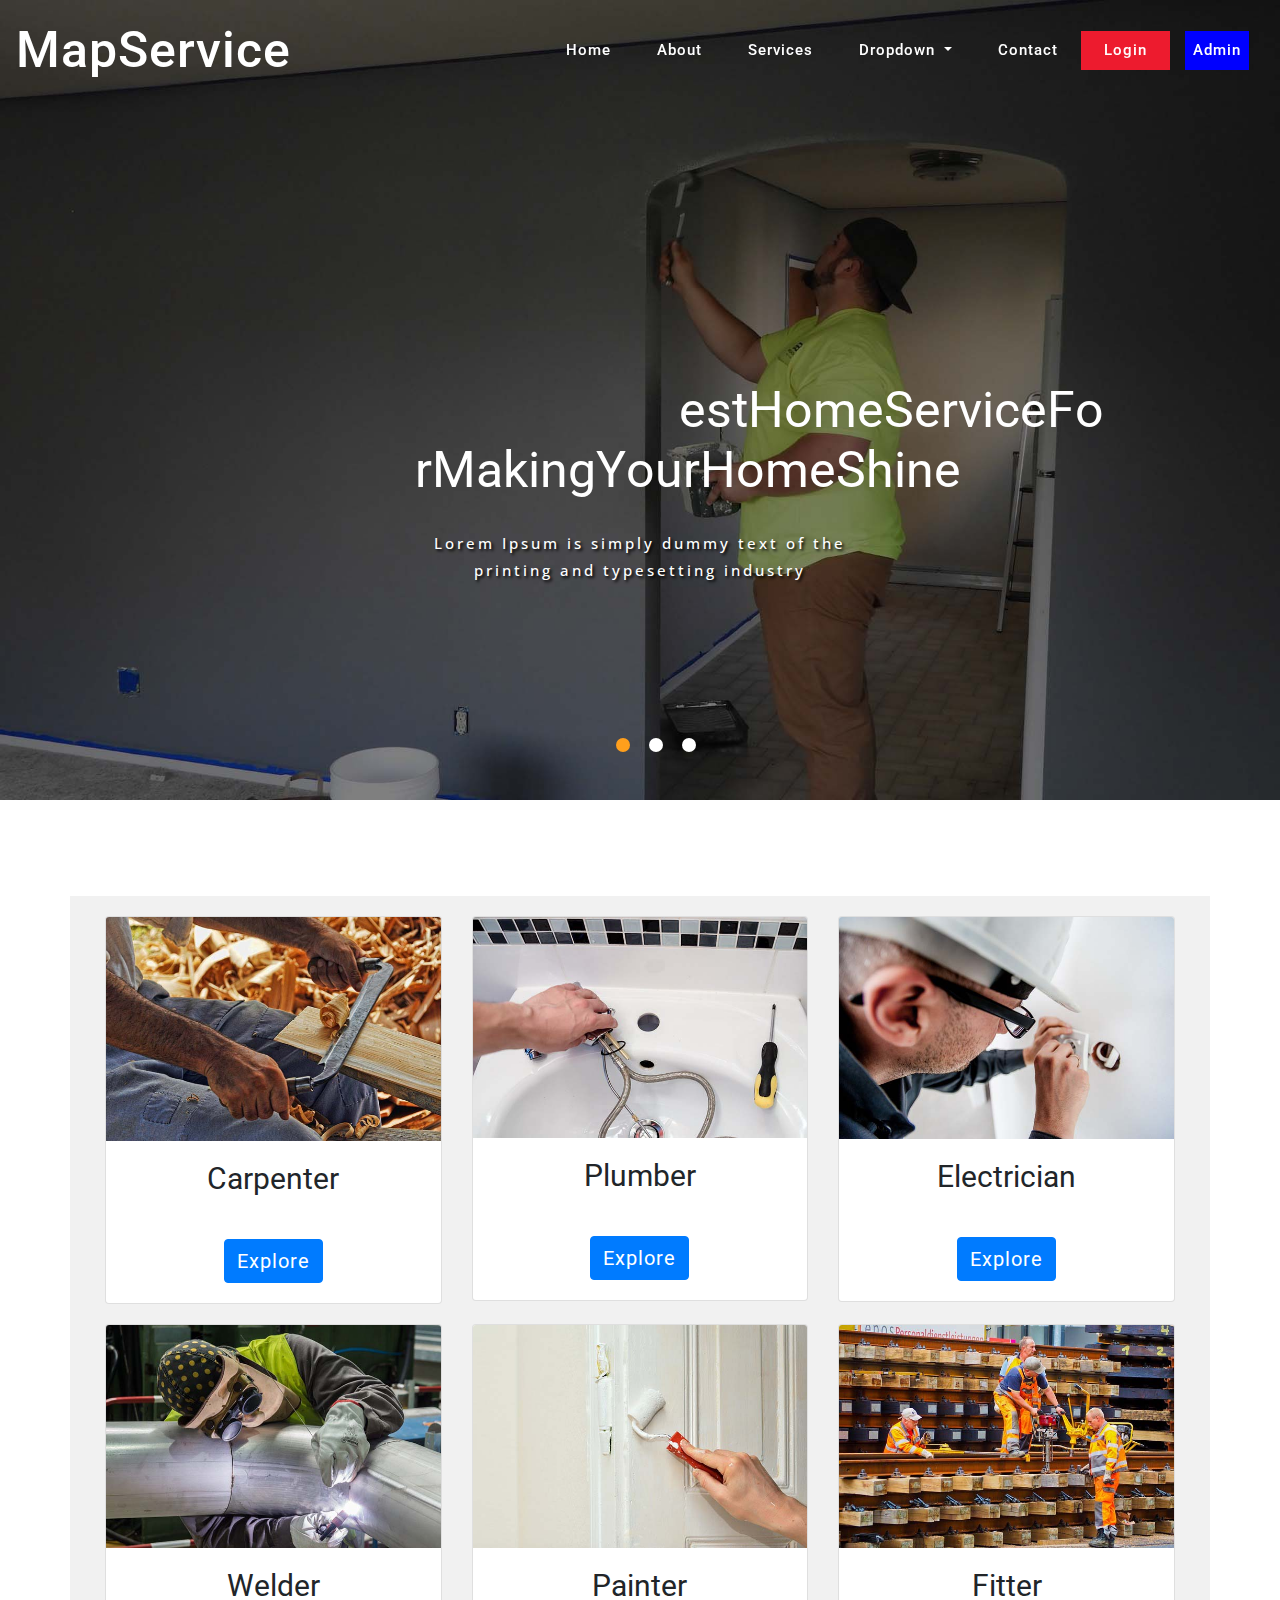
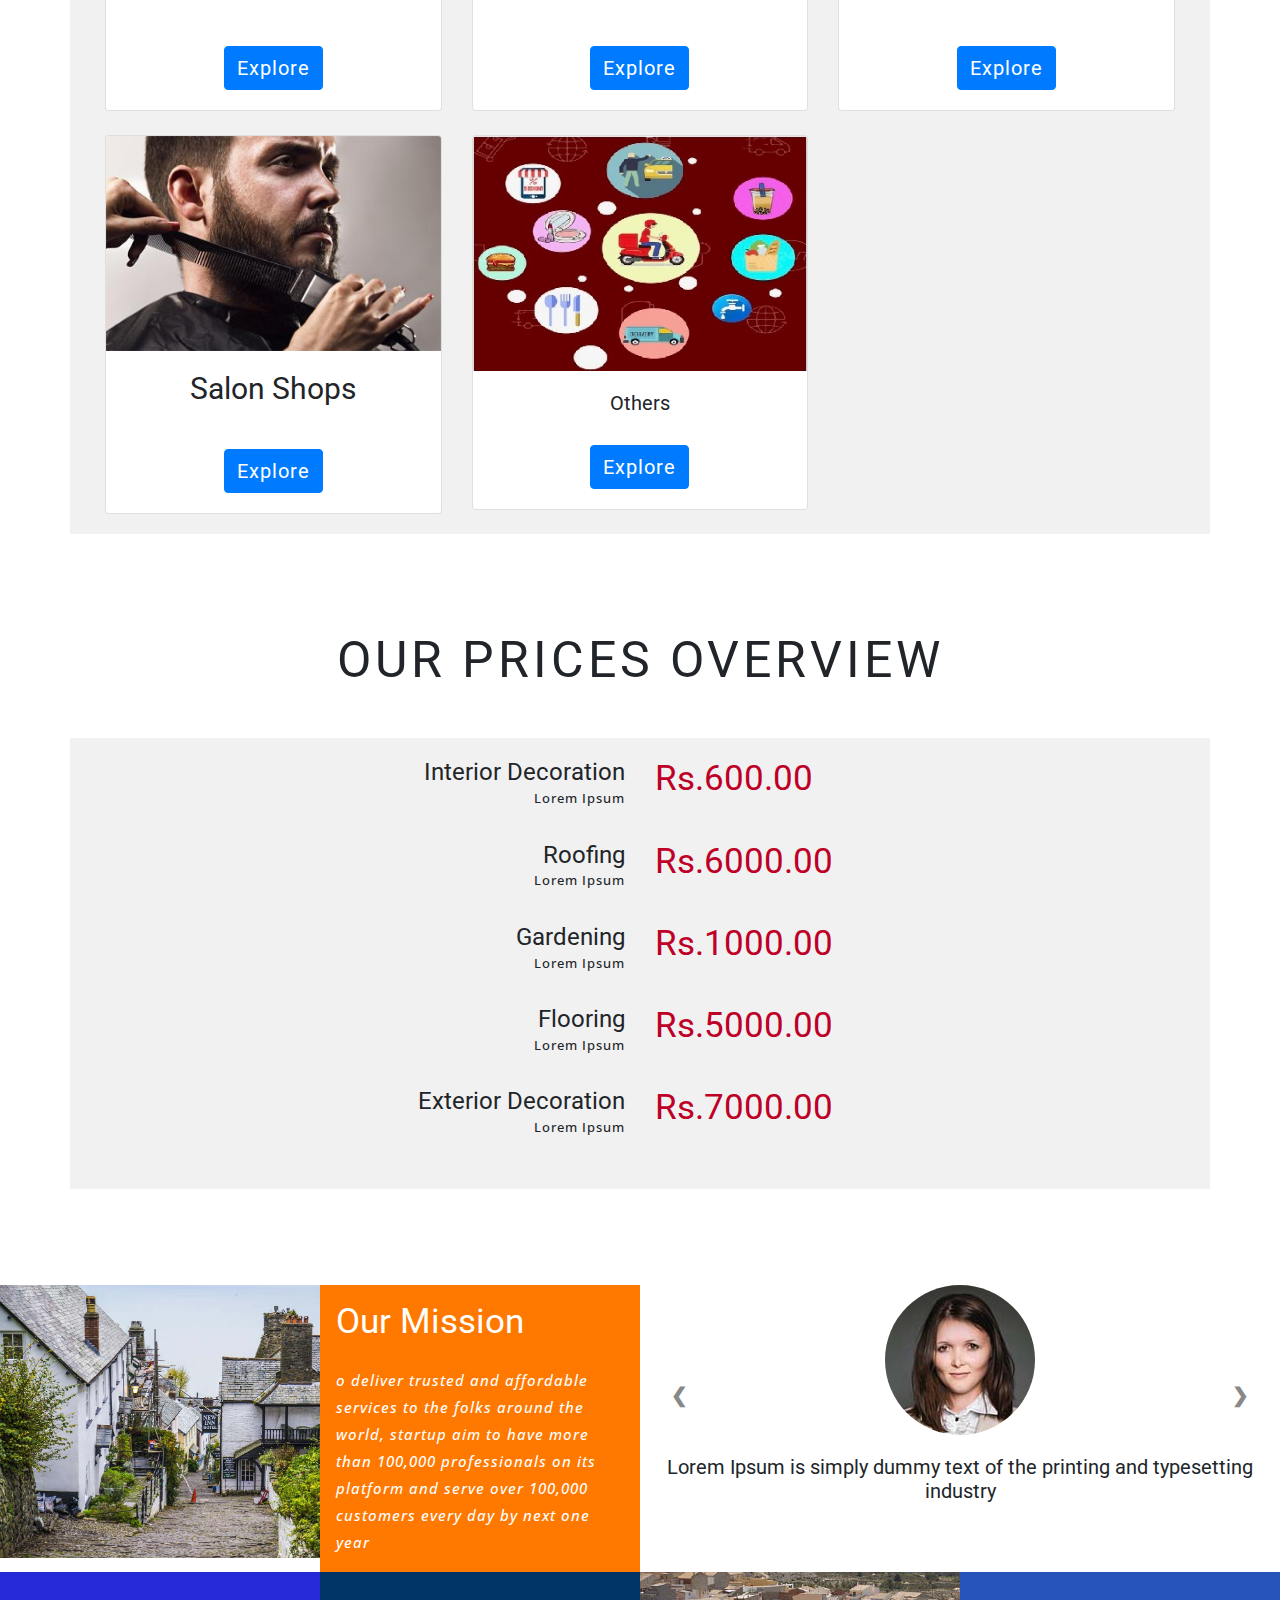
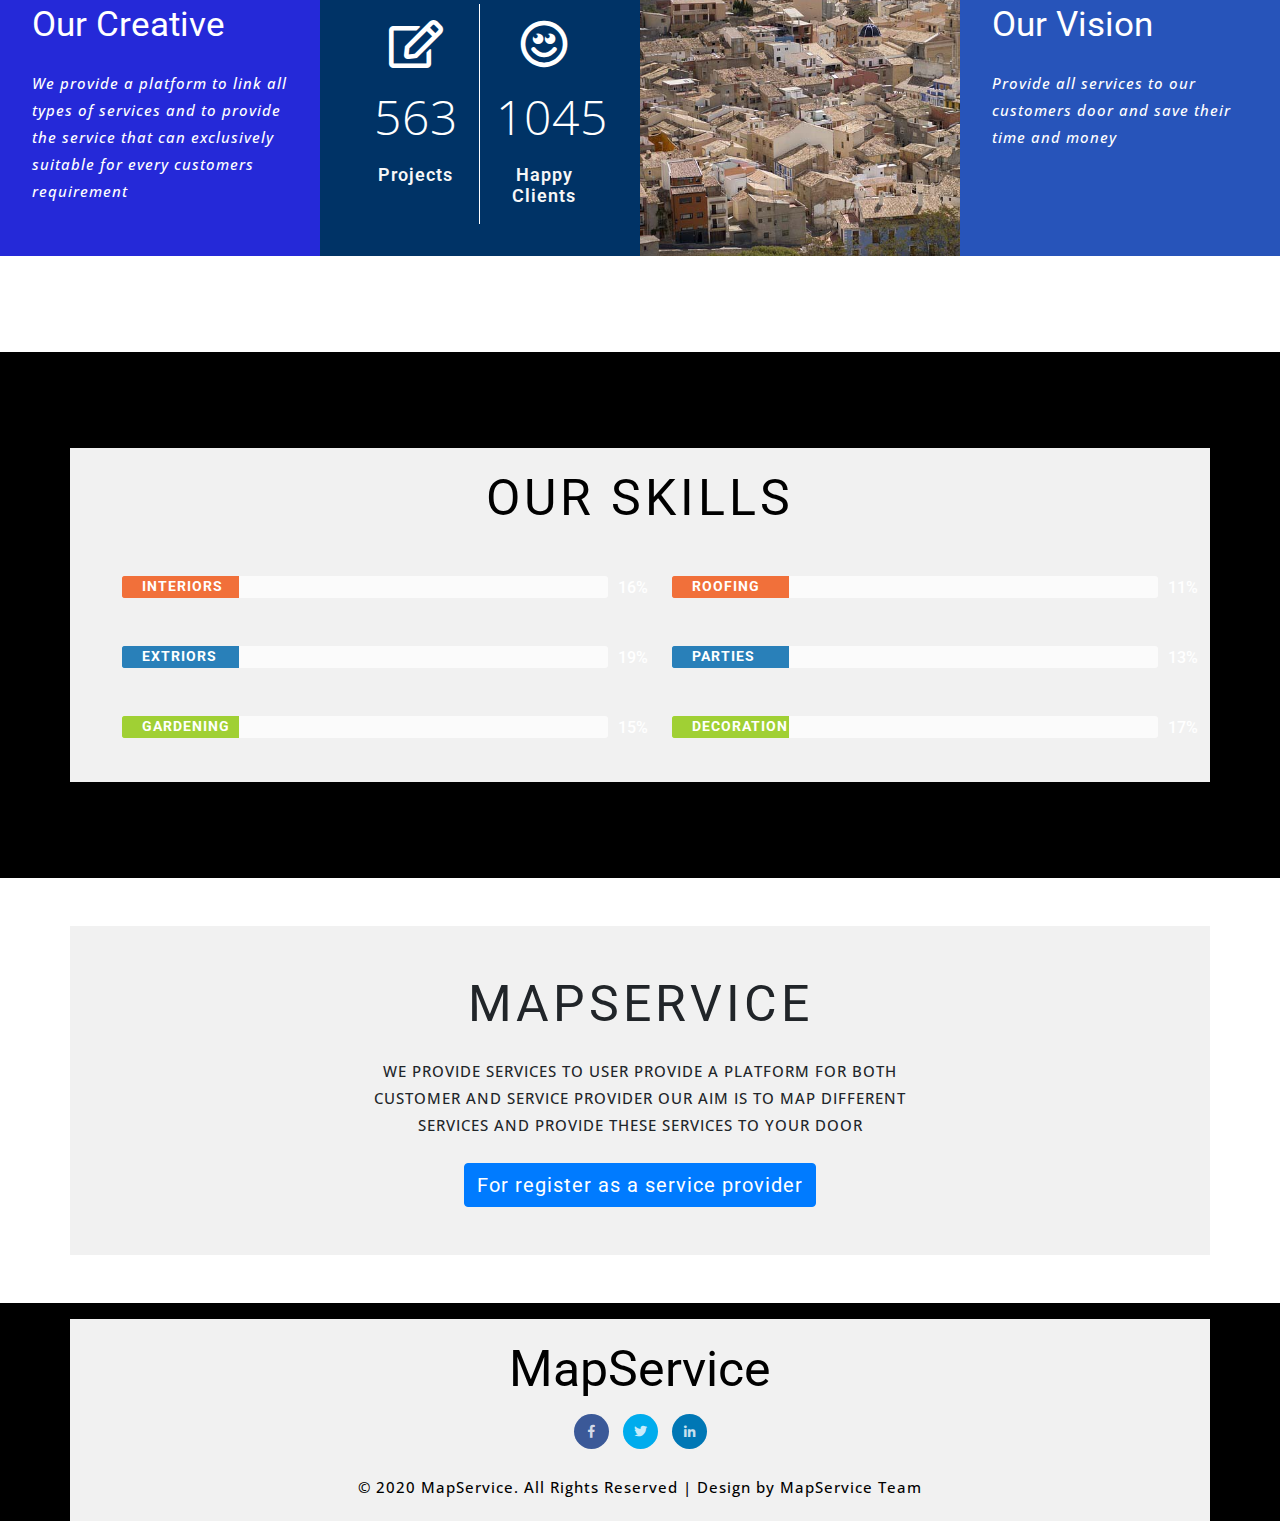
<file: index.html>
<!--
Author: W3layouts
Author URL: http://w3layouts.com
License: Creative Commons Attribution 3.0 Unported
License URL: http://creativecommons.org/licenses/by/3.0/
-->
<!DOCTYPE html>
<html>
<head>
<title>Fast Service a Home Service Category Bootstrap Responsive
	Website Template</title>
<meta name="viewport" content="width=device-width, initial-scale=1">
<meta charset="utf-8">
<meta name="keywords"
	content="Fast Service a Responsive web template, Bootstrap Web Templates, Flat Web Templates, Android Compatible web template, 
Smartphone Compatible web template, free webdesigns for Nokia, Samsung, LG, SonyEricsson, Motorola web design" />
<link href="css/bootstrap.min.css" rel="stylesheet" type="text/css"
	media="all">
<link href="css/fontawesome-all.min.css" rel="stylesheet"
	type="text/css" media="all">
<link href="css/easy-responsive-tabs.css" rel='stylesheet'
	type='text/css' />
<link rel="stylesheet" href="css/flexslider.css" type="text/css"
	media="all">
<link rel="stylesheet" type="text/css" href="css/style_common.css" />
<link rel="stylesheet" type="text/css" href="css/style1.css" />
<link href="css/style.css" rel="stylesheet" type="text/css" media="all" />
<link href="//fonts.googleapis.com/css?family=Roboto:400,500,700,900"
	rel="stylesheet">
<link href="//fonts.googleapis.com/css?family=Open+Sans:400,600,700,800"
	rel="stylesheet">
</head>
<body>
	<header>
		<!-- header -->
		<nav class="navbar navbar-expand-lg navbar-light">
			<a class="navbar-brand" href="index.html">MapService</a>
			<button class="navbar-toggler" type="button" data-toggle="collapse"
				data-target="#navbarSupportedContent"
				aria-controls="navbarSupportedContent" aria-expanded="false"
				aria-label="Toggle navigation">
				<span class="navbar-toggler-icon"></span>
			</button>

			<div class="collapse navbar-collapse" id="navbarSupportedContent">
				<ul class="navbar-nav ml-auto">
					<li class="nav-item "><a class="nav-link" href="index.html">Home
					</a></li>
					<li class="nav-item"><a class="nav-link" href="about.html">About</a>
					</li>
					<li class="nav-item"><a class="nav-link" href="services.html">Services</a>
					</li>
					<li class="nav-item dropdown"><a
						class="nav-link dropdown-toggle" href="#" id="navbarDropdown"
						role="button" data-toggle="dropdown" aria-haspopup="true"
						aria-expanded="false"> Dropdown </a>
						<div class="dropdown-menu" aria-labelledby="navbarDropdown">
							<a class="dropdown-item" href="gallery.html">Gallery</a> <a
								class="dropdown-item" href="typography.html">Typography</a> <a
								class="dropdown-item" href="error.html">Error</a>
						</div></li>
					<li class="nav-item"><a class="nav-link " href="contact.html">Contact</a>
					</li>

					<li class="w3"><a href="#" class="nav-link"
						data-toggle="modal" data-target="#myModal">Login</a></li>
						<li class="w31"><a href="admin3" class="nav-link"
						 style="background-color:blue">Admin</a></li>

				</ul>
		</nav>



		<!-- //header -->

		<!-- banner -->
		<!-- banner-slider -->
		<div class="w3l_banner_info">
			<div class="slider">
				<div class="callbacks_container">
					<ul class="rslides" id="slider3">
						<li>
							<div class="slider-img">
								<div class="slider_banner_info">
									<div class="text">
										<h3 class="word wisteria">We Are The Best Home Service
											For Making Your Home Shine</h3>
										<p>Lorem Ipsum is simply dummy text of the printing and
											typesetting industry</p>
									</div>

								</div>
							</div>
						</li>
						<li>
							<div class="slider-img-2">
								<div class="slider_banner_info">
									<div class="text">
										<h3 class="word wisteria">Making your Home Shine and
											Spotless Is Our Business And Priority</h3>
										<p>Lorem Ipsum is simply dummy text of the printing and
											typesetting industry</p>
									</div>

								</div>
							</div>
						</li>
						<li>
							<div class="slider-img-3">
								<div class="slider_banner_info">
									<div class="text">
										<h3 class="word wisteria">Our Home Service Providers will
											Make You Proud in Society</h3>
										<p>Lorem Ipsum is simply dummy text of the printing and
											typesetting industry</p>
									</div>

								</div>
							</div>
						</li>
					</ul>
				</div>
			</div>
		</div>
		<!-- //banner-slider -->
		</div>
	</header>
	<section class="bannerbottom py-lg-5 py-md-4 py-md-3 py-2">
		<div class="bannerbottom py-lg-5 py-md-4 py-md-3 py-2">
			<div class="container">
				<div class="row">
					<div class="col-md-4 col-sm-12 w3_ban1">
						<div class="card">
							<img class="card-img-top" src="images/bb1.jpg"
								alt="Card image cap">
							<div class="card-body">
								<h5 class="card-title">Carpenter</h5>
								
								<a href="inf_carpanter.jsp" class="btn btn-primary">Explore</a>
							</div>
						</div>
					</div>
					<div class="col-md-4 col-sm-12 w3_ban1">
						<div class="card">
							<img class="card-img-top" src="images/bb2.jpg"
								alt="Card image cap">
							<div class="card-body">
								<h5 class="card-title">Plumber</h5>
								
								<a href="info_plumber.jsp" class="btn btn-primary">Explore</a>
							</div>
						</div>
					</div>
					<div class="col-md-4 col-sm-12 w3_ban1">
						<div class="card">
							<img class="card-img-top" src="images/bb3.jpg"
								alt="Card image cap">
							<div class="card-body">
								<h5 class="card-title">Electrician</h5>
								
								<a href="info_electrician.jsp" class="btn btn-primary">Explore</a>
							</div>
						</div>
					</div>
					<div class="col-md-4 col-sm-12 w3_ban">
						<div class="card">
							<img class="card-img-top" src="images/bb4.jpg"
								alt="Card image cap">
							<div class="card-body">
								<h5 class="card-title">Welder</h5>
								<a href="info_welder.jsp" class="btn btn-primary">Explore</a>
							</div>
						</div>
					</div>
					<div class="col-md-4 col-sm-12 w3_ban">
						<div class="card">
							<img class="card-img-top" src="images/bb5.jpg"
								alt="Card image cap">
							<div class="card-body">
								<h5 class="card-title">Painter</h5>
								<a href="info_painter.jsp" class="btn btn-primary">Explore</a>
							</div>
						</div>
					</div>
					<div class="col-md-4 col-sm-12 w3_ban">
						<div class="card">
							<img class="card-img-top" src="images/bb6.jpg"
								alt="Card image cap">
							<div class="card-body">
								<h5 class="card-title">Fitter</h5>
								<a href="indo_fitter.jsp" class="btn btn-primary">Explore</a>
							</div>
						</div>
					</div>
					
					<div class="col-md-4 col-sm-12 w3_ban" >
					<br>
						<div class="card">
							<img class="card-img-top" src="images/Beard Setting.jpeg"
								alt="Card image cap">
							<div class="card-body">
								<h5 class="card-title">Salon Shops</h5>
								<a href="saloon.jsp" class="btn btn-primary">Explore</a>
							</div>
						</div></div><div class="col-md-4 col-sm-12 w3_ban"><br>
					<div class="card">
					<img class="card-img-top" src="images/other.jpeg" height="235px"
								alt="Card image cap">
						<div class="card-body">
							<h5 class="card-title1">Others</h5>
							<p class="card-text"></p>
							<a href="info_other.jsp" class="btn btn-primary">Explore</a>
						</div>
					</div></div>
				</div>
			</div>
		</div>
		</div>
	</section>
	<section class="pricinglist ">
		<div class="pricinglist ">
			<h3 class="mb-lg-5 mb-md-4 mb-sm-3 mb-2">Our Prices OverView</h3>
			<div class="container">
				<div class="w3_1">
					<div class="row">
						<div class="col-sm-6 w3_a1">
							<h4>Interior Decoration</h4>
							<p>Lorem Ipsum</p>
						</div>
						<div class="col-sm-6 w3_a2">
							<h4>Rs.600.00</h4>
						</div>
					</div>
				</div>
				<div class="w3_1">
					<div class="row">
						<div class="col-sm-6 col-xs-6 w3_a1">
							<h4>Roofing</h4>
							<p>Lorem Ipsum</p>
						</div>
						<div class="col-sm-6 col-xs-6 w3_a2">
							<h4>Rs.6000.00</h4>
						</div>
					</div>
				</div>
				<div class="w3_1">
					<div class="row">
						<div class="col-sm-6 w3_a1">
							<h4>Gardening</h4>
							<p>Lorem Ipsum</p>
						</div>
						<div class="col-sm-6 w3_a2">
							<h4>Rs.1000.00</h4>
						</div>
					</div>
				</div>
				<div class="w3_1">
					<div class="row">
						<div class="col-sm-6 w3_a1">
							<h4>Flooring</h4>
							<p>Lorem Ipsum</p>
						</div>
						<div class="col-sm-6 w3_a2">
							<h4>Rs.5000.00</h4>
						</div>
					</div>
				</div>
				<div class="w3_1">
					<div class="row">
						<div class=" col-sm-6 w3_a1">
							<h4>Exterior Decoration</h4>
							<p>Lorem Ipsum</p>
						</div>
						<div class="col-sm-6 w3_a2">
							<h4>Rs.7000.00</h4>
						</div>
					</div>
				</div>
			</div>
		</div>
	</section>

	<section class="mission py-lg-5 py-md-4 py-md-3 py-2">
		<div class="mission py-lg-5 py-md-4 py-md-3 py-2">
			<div class="row">
				<div class="col-md-3 col-sm-12 w3_ms8">
					<img src="images/bb9.jpg" alt="xt" class="img-fluid">
				</div>
				<div class="col-md-3 col-sm-12 w3_ms1">
					<h4 class="mb-lg-4 mb-md-3 mb-sm-2 mb-2">Our Mission</h4>
					<p>o deliver trusted and affordable services to the folks
						around the world, startup aim to have more than 100,000
						professionals on its platform and serve over 100,000 customers
						every day by next one year</p>
				</div>
				<div class="col-md-6 col-sm-12 w3_ms3">
					<!-- Slideshow container -->
					<div class="slideshow-container">

						<!-- Full-width slides/quotes -->
						<div class="mySlides">
							<img src="images/test1.jpg" alt="xyt" class="img-fluid">
							<h4>Lorem Ipsum is simply dummy text of the printing and
								typesetting industry</h4>

						</div>

						<div class="mySlides">
							<img src="images/test2.jpg" alt="xyt" class="img-fluid">
							<h4>Lorem Ipsum is simply dummy text of the printing and
								typesetting industry</h4>

						</div>

						<div class="mySlides">
							<img src="images/test3.jpg" alt="xyt" class="img-fluid">
							<h4>Lorem Ipsum is simply dummy text of the printing and
								typesetting industry</h4>

						</div>

						<!-- Next/prev buttons -->
						<a class="prev" onclick="plusSlides(-1)">&#10094;</a> <a
							class="next" onclick="plusSlides(1)">&#10095;</a>
					</div>

				</div>
				<div class="col-md-3 col-sm-12 w3_ms7">
					<h4 class="mb-lg-4 mb-md-3 mb-sm-2 mb-2">Our Creative</h4>
					<p>We provide a platform to link all types of services and to
						provide the service that can exclusively suitable for every
						customers requirement</p>
				</div>
				<div class="col-md-3 col-sm-12 w3_ms">
					<div class="row inner_stat_wthree_agileits">

						<div class="col-md-6 stats_left counter_grid2">
							<i class="far fa-edit"></i>
							<p class="counter">563</p>
							<h4>Projects</h4>
						</div>
						<div class="col-md-6 stats_left counter_grid3">
							<i class="far fa-smile"></i>
							<p class="counter">1045</p>
							<h4>Happy Clients</h4>
						</div>

					</div>
				</div>


				<div class="col-md-3 col-sm-12 w3_ms6"></div>
				<div class="col-md-3 col-sm-12 w3_ms4">
					<h4 class="mb-lg-4 mb-md-3 mb-sm-2 mb-2">Our Vision</h4>
					<p>Provide all services to our customers door and save their
						time and money</p>
				</div>
			</div>
		</div>
	</section>

	<!-- Skills -->
	<section class="skills py-lg-5 py-md-4 py-md-3 py-2">
		<div class="stats wthree-sub py-lg-5 py-md-4 py-md-3 py-2" id="skills">
			<div class="container">
				<h3 class="w3l-title mb-lg-4 mb-md-3 mb-sm-2 mb-2" style="color:black">Our Skills</h3>
				<div class="row">
					<div class="col-sm-6 stats_grid_right">
						<div class="skillbar" data-percent="78">
							<span class="skillbar-title" style="background: #f1703a;">INTERIORS</span>
							<p class="skillbar-bar" style="background: #f88c5e;"></p>
							<span class="skill-bar-percent"></span>
						</div>
						<!-- End Skill Bar -->

						<div class="skillbar" data-percent="94">
							<span class="skillbar-title" style="background: #2980b9;">EXTRIORS</span>
							<p class="skillbar-bar" style="background: #3498db;"></p>
							<span class="skill-bar-percent"></span>
						</div>
						<!-- End Skill Bar -->

						<div class="skillbar" data-percent="76">
							<span class="skillbar-title" style="background: #a0d034;">GARDENING</span>
							<p class="skillbar-bar" style="background: #b2ec2f;"></p>
							<span class="skill-bar-percent"></span>
						</div>
						<!-- End Skill Bar -->
					</div>
					<div class="col-sm-6 stats_grid_right">
						<div class="skillbar" data-percent="54">
							<span class="skillbar-title" style="background: #f1703a;">ROOFING</span>
							<p class="skillbar-bar" style="background: #f88c5e;"></p>
							<span class="skill-bar-percent"></span>
						</div>
						<!-- End Skill Bar -->

						<div class="skillbar" data-percent="64">
							<span class="skillbar-title" style="background: #2980b9;">PARTIES</span>
							<p class="skillbar-bar" style="background: #3498db;"></p>
							<span class="skill-bar-percent"></span>
						</div>
						<!-- End Skill Bar -->

						<div class="skillbar" data-percent="84">
							<span class="skillbar-title" style="background: #a0d034;">DECORATION</span>
							<p class="skillbar-bar" style="background: #b2ec2f;"></p>
							<span class="skill-bar-percent"></span>
						</div>
					</div>
				</div>
			</div>
		</div>
	</section>
	<!-- /Skills -->

	<!-- Contact -->
	<section class="contact py-lg-5 py-md-4 py-md-3 py-2">
		<div class="container py-lg-5 py-md-4 py-md-3 py-2">
			<div class="w3_mg">
				<h3>MapService</h3>
				<p class=" my-lg-4 my-md-3 my-sm-2 my-2">WE PROVIDE SERVICES TO
					USER PROVIDE A PLATFORM FOR BOTH CUSTOMER AND SERVICE PROVIDER OUR
					AIM IS TO MAP DIFFERENT SERVICES AND PROVIDE THESE SERVICES TO YOUR
					DOOR</p>
				<!-- Button trigger modal -->
				<button type="button" class="btn btn-primary" data-toggle="modal"
					data-target="#exampleModal">For register as a service
					provider</button>

				<!-- Modal -->
				<div class="modal fade" id="exampleModal" tabindex="-1"
					role="dialog" aria-labelledby="exampleModalLabel"
					aria-hidden="true">
					<div class="modal-dialog" role="document">
						<div class="modal-content">
							<div class="modal-header">
								<h5 class="modal-title" id="exampleModalLabel">MapService</h5>
								<button type="button" class="close" data-dismiss="modal"
									aria-label="Close">
									<span aria-hidden="true">&times;</span>
								</button>
							</div>
							<div class="modal-body">
								<div class="contact" id="contact">
									<div class="container">
										<h3 class="title clr">For providing service</h3>
										<div class=" contact-form">
											<form action="ServiceProviderDetail.jsp" method="post">
												<div class="row contact-bothside-agileinfo">
													<div
														class="col-md-6 col-sm-6 col-xs-6 form-right form-left">
														<input type="text" name="Name" placeholder="Name"
															required="">
													</div>
													<div class="col-md-6 col-sm-6 col-xs-6 form-right ">
														<input type="text" name="Experience"
															placeholder="Experience" required="">
													</div>
													<div
														class="col-md-6 col-sm-6 col-xs-6 form-right form-left">
														<input type="email" name="Email" placeholder="Email"
															required="">
													</div>
													<div class="col-md-6 col-sm-6 col-xs-6 form-right ">
														<input type="text" name="Mobile" placeholder="Phone"
															required="">
													</div>
												</div>
												<div class="col-md-6 col-sm-6 col-xs-6 form-right form-left">
													<input type="text" name="Zip" placeholder="ZipCode"
														required="">
												</div>
												<div>
													<center>
														Speciality: <select name="specs">
															<option>Plumber</option>
															<option>Electrician</option>
															<option>Welder</option>
															<option>Fitter</option>
															<option>Carpenter</option>
															<option>Painter</option>
															<option>Other</option>
														</select>
													</center>
												</div>
												<br>


												<div>
													<input type="submit" value="SUBMIT">
												</div>
											</form>
										</div>
									</div>
								</div>
							</div>

						</div>
					</div>
				</div>
			</div>
		</div>
	</section>
	<!-- /Conatct -->
	<!-- Footer-->
	<section class="footer">
		<div class="container">
			<h3 style="color:black">MapService</h3>
			<div class="wrapper">
				<ul
					class="social-icons icon-circle icon-zoom list-unstyled list-inline">
					<li><a href="#"><i class="fab fa-facebook-f"></i></a></li>
					<li><a href="#"><i class="fab fa-twitter"></i></a></li>
					<li><a href="#"><i class="fab fa-linkedin-in"></i></a></li>
				</ul>
			</div>
			<div class="copyright">
				<p style="color:black">
					© 2020 MapService. All Rights Reserved | Design by <a style="color:black">MapService
						Team</a>
				</p>

			</div>
		</div>
	</section>
	<!-- /Footer-->
	<!-- bootstrap-pop-up for login and register -->
	<div class="modal video-modal fade" id="myModal" tabindex="-1"
		role="dialog" aria-labelledby="myModal">
		<div class="modal-dialog" role="document">
			<div class="modal-content">
				<div class="modal-header">
					MapService
					<button type="button" class="close" data-dismiss="modal"
						aria-label="Close">
						<span aria-hidden="true">&times;</span>
					</button>
				</div>
				<section>
					<div class="modal-body">
						<div class="loginf_module">
							<div class="module form-module">
								<div class="toggle">
									<i class="fa fa-times fa-pencil"></i>
									<div class="tooltip">Register</div>
								</div>
								<div class="form">
									<h3>Login to your account</h3>
									<form action="Login.jsp" method="post">
										<input type="text" name="email" placeholder="Email"
											required=""> <input type="password" name="password"
											placeholder="Password" required=""> <input
											type="submit" value="Login">
									</form>
									<br>
									<form action="webcam.html" method="post">
										<input
											type="submit" value="Login with Qrcode">
									</form>
									<div class="cta">
										<a href="forgotpassword.html">Forgot password?</a>
									</div>
								</div>
								<div class="form">
									<h3>Create a new account</h3>
									<form action="signup.jsp" method="post">
										Name : <input type="text" name="a" placeholder="Username"
											size="30" required><br> Email :<input
											type="email" name="e" placeholder="Email address" size="30"
											required><br> Phone No. : <input type="text"
											name="m" placeholder="Phone Number" size="30" required><br>
										Address : <input type="text" name="ad" placeholder="Address"
											size="30" required><br> Password : <input
											type="password" name="p" placeholder="Password" size="30"
											id="psw"  pattern="(?=.*\d)(?=.*[a-z])(?=.*[A-Z]).{8,}" title="Must contain at least one number and one uppercase and lowercase letter, and at least 8 or more characters" required><br> <input type="submit"
											value="Register">
											
											
											
											
											
											
											
											

									</form>
									
							</div>
									
				
								</div>
								
								
								
								
																			
											<script>
var myInput = document.getElementById("psw");
var letter = document.getElementById("letter");
var capital = document.getElementById("capital");
var number = document.getElementById("number");
var length = document.getElementById("length");

// When the user clicks on the password field, show the message box
myInput.onfocus = function() {
  document.getElementById("message").style.display = "block";
}

// When the user clicks outside of the password field, hide the message box
myInput.onblur = function() {
  document.getElementById("message").style.display = "none";
}

// When the user starts to type something inside the password field
myInput.onkeyup = function() {
  // Validate lowercase letters
  var lowerCaseLetters = /[a-z]/g;
  if(myInput.value.match(lowerCaseLetters)) {  
    letter.classList.remove("invalid");
    letter.classList.add("valid");
  } else {
    letter.classList.remove("valid");
    letter.classList.add("invalid");
  }
  
  // Validate capital letters
  var upperCaseLetters = /[A-Z]/g;
  if(myInput.value.match(upperCaseLetters)) {  
    capital.classList.remove("invalid");
    capital.classList.add("valid");
  } else {
    capital.classList.remove("valid");
    capital.classList.add("invalid");
  }

  // Validate numbers
  var numbers = /[0-9]/g;
  if(myInput.value.match(numbers)) {  
    number.classList.remove("invalid");
    number.classList.add("valid");
  } else {
    number.classList.remove("valid");
    number.classList.add("invalid");
  }
  
  // Validate length
  if(myInput.value.length >= 8) {
    length.classList.remove("invalid");
    length.classList.add("valid");
  } else {
    length.classList.remove("valid");
    length.classList.add("invalid");
  }
}
</script>



<style>
/* Style all input fields */
input {
  width: 100%;
  padding: 12px;
  border: 1px solid #ccc;
  border-radius: 4px;
  box-sizing: border-box;
  margin-top: 6px;
  margin-bottom: 16px;
}

/* Style the submit button */
input[type=Register] {
  background-color: #4CAF50;
  color: white;
}

/* Style the container for inputs */
.container {
  background-color: #f1f1f1;
  padding: 20px;
}

/* The message box is shown when the user clicks on the password field */
#message {
  display:none;
  background: #f1f1f1;
  color: #000;
  position: relative;
  padding: 20px;
  margin-top: 10px;
}

#message p {
  padding: 10px 35px;
  font-size: 18px;
}

/* Add a green text color and a checkmark when the requirements are right */
.valid {
  color: green;
}

.valid:before {
  position: relative;
  left: -35px;
  content: "✔";
}

/* Add a red text color and an "x" when the requirements are wrong */
.invalid {
  color: red;
}

.invalid:before {
  position: relative;
  left: -35px;
  content: "✖";
}
</style>


						</div>
					</div>
				</section>
			</div>
		</div>
	</div>
	<!-- //bootstrap-pop-up for login and register-->

	<script src="js/jquery.min.v3.js"></script>
	<script src="js/bootstrap.min.js"></script>
	<script src="js/move-top.js"></script>
	<script src="js/easing.js"></script>
	<script src="js/SmoothScroll.min.js"></script>

	<!-- banner Slider -->
	<script src="js/responsiveslides.min.js"></script>
	<script>
		// You can also use "$(window).load(function() {"
		$(function () {
			// Slideshow 4
			$("#slider3").responsiveSlides({
				auto: true,
				pager: true,
				nav: false,
				speed: 500,
				namespace: "callbacks",
				before: function () {
					$('.events').append("<li>before event fired.</li>");
				},
				after: function () {
					$('.events').append("<li>after event fired.</li>");
				}
			});

		});
	</script>
	<!-- //banner Slider -->


	<script src="js/easy-responsive-tabs.js"></script>
	<script>
$(document).ready(function () {
$('#horizontalTab').easyResponsiveTabs({
type: 'default', //Types: default, vertical, accordion           
width: 'auto', //auto or any width like 600px
fit: true,   // 100% fit in a container
closed: 'accordion', // Start closed if in accordion view
activate: function(event) { // Callback function if tab is switched
var $tab = $(this);
var $info = $('#tabInfo');
var $name = $('span', $info);
$name.text($tab.text());
$info.show();
}
});
$('#verticalTab').easyResponsiveTabs({
type: 'vertical',
width: 'auto',
fit: true
});
});
</script>
	<!--//tabs-->
	<!--team-->
	<script type="text/javascript">
							$(window).load(function() {
								$("#flexiselDemo1").flexisel({
									visibleItems:4,
									animationSpeed: 1000,
									autoPlay: true,
									autoPlaySpeed: 3000,    		
									pauseOnHover: true,
									enableResponsiveBreakpoints: true,
									responsiveBreakpoints: { 
										portrait: { 
											changePoint:480,
											visibleItems: 1
										}, 
										landscape: { 
											changePoint:640,
											visibleItems:2
										},
										tablet: { 
											changePoint:768,
											visibleItems: 3
										}
									}
								});
								
							});
					</script>
	<script type="text/javascript" src="js/jquery.flexisel.js"></script>

	<!--team-->
	<script src="js/jquery.magnific-popup.js" type="text/javascript"></script>
	<script>
						$(document).ready(function() {
						$('.popup-with-zoom-anim').magnificPopup({
							type: 'inline',
							fixedContentPos: false,
							fixedBgPos: true,
							overflowY: 'auto',
							closeBtnInside: true,
							preloader: false,
							midClick: true,
							removalDelay: 300,
							mainClass: 'my-mfp-zoom-in'
						});
																						
						});
				</script>
	<script type="text/javascript">
var words = document.getElementsByClassName('word');
var wordArray = [];
var currentWord = 0;

words[currentWord].style.opacity = 1;
for (var i = 0; i < words.length; i++) {
  splitLetters(words[i]);
}

function changeWord() {
  var cw = wordArray[currentWord];
  var nw = currentWord == words.length-1 ? wordArray[0] : wordArray[currentWord+1];
  for (var i = 0; i < cw.length; i++) {
    animateLetterOut(cw, i);
  }
  
  for (var i = 0; i < nw.length; i++) {
    nw[i].className = 'letter behind';
    nw[0].parentElement.style.opacity = 1;
    animateLetterIn(nw, i);
  }
  
  currentWord = (currentWord == wordArray.length-1) ? 0 : currentWord+1;
}

function animateLetterOut(cw, i) {
  setTimeout(function() {
        cw[i].className = 'letter out';
  }, i*80);
}

function animateLetterIn(nw, i) {
  setTimeout(function() {
        nw[i].className = 'letter in';
  }, 340+(i*80));
}

function splitLetters(word) {
  var content = word.innerHTML;
  word.innerHTML = '';
  var letters = [];
  for (var i = 0; i < content.length; i++) {
    var letter = document.createElement('span');
    letter.className = 'letter';
    letter.innerHTML = content.charAt(i);
    word.appendChild(letter);
    letters.push(letter);
  }
  
  wordArray.push(letters);
}

changeWord();
setInterval(changeWord, 4000);

</script>

	<!-- stats -->
	<script src="js/jquery.waypoints.min.js"></script>
	<script src="js/jquery.countup.js"></script>
	<script>
		$('.counter').countUp();
	</script>
	<!-- //stats -->
	<!-- skills -->
	<script src="js/skill.bars.jquery.js"></script>
	<script>
	$(document).ready(function(){
		
		$('.skillbar').skillBars({
			from: 0,
			speed: 4000, 
			interval: 100,
			decimals: 0,
		});
		
	});
</script>
	<!-- //skills -->
	<!-- sign in and signup pop up toggle script -->
	<script>
        $('.toggle').click(function () {
            // Switches the Icon
            $(this).children('i').toggleClass('fa-pencil');
            // Switches the forms  
            $('.form').animate({
                height: "toggle",
                'padding-top': 'toggle',
                'padding-bottom': 'toggle',
                opacity: "toggle"
            }, "slow");
        });
    </script>
	<!-- sign in and signup pop up toggle script -->
	<script type="text/javascript">
	var slideIndex = 1;
showSlides(slideIndex);

function plusSlides(n) {
  showSlides(slideIndex += n);
}

function currentSlide(n) {
  showSlides(slideIndex = n);
}

function showSlides(n) {
  var i;
  var slides = document.getElementsByClassName("mySlides");
  var dots = document.getElementsByClassName("dot");
  if (n > slides.length) {slideIndex = 1} 
    if (n < 1) {slideIndex = slides.length}
    for (i = 0; i < slides.length; i++) {
      slides[i].style.display = "none"; 
    }
    for (i = 0; i < dots.length; i++) {
      dots[i].className = dots[i].className.replace(" active", "");
    }
  slides[slideIndex-1].style.display = "block"; 
  dots[slideIndex-1].className += " active";
}	
	</script>
	<!-- start-smoth-scrolling -->
	<!-- here stars scrolling icon -->
	<script type="text/javascript">
		$(document).ready(function() {
			/*
				var defaults = {
				containerID: 'toTop', // fading element id
				containerHoverID: 'toTopHover', // fading element hover id
				scrollSpeed: 1200,
				easingType: 'linear' 
				};
			*/
								
			$().UItoTop({ easingType: 'easeOutQuart' });
								
			});
	</script>
	<!-- //here ends scrolling icon -->
	<!-- scrolling script -->
	<script type="text/javascript">
	jQuery(document).ready(function($) {
		$(".scroll").click(function(event){		
			event.preventDefault();
			$('html,body').animate({scrollTop:$(this.hash).offset().top},1000);
		});
	});
</script>
	<script type="text/javascript">
	$(function () {
  $('[data-toggle="popover"]').popover()
})
</script>
	<!-- //scrolling script -->
	<!--//start-smoth-scrolling -->
<!-- Appy Chatbot widget, Paste the code in the <body> section -->
<script id="appyWidgetInit" src="https://chatbot.appypie.com/widget/loadbuild.js?cid=kczw9t8f-AGENT1595575191617-BOTID1595575191617&name=mixBuild"></script>
<!-- /. End Appy chatbot widget code -->

</body>
</html>
</file>
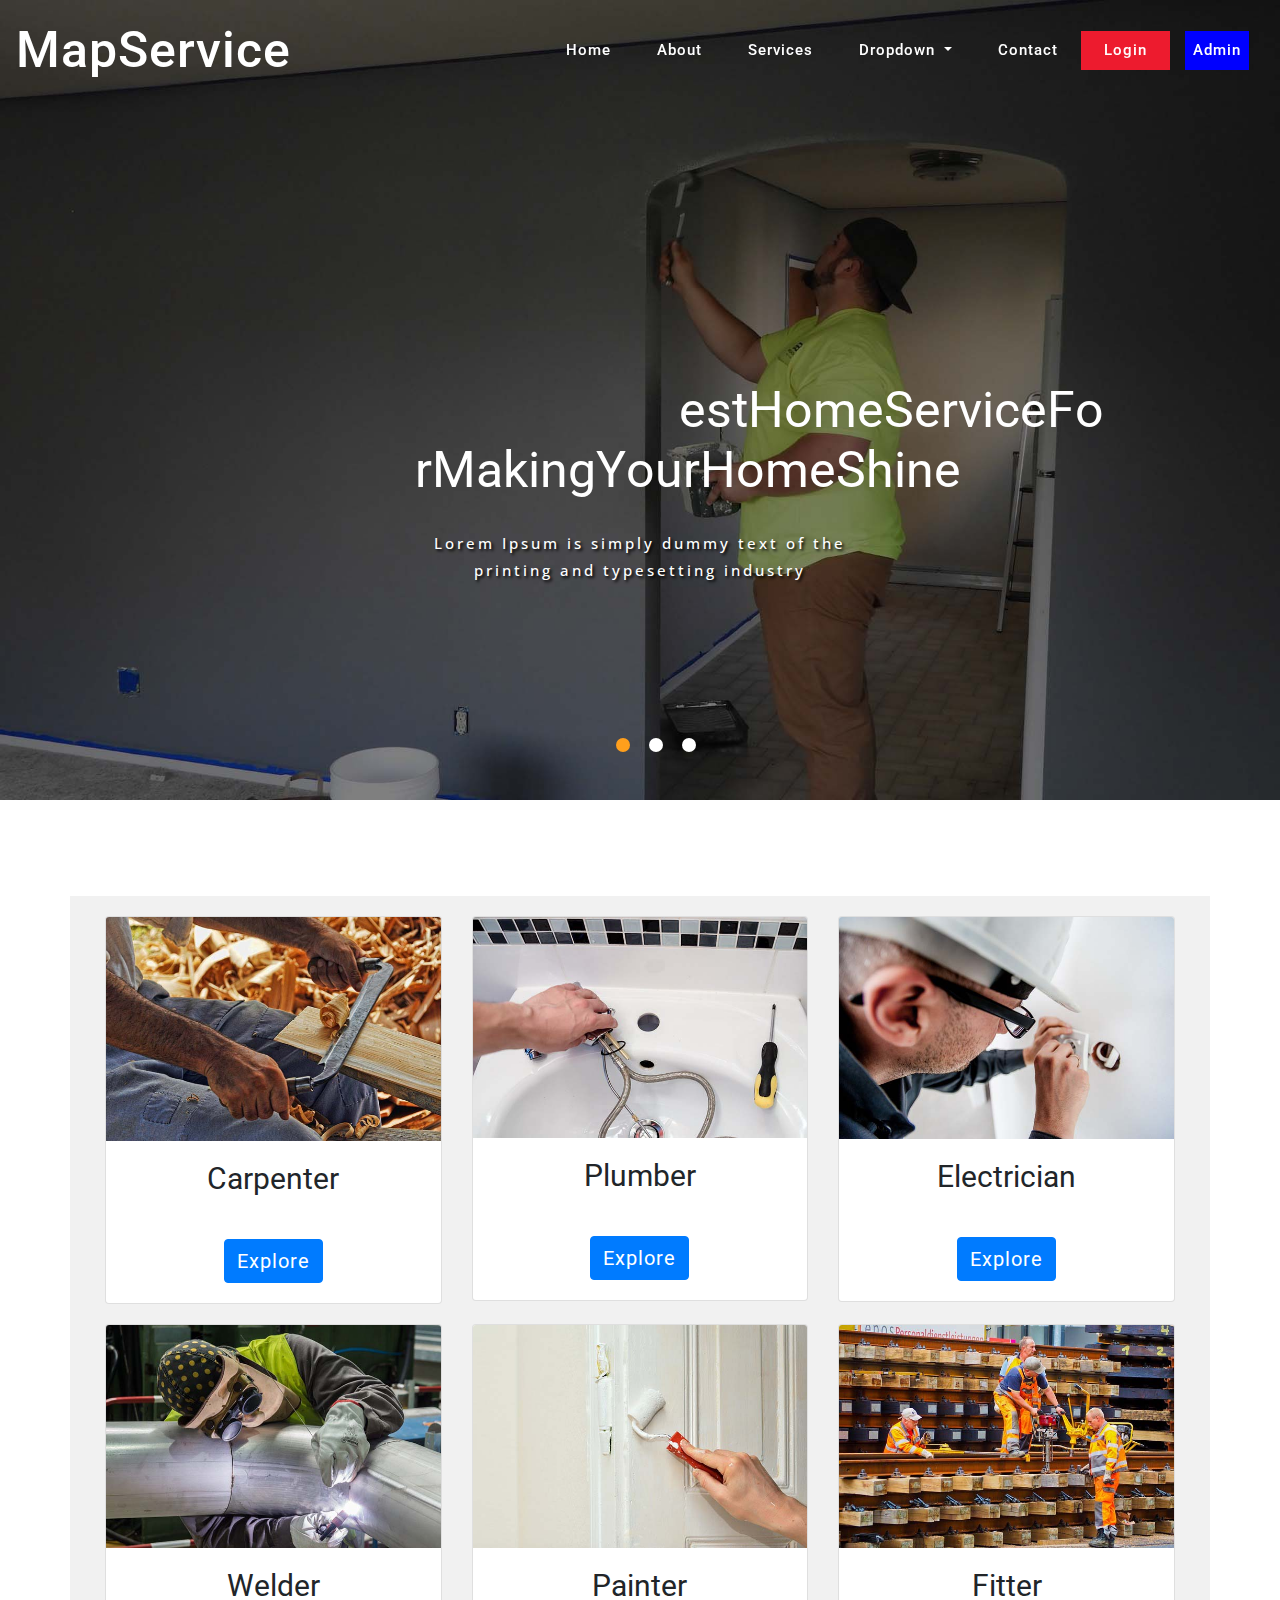
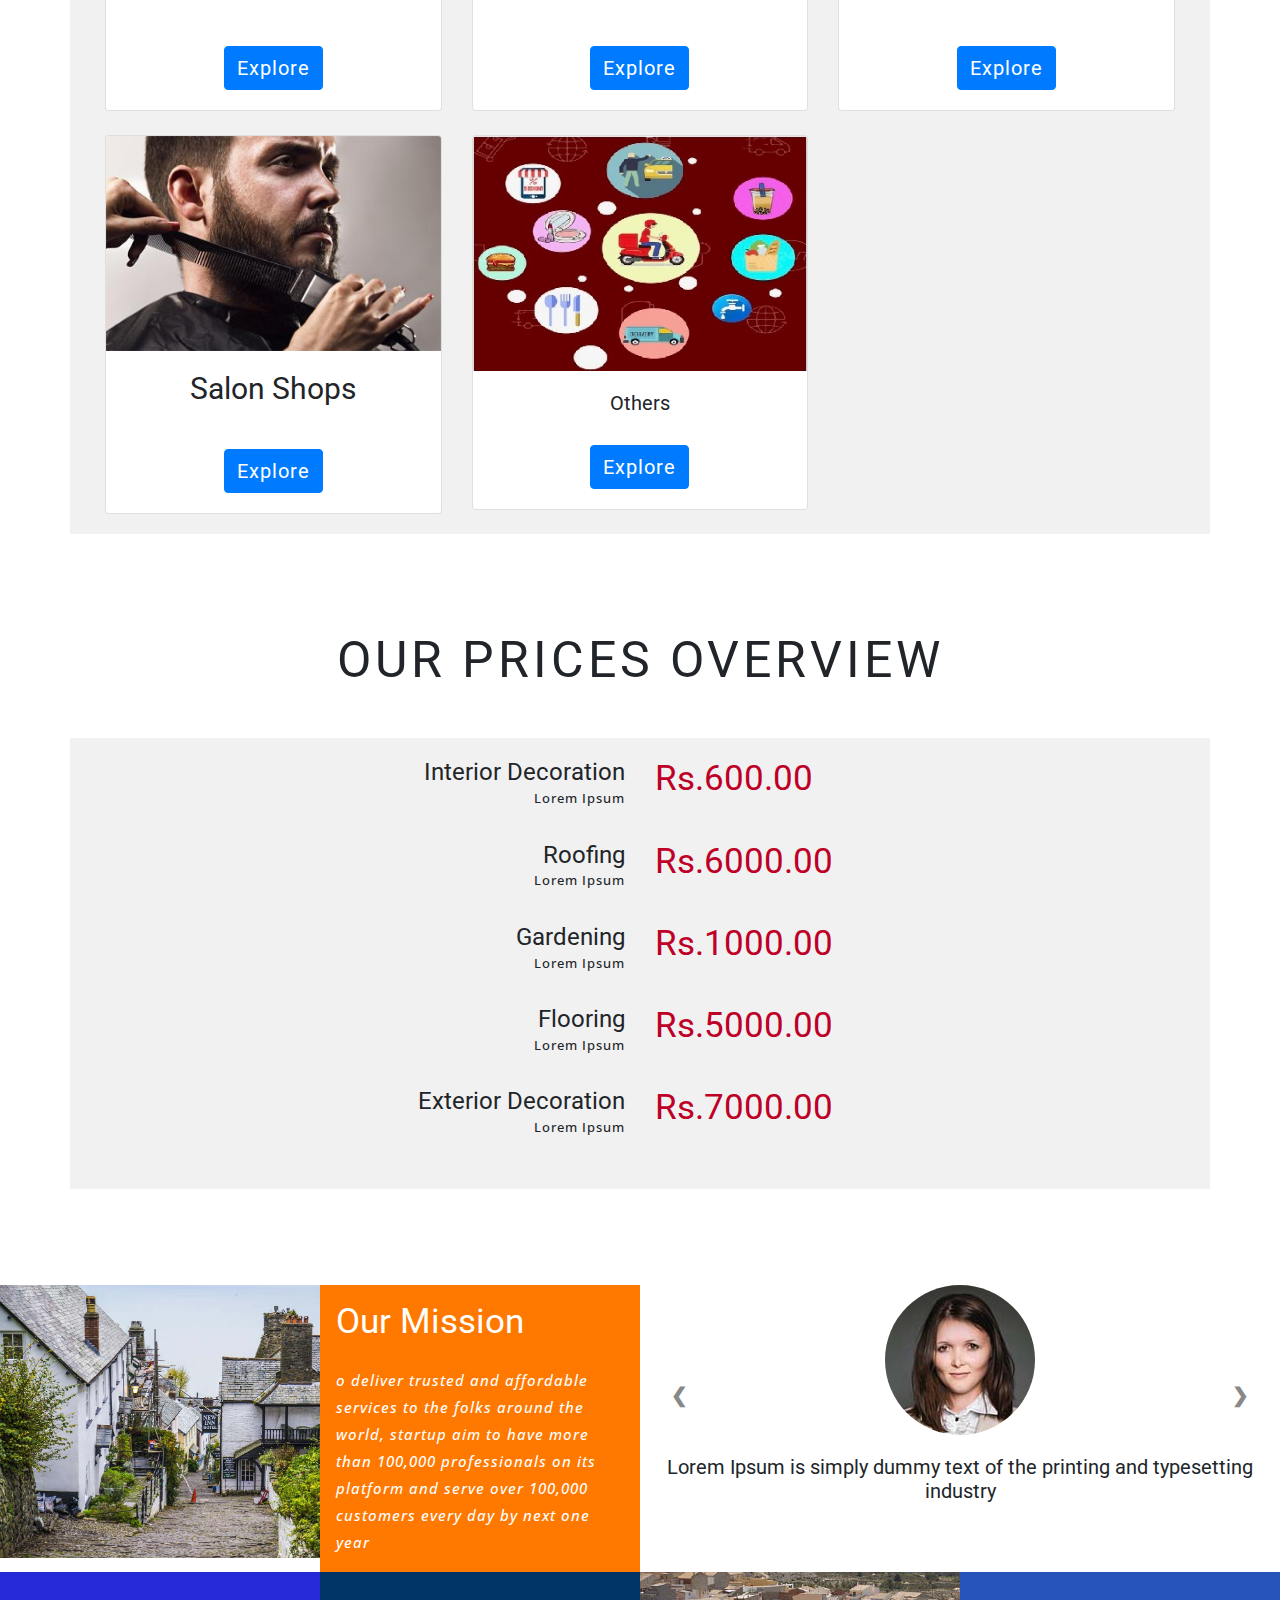
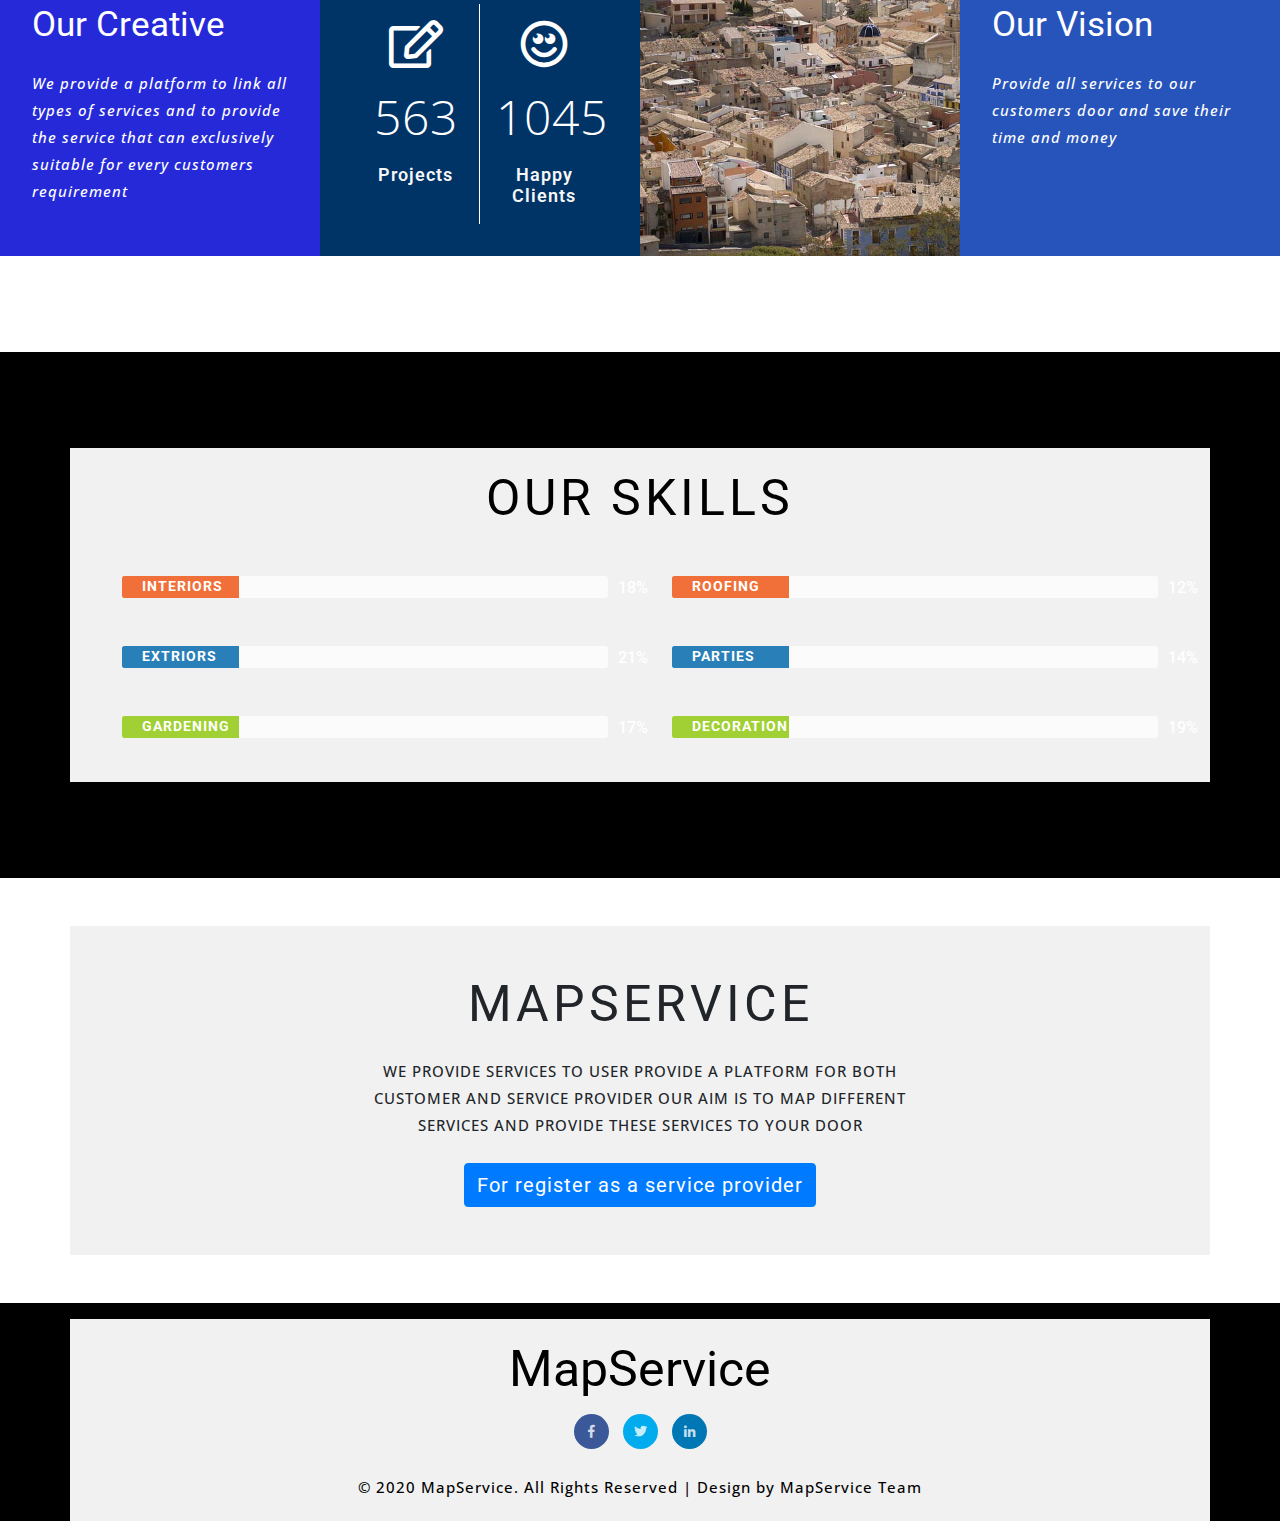
<file: WebContent/index.html>
<!--
Author: W3layouts
Author URL: http://w3layouts.com
License: Creative Commons Attribution 3.0 Unported
License URL: http://creativecommons.org/licenses/by/3.0/
-->
<!DOCTYPE html>
<html>
<head>
<title>Fast Service a Home Service Category Bootstrap Responsive
	Website Template</title>
<meta name="viewport" content="width=device-width, initial-scale=1">
<meta charset="utf-8">
<meta name="keywords"
	content="Fast Service a Responsive web template, Bootstrap Web Templates, Flat Web Templates, Android Compatible web template, 
Smartphone Compatible web template, free webdesigns for Nokia, Samsung, LG, SonyEricsson, Motorola web design" />
<link href="css/bootstrap.min.css" rel="stylesheet" type="text/css"
	media="all">
<link href="css/fontawesome-all.min.css" rel="stylesheet"
	type="text/css" media="all">
<link href="css/easy-responsive-tabs.css" rel='stylesheet'
	type='text/css' />
<link rel="stylesheet" href="css/flexslider.css" type="text/css"
	media="all">
<link rel="stylesheet" type="text/css" href="css/style_common.css" />
<link rel="stylesheet" type="text/css" href="css/style1.css" />
<link href="css/style.css" rel="stylesheet" type="text/css" media="all" />
<link href="//fonts.googleapis.com/css?family=Roboto:400,500,700,900"
	rel="stylesheet">
<link href="//fonts.googleapis.com/css?family=Open+Sans:400,600,700,800"
	rel="stylesheet">
</head>
<body>
	<header>
		<!-- header -->
		<nav class="navbar navbar-expand-lg navbar-light">
			<a class="navbar-brand" href="index.html">MapService</a>
			<button class="navbar-toggler" type="button" data-toggle="collapse"
				data-target="#navbarSupportedContent"
				aria-controls="navbarSupportedContent" aria-expanded="false"
				aria-label="Toggle navigation">
				<span class="navbar-toggler-icon"></span>
			</button>

			<div class="collapse navbar-collapse" id="navbarSupportedContent">
				<ul class="navbar-nav ml-auto">
					<li class="nav-item "><a class="nav-link" href="index.html">Home
					</a></li>
					<li class="nav-item"><a class="nav-link" href="about.html">About</a>
					</li>
					<li class="nav-item"><a class="nav-link" href="services.html">Services</a>
					</li>
					<li class="nav-item dropdown"><a
						class="nav-link dropdown-toggle" href="#" id="navbarDropdown"
						role="button" data-toggle="dropdown" aria-haspopup="true"
						aria-expanded="false"> Dropdown </a>
						<div class="dropdown-menu" aria-labelledby="navbarDropdown">
							<a class="dropdown-item" href="gallery.html">Gallery</a> <a
								class="dropdown-item" href="typography.html">Typography</a> <a
								class="dropdown-item" href="error.html">Error</a>
						</div></li>
					<li class="nav-item"><a class="nav-link " href="contact.html">Contact</a>
					</li>

					<li class="w3"><a href="#" class="nav-link"
						data-toggle="modal" data-target="#myModal">Login</a></li>
						<li class="w31"><a href="admin3.jsp" class="nav-link"
						 style="background-color:blue">Admin</a></li>

				</ul>
		</nav>



		<!-- //header -->

		<!-- banner -->
		<!-- banner-slider -->
		<div class="w3l_banner_info">
			<div class="slider">
				<div class="callbacks_container">
					<ul class="rslides" id="slider3">
						<li>
							<div class="slider-img">
								<div class="slider_banner_info">
									<div class="text">
										<h3 class="word wisteria">We Are The Best Home Service
											For Making Your Home Shine</h3>
										<p>Lorem Ipsum is simply dummy text of the printing and
											typesetting industry</p>
									</div>

								</div>
							</div>
						</li>
						<li>
							<div class="slider-img-2">
								<div class="slider_banner_info">
									<div class="text">
										<h3 class="word wisteria">Making your Home Shine and
											Spotless Is Our Business And Priority</h3>
										<p>Lorem Ipsum is simply dummy text of the printing and
											typesetting industry</p>
									</div>

								</div>
							</div>
						</li>
						<li>
							<div class="slider-img-3">
								<div class="slider_banner_info">
									<div class="text">
										<h3 class="word wisteria">Our Home Service Providers will
											Make You Proud in Society</h3>
										<p>Lorem Ipsum is simply dummy text of the printing and
											typesetting industry</p>
									</div>

								</div>
							</div>
						</li>
					</ul>
				</div>
			</div>
		</div>
		<!-- //banner-slider -->
		</div>
	</header>
	<section class="bannerbottom py-lg-5 py-md-4 py-md-3 py-2">
		<div class="bannerbottom py-lg-5 py-md-4 py-md-3 py-2">
			<div class="container">
				<div class="row">
					<div class="col-md-4 col-sm-12 w3_ban1">
						<div class="card">
							<img class="card-img-top" src="images/bb1.jpg"
								alt="Card image cap">
							<div class="card-body">
								<h5 class="card-title">Carpenter</h5>
								
								<a href="inf_carpanter.jsp" class="btn btn-primary">Explore</a>
							</div>
						</div>
					</div>
					<div class="col-md-4 col-sm-12 w3_ban1">
						<div class="card">
							<img class="card-img-top" src="images/bb2.jpg"
								alt="Card image cap">
							<div class="card-body">
								<h5 class="card-title">Plumber</h5>
								
								<a href="info_plumber.jsp" class="btn btn-primary">Explore</a>
							</div>
						</div>
					</div>
					<div class="col-md-4 col-sm-12 w3_ban1">
						<div class="card">
							<img class="card-img-top" src="images/bb3.jpg"
								alt="Card image cap">
							<div class="card-body">
								<h5 class="card-title">Electrician</h5>
								
								<a href="info_electrician.jsp" class="btn btn-primary">Explore</a>
							</div>
						</div>
					</div>
					<div class="col-md-4 col-sm-12 w3_ban">
						<div class="card">
							<img class="card-img-top" src="images/bb4.jpg"
								alt="Card image cap">
							<div class="card-body">
								<h5 class="card-title">Welder</h5>
								<a href="info_welder.jsp" class="btn btn-primary">Explore</a>
							</div>
						</div>
					</div>
					<div class="col-md-4 col-sm-12 w3_ban">
						<div class="card">
							<img class="card-img-top" src="images/bb5.jpg"
								alt="Card image cap">
							<div class="card-body">
								<h5 class="card-title">Painter</h5>
								<a href="info_painter.jsp" class="btn btn-primary">Explore</a>
							</div>
						</div>
					</div>
					<div class="col-md-4 col-sm-12 w3_ban">
						<div class="card">
							<img class="card-img-top" src="images/bb6.jpg"
								alt="Card image cap">
							<div class="card-body">
								<h5 class="card-title">Fitter</h5>
								<a href="indo_fitter.jsp" class="btn btn-primary">Explore</a>
							</div>
						</div>
					</div>
					
					<div class="col-md-4 col-sm-12 w3_ban" >
					<br>
						<div class="card">
							<img class="card-img-top" src="images/Beard Setting.jpeg"
								alt="Card image cap">
							<div class="card-body">
								<h5 class="card-title">Salon Shops</h5>
								<a href="saloon.jsp" class="btn btn-primary">Explore</a>
							</div>
						</div></div><div class="col-md-4 col-sm-12 w3_ban"><br>
					<div class="card">
					<img class="card-img-top" src="images/other.jpeg" height="235px"
								alt="Card image cap">
						<div class="card-body">
							<h5 class="card-title1">Others</h5>
							<p class="card-text"></p>
							<a href="info_other.jsp" class="btn btn-primary">Explore</a>
						</div>
					</div></div>
				</div>
			</div>
		</div>
		</div>
	</section>
	<section class="pricinglist ">
		<div class="pricinglist ">
			<h3 class="mb-lg-5 mb-md-4 mb-sm-3 mb-2">Our Prices OverView</h3>
			<div class="container">
				<div class="w3_1">
					<div class="row">
						<div class="col-sm-6 w3_a1">
							<h4>Interior Decoration</h4>
							<p>Lorem Ipsum</p>
						</div>
						<div class="col-sm-6 w3_a2">
							<h4>Rs.600.00</h4>
						</div>
					</div>
				</div>
				<div class="w3_1">
					<div class="row">
						<div class="col-sm-6 col-xs-6 w3_a1">
							<h4>Roofing</h4>
							<p>Lorem Ipsum</p>
						</div>
						<div class="col-sm-6 col-xs-6 w3_a2">
							<h4>Rs.6000.00</h4>
						</div>
					</div>
				</div>
				<div class="w3_1">
					<div class="row">
						<div class="col-sm-6 w3_a1">
							<h4>Gardening</h4>
							<p>Lorem Ipsum</p>
						</div>
						<div class="col-sm-6 w3_a2">
							<h4>Rs.1000.00</h4>
						</div>
					</div>
				</div>
				<div class="w3_1">
					<div class="row">
						<div class="col-sm-6 w3_a1">
							<h4>Flooring</h4>
							<p>Lorem Ipsum</p>
						</div>
						<div class="col-sm-6 w3_a2">
							<h4>Rs.5000.00</h4>
						</div>
					</div>
				</div>
				<div class="w3_1">
					<div class="row">
						<div class=" col-sm-6 w3_a1">
							<h4>Exterior Decoration</h4>
							<p>Lorem Ipsum</p>
						</div>
						<div class="col-sm-6 w3_a2">
							<h4>Rs.7000.00</h4>
						</div>
					</div>
				</div>
			</div>
		</div>
	</section>

	<section class="mission py-lg-5 py-md-4 py-md-3 py-2">
		<div class="mission py-lg-5 py-md-4 py-md-3 py-2">
			<div class="row">
				<div class="col-md-3 col-sm-12 w3_ms8">
					<img src="images/bb9.jpg" alt="xt" class="img-fluid">
				</div>
				<div class="col-md-3 col-sm-12 w3_ms1">
					<h4 class="mb-lg-4 mb-md-3 mb-sm-2 mb-2">Our Mission</h4>
					<p>o deliver trusted and affordable services to the folks
						around the world, startup aim to have more than 100,000
						professionals on its platform and serve over 100,000 customers
						every day by next one year</p>
				</div>
				<div class="col-md-6 col-sm-12 w3_ms3">
					<!-- Slideshow container -->
					<div class="slideshow-container">

						<!-- Full-width slides/quotes -->
						<div class="mySlides">
							<img src="images/test1.jpg" alt="xyt" class="img-fluid">
							<h4>Lorem Ipsum is simply dummy text of the printing and
								typesetting industry</h4>

						</div>

						<div class="mySlides">
							<img src="images/test2.jpg" alt="xyt" class="img-fluid">
							<h4>Lorem Ipsum is simply dummy text of the printing and
								typesetting industry</h4>

						</div>

						<div class="mySlides">
							<img src="images/test3.jpg" alt="xyt" class="img-fluid">
							<h4>Lorem Ipsum is simply dummy text of the printing and
								typesetting industry</h4>

						</div>

						<!-- Next/prev buttons -->
						<a class="prev" onclick="plusSlides(-1)">&#10094;</a> <a
							class="next" onclick="plusSlides(1)">&#10095;</a>
					</div>

				</div>
				<div class="col-md-3 col-sm-12 w3_ms7">
					<h4 class="mb-lg-4 mb-md-3 mb-sm-2 mb-2">Our Creative</h4>
					<p>We provide a platform to link all types of services and to
						provide the service that can exclusively suitable for every
						customers requirement</p>
				</div>
				<div class="col-md-3 col-sm-12 w3_ms">
					<div class="row inner_stat_wthree_agileits">

						<div class="col-md-6 stats_left counter_grid2">
							<i class="far fa-edit"></i>
							<p class="counter">563</p>
							<h4>Projects</h4>
						</div>
						<div class="col-md-6 stats_left counter_grid3">
							<i class="far fa-smile"></i>
							<p class="counter">1045</p>
							<h4>Happy Clients</h4>
						</div>

					</div>
				</div>


				<div class="col-md-3 col-sm-12 w3_ms6"></div>
				<div class="col-md-3 col-sm-12 w3_ms4">
					<h4 class="mb-lg-4 mb-md-3 mb-sm-2 mb-2">Our Vision</h4>
					<p>Provide all services to our customers door and save their
						time and money</p>
				</div>
			</div>
		</div>
	</section>

	<!-- Skills -->
	<section class="skills py-lg-5 py-md-4 py-md-3 py-2">
		<div class="stats wthree-sub py-lg-5 py-md-4 py-md-3 py-2" id="skills">
			<div class="container">
				<h3 class="w3l-title mb-lg-4 mb-md-3 mb-sm-2 mb-2" style="color:black">Our Skills</h3>
				<div class="row">
					<div class="col-sm-6 stats_grid_right">
						<div class="skillbar" data-percent="78">
							<span class="skillbar-title" style="background: #f1703a;">INTERIORS</span>
							<p class="skillbar-bar" style="background: #f88c5e;"></p>
							<span class="skill-bar-percent"></span>
						</div>
						<!-- End Skill Bar -->

						<div class="skillbar" data-percent="94">
							<span class="skillbar-title" style="background: #2980b9;">EXTRIORS</span>
							<p class="skillbar-bar" style="background: #3498db;"></p>
							<span class="skill-bar-percent"></span>
						</div>
						<!-- End Skill Bar -->

						<div class="skillbar" data-percent="76">
							<span class="skillbar-title" style="background: #a0d034;">GARDENING</span>
							<p class="skillbar-bar" style="background: #b2ec2f;"></p>
							<span class="skill-bar-percent"></span>
						</div>
						<!-- End Skill Bar -->
					</div>
					<div class="col-sm-6 stats_grid_right">
						<div class="skillbar" data-percent="54">
							<span class="skillbar-title" style="background: #f1703a;">ROOFING</span>
							<p class="skillbar-bar" style="background: #f88c5e;"></p>
							<span class="skill-bar-percent"></span>
						</div>
						<!-- End Skill Bar -->

						<div class="skillbar" data-percent="64">
							<span class="skillbar-title" style="background: #2980b9;">PARTIES</span>
							<p class="skillbar-bar" style="background: #3498db;"></p>
							<span class="skill-bar-percent"></span>
						</div>
						<!-- End Skill Bar -->

						<div class="skillbar" data-percent="84">
							<span class="skillbar-title" style="background: #a0d034;">DECORATION</span>
							<p class="skillbar-bar" style="background: #b2ec2f;"></p>
							<span class="skill-bar-percent"></span>
						</div>
					</div>
				</div>
			</div>
		</div>
	</section>
	<!-- /Skills -->

	<!-- Contact -->
	<section class="contact py-lg-5 py-md-4 py-md-3 py-2">
		<div class="container py-lg-5 py-md-4 py-md-3 py-2">
			<div class="w3_mg">
				<h3>MapService</h3>
				<p class=" my-lg-4 my-md-3 my-sm-2 my-2">WE PROVIDE SERVICES TO
					USER PROVIDE A PLATFORM FOR BOTH CUSTOMER AND SERVICE PROVIDER OUR
					AIM IS TO MAP DIFFERENT SERVICES AND PROVIDE THESE SERVICES TO YOUR
					DOOR</p>
				<!-- Button trigger modal -->
				<button type="button" class="btn btn-primary" data-toggle="modal"
					data-target="#exampleModal">For register as a service
					provider</button>

				<!-- Modal -->
				<div class="modal fade" id="exampleModal" tabindex="-1"
					role="dialog" aria-labelledby="exampleModalLabel"
					aria-hidden="true">
					<div class="modal-dialog" role="document">
						<div class="modal-content">
							<div class="modal-header">
								<h5 class="modal-title" id="exampleModalLabel">MapService</h5>
								<button type="button" class="close" data-dismiss="modal"
									aria-label="Close">
									<span aria-hidden="true">&times;</span>
								</button>
							</div>
							<div class="modal-body">
								<div class="contact" id="contact">
									<div class="container">
										<h3 class="title clr">For providing service</h3>
										<div class=" contact-form">
											<form action="ServiceProviderDetail.jsp" method="post">
												<div class="row contact-bothside-agileinfo">
													<div
														class="col-md-6 col-sm-6 col-xs-6 form-right form-left">
														<input type="text" name="Name" placeholder="Name"
															required="">
													</div>
													<div class="col-md-6 col-sm-6 col-xs-6 form-right ">
														<input type="text" name="Experience"
															placeholder="Experience" required="">
													</div>
													<div
														class="col-md-6 col-sm-6 col-xs-6 form-right form-left">
														<input type="email" name="Email" placeholder="Email"
															required="">
													</div>
													<div class="col-md-6 col-sm-6 col-xs-6 form-right ">
														<input type="text" name="Mobile" placeholder="Phone"
															required="">
													</div>
												</div>
												<div class="col-md-6 col-sm-6 col-xs-6 form-right form-left">
													<input type="text" name="Zip" placeholder="ZipCode"
														required="">
												</div>
												<div>
													<center>
														Speciality: <select name="specs">
															<option>Plumber</option>
															<option>Electrician</option>
															<option>Welder</option>
															<option>Fitter</option>
															<option>Carpenter</option>
															<option>Painter</option>
															<option>Other</option>
														</select>
													</center>
												</div>
												<br>


												<div>
													<input type="submit" value="SUBMIT">
												</div>
											</form>
										</div>
									</div>
								</div>
							</div>

						</div>
					</div>
				</div>
			</div>
		</div>
	</section>
	<!-- /Conatct -->
	<!-- Footer-->
	<section class="footer">
		<div class="container">
			<h3 style="color:black">MapService</h3>
			<div class="wrapper">
				<ul
					class="social-icons icon-circle icon-zoom list-unstyled list-inline">
					<li><a href="#"><i class="fab fa-facebook-f"></i></a></li>
					<li><a href="#"><i class="fab fa-twitter"></i></a></li>
					<li><a href="#"><i class="fab fa-linkedin-in"></i></a></li>
				</ul>
			</div>
			<div class="copyright">
				<p style="color:black">
					© 2020 MapService. All Rights Reserved | Design by <a style="color:black">MapService
						Team</a>
				</p>

			</div>
		</div>
	</section>
	<!-- /Footer-->
	<!-- bootstrap-pop-up for login and register -->
	<div class="modal video-modal fade" id="myModal" tabindex="-1"
		role="dialog" aria-labelledby="myModal">
		<div class="modal-dialog" role="document">
			<div class="modal-content">
				<div class="modal-header">
					MapService
					<button type="button" class="close" data-dismiss="modal"
						aria-label="Close">
						<span aria-hidden="true">&times;</span>
					</button>
				</div>
				<section>
					<div class="modal-body">
						<div class="loginf_module">
							<div class="module form-module">
								<div class="toggle">
									<i class="fa fa-times fa-pencil"></i>
									<div class="tooltip">Register</div>
								</div>
								<div class="form">
									<h3>Login to your account</h3>
									<form action="Login.jsp" method="post">
										<input type="text" name="email" placeholder="Email"
											required=""> <input type="password" name="password"
											placeholder="Password" required=""> <input
											type="submit" value="Login">
									</form>
									<br>
									<form action="webcam.html" method="post">
										<input
											type="submit" value="Login with Qrcode">
									</form>
									<div class="cta">
										<a href="forgotpassword.html">Forgot password?</a>
									</div>
								</div>
								<div class="form">
									<h3>Create a new account</h3>
									<form action="signup.jsp" method="post">
										Name : <input type="text" name="a" placeholder="Username"
											size="30" required><br> Email :<input
											type="email" name="e" placeholder="Email address" size="30"
											required><br> Phone No. : <input type="text"
											name="m" placeholder="Phone Number" size="30" required><br>
										Address : <input type="text" name="ad" placeholder="Address"
											size="30" required><br> Password : <input
											type="password" name="p" placeholder="Password" size="30"
											id="psw"  pattern="(?=.*\d)(?=.*[a-z])(?=.*[A-Z]).{8,}" title="Must contain at least one number and one uppercase and lowercase letter, and at least 8 or more characters" required><br> <input type="submit"
											value="Register">
											
											
											
											
											
											
											
											

									</form>
									
							</div>
									
				
								</div>
								
								
								
								
																			
											<script>
var myInput = document.getElementById("psw");
var letter = document.getElementById("letter");
var capital = document.getElementById("capital");
var number = document.getElementById("number");
var length = document.getElementById("length");

// When the user clicks on the password field, show the message box
myInput.onfocus = function() {
  document.getElementById("message").style.display = "block";
}

// When the user clicks outside of the password field, hide the message box
myInput.onblur = function() {
  document.getElementById("message").style.display = "none";
}

// When the user starts to type something inside the password field
myInput.onkeyup = function() {
  // Validate lowercase letters
  var lowerCaseLetters = /[a-z]/g;
  if(myInput.value.match(lowerCaseLetters)) {  
    letter.classList.remove("invalid");
    letter.classList.add("valid");
  } else {
    letter.classList.remove("valid");
    letter.classList.add("invalid");
  }
  
  // Validate capital letters
  var upperCaseLetters = /[A-Z]/g;
  if(myInput.value.match(upperCaseLetters)) {  
    capital.classList.remove("invalid");
    capital.classList.add("valid");
  } else {
    capital.classList.remove("valid");
    capital.classList.add("invalid");
  }

  // Validate numbers
  var numbers = /[0-9]/g;
  if(myInput.value.match(numbers)) {  
    number.classList.remove("invalid");
    number.classList.add("valid");
  } else {
    number.classList.remove("valid");
    number.classList.add("invalid");
  }
  
  // Validate length
  if(myInput.value.length >= 8) {
    length.classList.remove("invalid");
    length.classList.add("valid");
  } else {
    length.classList.remove("valid");
    length.classList.add("invalid");
  }
}
</script>



<style>
/* Style all input fields */
input {
  width: 100%;
  padding: 12px;
  border: 1px solid #ccc;
  border-radius: 4px;
  box-sizing: border-box;
  margin-top: 6px;
  margin-bottom: 16px;
}

/* Style the submit button */
input[type=Register] {
  background-color: #4CAF50;
  color: white;
}

/* Style the container for inputs */
.container {
  background-color: #f1f1f1;
  padding: 20px;
}

/* The message box is shown when the user clicks on the password field */
#message {
  display:none;
  background: #f1f1f1;
  color: #000;
  position: relative;
  padding: 20px;
  margin-top: 10px;
}

#message p {
  padding: 10px 35px;
  font-size: 18px;
}

/* Add a green text color and a checkmark when the requirements are right */
.valid {
  color: green;
}

.valid:before {
  position: relative;
  left: -35px;
  content: "✔";
}

/* Add a red text color and an "x" when the requirements are wrong */
.invalid {
  color: red;
}

.invalid:before {
  position: relative;
  left: -35px;
  content: "✖";
}
</style>


						</div>
					</div>
				</section>
			</div>
		</div>
	</div>
	<!-- //bootstrap-pop-up for login and register-->

	<script src="js/jquery.min.v3.js"></script>
	<script src="js/bootstrap.min.js"></script>
	<script src="js/move-top.js"></script>
	<script src="js/easing.js"></script>
	<script src="js/SmoothScroll.min.js"></script>

	<!-- banner Slider -->
	<script src="js/responsiveslides.min.js"></script>
	<script>
		// You can also use "$(window).load(function() {"
		$(function () {
			// Slideshow 4
			$("#slider3").responsiveSlides({
				auto: true,
				pager: true,
				nav: false,
				speed: 500,
				namespace: "callbacks",
				before: function () {
					$('.events').append("<li>before event fired.</li>");
				},
				after: function () {
					$('.events').append("<li>after event fired.</li>");
				}
			});

		});
	</script>
	<!-- //banner Slider -->


	<script src="js/easy-responsive-tabs.js"></script>
	<script>
$(document).ready(function () {
$('#horizontalTab').easyResponsiveTabs({
type: 'default', //Types: default, vertical, accordion           
width: 'auto', //auto or any width like 600px
fit: true,   // 100% fit in a container
closed: 'accordion', // Start closed if in accordion view
activate: function(event) { // Callback function if tab is switched
var $tab = $(this);
var $info = $('#tabInfo');
var $name = $('span', $info);
$name.text($tab.text());
$info.show();
}
});
$('#verticalTab').easyResponsiveTabs({
type: 'vertical',
width: 'auto',
fit: true
});
});
</script>
	<!--//tabs-->
	<!--team-->
	<script type="text/javascript">
							$(window).load(function() {
								$("#flexiselDemo1").flexisel({
									visibleItems:4,
									animationSpeed: 1000,
									autoPlay: true,
									autoPlaySpeed: 3000,    		
									pauseOnHover: true,
									enableResponsiveBreakpoints: true,
									responsiveBreakpoints: { 
										portrait: { 
											changePoint:480,
											visibleItems: 1
										}, 
										landscape: { 
											changePoint:640,
											visibleItems:2
										},
										tablet: { 
											changePoint:768,
											visibleItems: 3
										}
									}
								});
								
							});
					</script>
	<script type="text/javascript" src="js/jquery.flexisel.js"></script>

	<!--team-->
	<script src="js/jquery.magnific-popup.js" type="text/javascript"></script>
	<script>
						$(document).ready(function() {
						$('.popup-with-zoom-anim').magnificPopup({
							type: 'inline',
							fixedContentPos: false,
							fixedBgPos: true,
							overflowY: 'auto',
							closeBtnInside: true,
							preloader: false,
							midClick: true,
							removalDelay: 300,
							mainClass: 'my-mfp-zoom-in'
						});
																						
						});
				</script>
	<script type="text/javascript">
var words = document.getElementsByClassName('word');
var wordArray = [];
var currentWord = 0;

words[currentWord].style.opacity = 1;
for (var i = 0; i < words.length; i++) {
  splitLetters(words[i]);
}

function changeWord() {
  var cw = wordArray[currentWord];
  var nw = currentWord == words.length-1 ? wordArray[0] : wordArray[currentWord+1];
  for (var i = 0; i < cw.length; i++) {
    animateLetterOut(cw, i);
  }
  
  for (var i = 0; i < nw.length; i++) {
    nw[i].className = 'letter behind';
    nw[0].parentElement.style.opacity = 1;
    animateLetterIn(nw, i);
  }
  
  currentWord = (currentWord == wordArray.length-1) ? 0 : currentWord+1;
}

function animateLetterOut(cw, i) {
  setTimeout(function() {
        cw[i].className = 'letter out';
  }, i*80);
}

function animateLetterIn(nw, i) {
  setTimeout(function() {
        nw[i].className = 'letter in';
  }, 340+(i*80));
}

function splitLetters(word) {
  var content = word.innerHTML;
  word.innerHTML = '';
  var letters = [];
  for (var i = 0; i < content.length; i++) {
    var letter = document.createElement('span');
    letter.className = 'letter';
    letter.innerHTML = content.charAt(i);
    word.appendChild(letter);
    letters.push(letter);
  }
  
  wordArray.push(letters);
}

changeWord();
setInterval(changeWord, 4000);

</script>

	<!-- stats -->
	<script src="js/jquery.waypoints.min.js"></script>
	<script src="js/jquery.countup.js"></script>
	<script>
		$('.counter').countUp();
	</script>
	<!-- //stats -->
	<!-- skills -->
	<script src="js/skill.bars.jquery.js"></script>
	<script>
	$(document).ready(function(){
		
		$('.skillbar').skillBars({
			from: 0,
			speed: 4000, 
			interval: 100,
			decimals: 0,
		});
		
	});
</script>
	<!-- //skills -->
	<!-- sign in and signup pop up toggle script -->
	<script>
        $('.toggle').click(function () {
            // Switches the Icon
            $(this).children('i').toggleClass('fa-pencil');
            // Switches the forms  
            $('.form').animate({
                height: "toggle",
                'padding-top': 'toggle',
                'padding-bottom': 'toggle',
                opacity: "toggle"
            }, "slow");
        });
    </script>
	<!-- sign in and signup pop up toggle script -->
	<script type="text/javascript">
	var slideIndex = 1;
showSlides(slideIndex);

function plusSlides(n) {
  showSlides(slideIndex += n);
}

function currentSlide(n) {
  showSlides(slideIndex = n);
}

function showSlides(n) {
  var i;
  var slides = document.getElementsByClassName("mySlides");
  var dots = document.getElementsByClassName("dot");
  if (n > slides.length) {slideIndex = 1} 
    if (n < 1) {slideIndex = slides.length}
    for (i = 0; i < slides.length; i++) {
      slides[i].style.display = "none"; 
    }
    for (i = 0; i < dots.length; i++) {
      dots[i].className = dots[i].className.replace(" active", "");
    }
  slides[slideIndex-1].style.display = "block"; 
  dots[slideIndex-1].className += " active";
}	
	</script>
	<!-- start-smoth-scrolling -->
	<!-- here stars scrolling icon -->
	<script type="text/javascript">
		$(document).ready(function() {
			/*
				var defaults = {
				containerID: 'toTop', // fading element id
				containerHoverID: 'toTopHover', // fading element hover id
				scrollSpeed: 1200,
				easingType: 'linear' 
				};
			*/
								
			$().UItoTop({ easingType: 'easeOutQuart' });
								
			});
	</script>
	<!-- //here ends scrolling icon -->
	<!-- scrolling script -->
	<script type="text/javascript">
	jQuery(document).ready(function($) {
		$(".scroll").click(function(event){		
			event.preventDefault();
			$('html,body').animate({scrollTop:$(this.hash).offset().top},1000);
		});
	});
</script>
	<script type="text/javascript">
	$(function () {
  $('[data-toggle="popover"]').popover()
})
</script>
	<!-- //scrolling script -->
	<!--//start-smoth-scrolling -->
<!-- Appy Chatbot widget, Paste the code in the <body> section -->
<script id="appyWidgetInit" src="https://chatbot.appypie.com/widget/loadbuild.js?cid=kczw9t8f-AGENT1595575191617-BOTID1595575191617&name=mixBuild"></script>
<!-- /. End Appy chatbot widget code -->

</body>
</html>
</file>
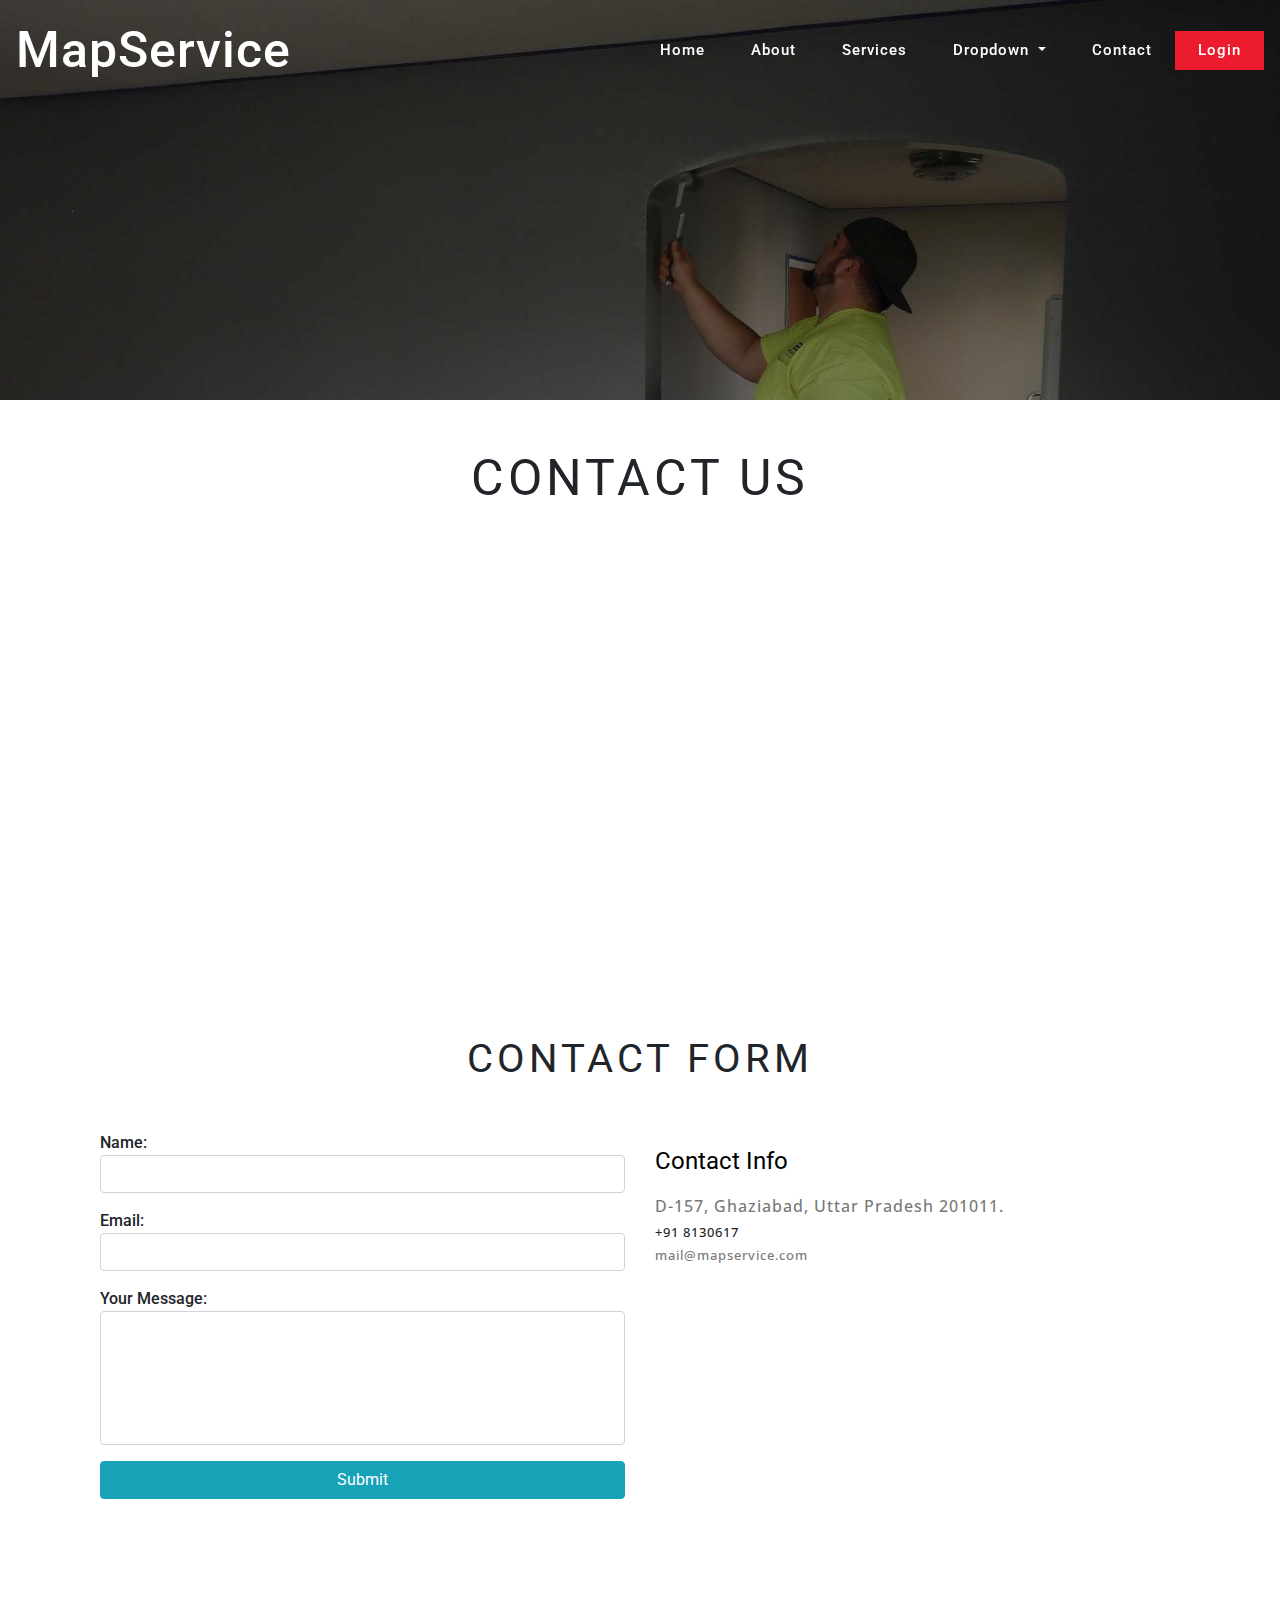
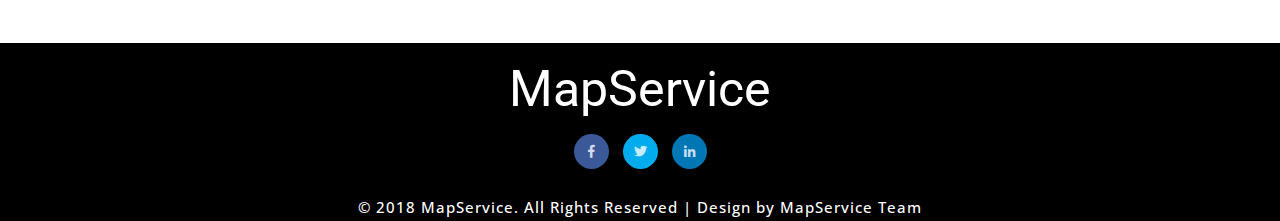
<file: contact.html>
<!--
Author: W3layouts
Author URL: http://w3layouts.com
License: Creative Commons Attribution 3.0 Unported
License URL: http://creativecommons.org/licenses/by/3.0/
-->
<!DOCTYPE html>
<html>
<head>
<title>MapService a Home Service Category Bootstrap Responsive
	Website Template</title>
<meta name="viewport" content="width=device-width, initial-scale=1">
<meta charset="utf-8">
<meta name="keywords"
	content="Fast Service a Responsive web template, Bootstrap Web Templates, Flat Web Templates, Android Compatible web template, 
Smartphone Compatible web template, free webdesigns for Nokia, Samsung, LG, SonyEricsson, Motorola web design" />
<link href="css/bootstrap.min.css" rel="stylesheet" type="text/css"
	media="all">
<link href="css/fontawesome-all.min.css" rel="stylesheet"
	type="text/css" media="all">
<link href="css/easy-responsive-tabs.css" rel='stylesheet'
	type='text/css' />
<link rel="stylesheet" href="css/flexslider.css" type="text/css"
	media="all">
<link href="css/style.css" rel="stylesheet" type="text/css" media="all" />
<link href="//fonts.googleapis.com/css?family=Roboto:400,500,700,900"
	rel="stylesheet">
<link href="//fonts.googleapis.com/css?family=Open+Sans:400,600,700,800"
	rel="stylesheet">
</head>
<body>
<!-- Appy Chatbot widget, Paste the code in the <body> section -->
<script id="appyWidgetInit" src="https://chatbot.appypie.com/widget/loadbuild.js?cid=kczw9t8f-AGENT1595575191617-BOTID1595576862445&name=mixBuild"></script>
<!-- /. End Appy chatbot widget code -->

	<header>
		<!-- header -->
		<div class="header-w3l">

			<nav class="navbar navbar-expand-lg navbar-light">
				<a class="navbar-brand" href="index.html">MapService</a>
				<button class="navbar-toggler" type="button" data-toggle="collapse"
					data-target="#navbarSupportedContent"
					aria-controls="navbarSupportedContent" aria-expanded="false"
					aria-label="Toggle navigation">
					<span class="navbar-toggler-icon"></span>
				</button>

				<div class="collapse navbar-collapse" id="navbarSupportedContent">
					<ul class="navbar-nav ml-auto">
						<li class="nav-item "><a class="nav-link" href="index.html">Home
						</a></li>
						<li class="nav-item"><a class="nav-link" href="about.html">About</a>
						</li>
						<li class="nav-item"><a class="nav-link" href="services.html">Services</a>
						</li>
						<li class="nav-item dropdown"><a
							class="nav-link dropdown-toggle" href="#" id="navbarDropdown"
							role="button" data-toggle="dropdown" aria-haspopup="true"
							aria-expanded="false"> Dropdown </a>
							<div class="dropdown-menu" aria-labelledby="navbarDropdown">
								<a class="dropdown-item" href="gallery.html">Gallery</a> <a
									class="dropdown-item" href="typography.html">Typography</a> <a
									class="dropdown-item" href="error.html">Error</a>
							</div></li>
						<li class="nav-item"><a class="nav-link " href="contact.html">Contact</a>
						</li>

						<li class="w3"><a href="#" class="nav-link"
							data-toggle="modal" data-target="#myModal">Login</a></li>

					</ul>
			</nav>

			<!-- //header -->

			<!-- banner -->
			<!-- banner-slider -->
			<div class="w3l_banner_info">
				<div class="slider1">
					<div class="callbacks_container">
						<ul class="rslides" id="slider3">
							<li>
								<div class="slider1-img">
									<div class="slider_banner_info"></div>
								</div>
							</li>


						</ul>
					</div>
				</div>
			</div>
			<!-- //banner-slider -->
		</div>
	</header>

	<section class="contact  py-lg-5 py-md-4 py-md-3 py-2" id="contact">
		<h3 class="mb-lg-4 mb-md-3 mb-sm-2 mb-2">Contact US</h3>
		<!-- contact -->
		<a href="map.html"><iframe width="100%" height="400" frameborder="0" scrolling="no" marginheight="0" marginwidth="0" src="https://maps.google.com/maps?width=100%25&amp;height=400&amp;hl=en&amp;q=DELHI+(MapService%20)&amp;t=&amp;z=14&amp;ie=UTF8&amp;iwloc=B&amp;output=embed"></iframe></div>
		</a>
		<section class="wthree-row py-5 w3-contact" id="contact">
			<div class="container py-md-5">
				<h4 class="w3ls-title text-center text-uppercase pb-md-5 pb-4">
					contact Form
					</h3>
					<div class="row contact-form ">
						<div class="col-lg-6 wthree-form-left">
							<!-- contact form grid -->
							<div class="contact-top1">
								<form action="ContactFormData.jsp" method="get" class="f-color">
									<div class="form-group">

										Name:<input type="text" class="form-control" name="name1"
											required>
									</div>
									<div class="form-group">
										Email: <input type="email" class="form-control" name="email1"
											required>
									</div>
									<div class="form-group">
										Your Message:
										<textarea class="form-control" rows="5" name="comment1"
											required></textarea>
									</div>
									<button type="submit" class="btn btn-info btn-block">Submit</button>
								</form>
							</div>
							<!--  //contact form grid ends here -->
						</div>
						<!-- contact details -->
						<!-- contact map grid -->
						<div class="col-lg-6  mt-lg-0 mt-5 map contact-right">

							<div class="address mt-3">
								<h5 class="pb-3 text-capitalize">Contact info</h5>
								<address>
									<p class="c-txt">D-157, Ghaziabad, Uttar Pradesh 201011.</p>
									<p>+91 8130617</p>
									<p>
									<p>
										<a href="mailto:info@example.com">mail@mapservice.com</a>
									</p>
								</address>
							</div>
						</div>
						<!--//contact map grid ends here-->
					</div>
					<!-- //contact details container -->
			</div>
		</section>
	</section>
	<!-- //contact -->

	<!-- Footer-->
	<section class="footer">
		<div class="container">
			<h3>MapService</h3>
			<div class="wrapper">
				<ul
					class="social-icons icon-circle icon-zoom list-unstyled list-inline">
					<li><a href="#"><i class="fab fa-facebook-f"></i></a></li>
					<li><a href="#"><i class="fab fa-twitter"></i></a></li>
					<li><a href="#"><i class="fab fa-linkedin-in"></i></a></li>
				</ul>
			</div>
			<div class="copyright">
				<p>
					© 2018 MapService. All Rights Reserved | Design by <a>MapService
						Team</a>
				</p>

			</div>
		</div>
	</section>
	<!-- /Footer-->
	<!-- bootstrap-pop-up for login and register -->
	<div class="modal video-modal fade" id="myModal" tabindex="-1"
		role="dialog" aria-labelledby="myModal">
		<div class="modal-dialog" role="document">
			<div class="modal-content">
				<div class="modal-header">
					MapService
					<button type="button" class="close" data-dismiss="modal"
						aria-label="Close">
						<span aria-hidden="true">&times;</span>
					</button>
				</div>
				<section>
					<div class="modal-body">
						<div class="loginf_module">
							<div class="module form-module">
								<div class="toggle">
									<i class="fa fa-times fa-pencil"></i>
									<div class="tooltip">Register</div>
								</div>
								<div class="form">
									<h3>Login to your account</h3>
									<form action="Login.jsp" method="post">
										<input type="text" name="email" placeholder="Email"
											required=""> <input type="password" name="password"
											placeholder="Password" required=""> <input
											type="submit" value="Login">
									</form>
									<div class="cta">
										<a href="forgotpassword.html">Forgot password?</a>
									</div>
								</div>
								<div class="form">
									<form action="signup.jsp" method="post">
										Name : <input type="text" name="a" placeholder="Username"
											ize="30" required><br> Email :<input
											type="email" name="e" placeholder="Email address" ize="30"
											required><br> Phone No. : <input type="text"
											name="m" placeholder="Phone Number" ize="30" required><br>
										Address : <input type="text" name="ad" placeholder="Address"
											ize="30" required><br> Password : <input
											type="password" name="p" placeholder="Password" ize="30"
											required><br> <input type="submit"
											value="Register">
									</form>
								</div>

							</div>
						</div>
					</div>
				</section>
			</div>
		</div>
	</div>
	<!-- //bootstrap-pop-up for login and register-->

	<script src="js/jquery.min.v3.js"></script>
	<script src="js/bootstrap.min.js"></script>
	<script src="js/move-top.js"></script>
	<script src="js/easing.js"></script>
	<script src="js/SmoothScroll.min.js"></script>


	<!-- sign in and signup pop up toggle script -->
	<script>
        $('.toggle').click(function () {
            // Switches the Icon
            $(this).children('i').toggleClass('fa-pencil');
            // Switches the forms  
            $('.form').animate({
                height: "toggle",
                'padding-top': 'toggle',
                'padding-bottom': 'toggle',
                opacity: "toggle"
            }, "slow");
        });
    </script>
	<!-- sign in and signup pop up toggle script -->

	<!-- start-smoth-scrolling -->
	<!-- here stars scrolling icon -->
	<script type="text/javascript">
		$(document).ready(function() {
			/*
				var defaults = {
				containerID: 'toTop', // fading element id
				containerHoverID: 'toTopHover', // fading element hover id
				scrollSpeed: 1200,
				easingType: 'linear' 
				};
			*/
								
			$().UItoTop({ easingType: 'easeOutQuart' });
								
			});
	</script>
	<!-- //here ends scrolling icon -->
	<!-- scrolling script -->
	<script type="text/javascript">
	jQuery(document).ready(function($) {
		$(".scroll").click(function(event){		
			event.preventDefault();
			$('html,body').animate({scrollTop:$(this.hash).offset().top},1000);
		});
	});
</script>
	<script type="text/javascript">
	$(function () {
  $('[data-toggle="popover"]').popover()
})
</script>
	<!-- //scrolling script -->
	<!--//start-smoth-scrolling -->


</body>
</html>
</file>
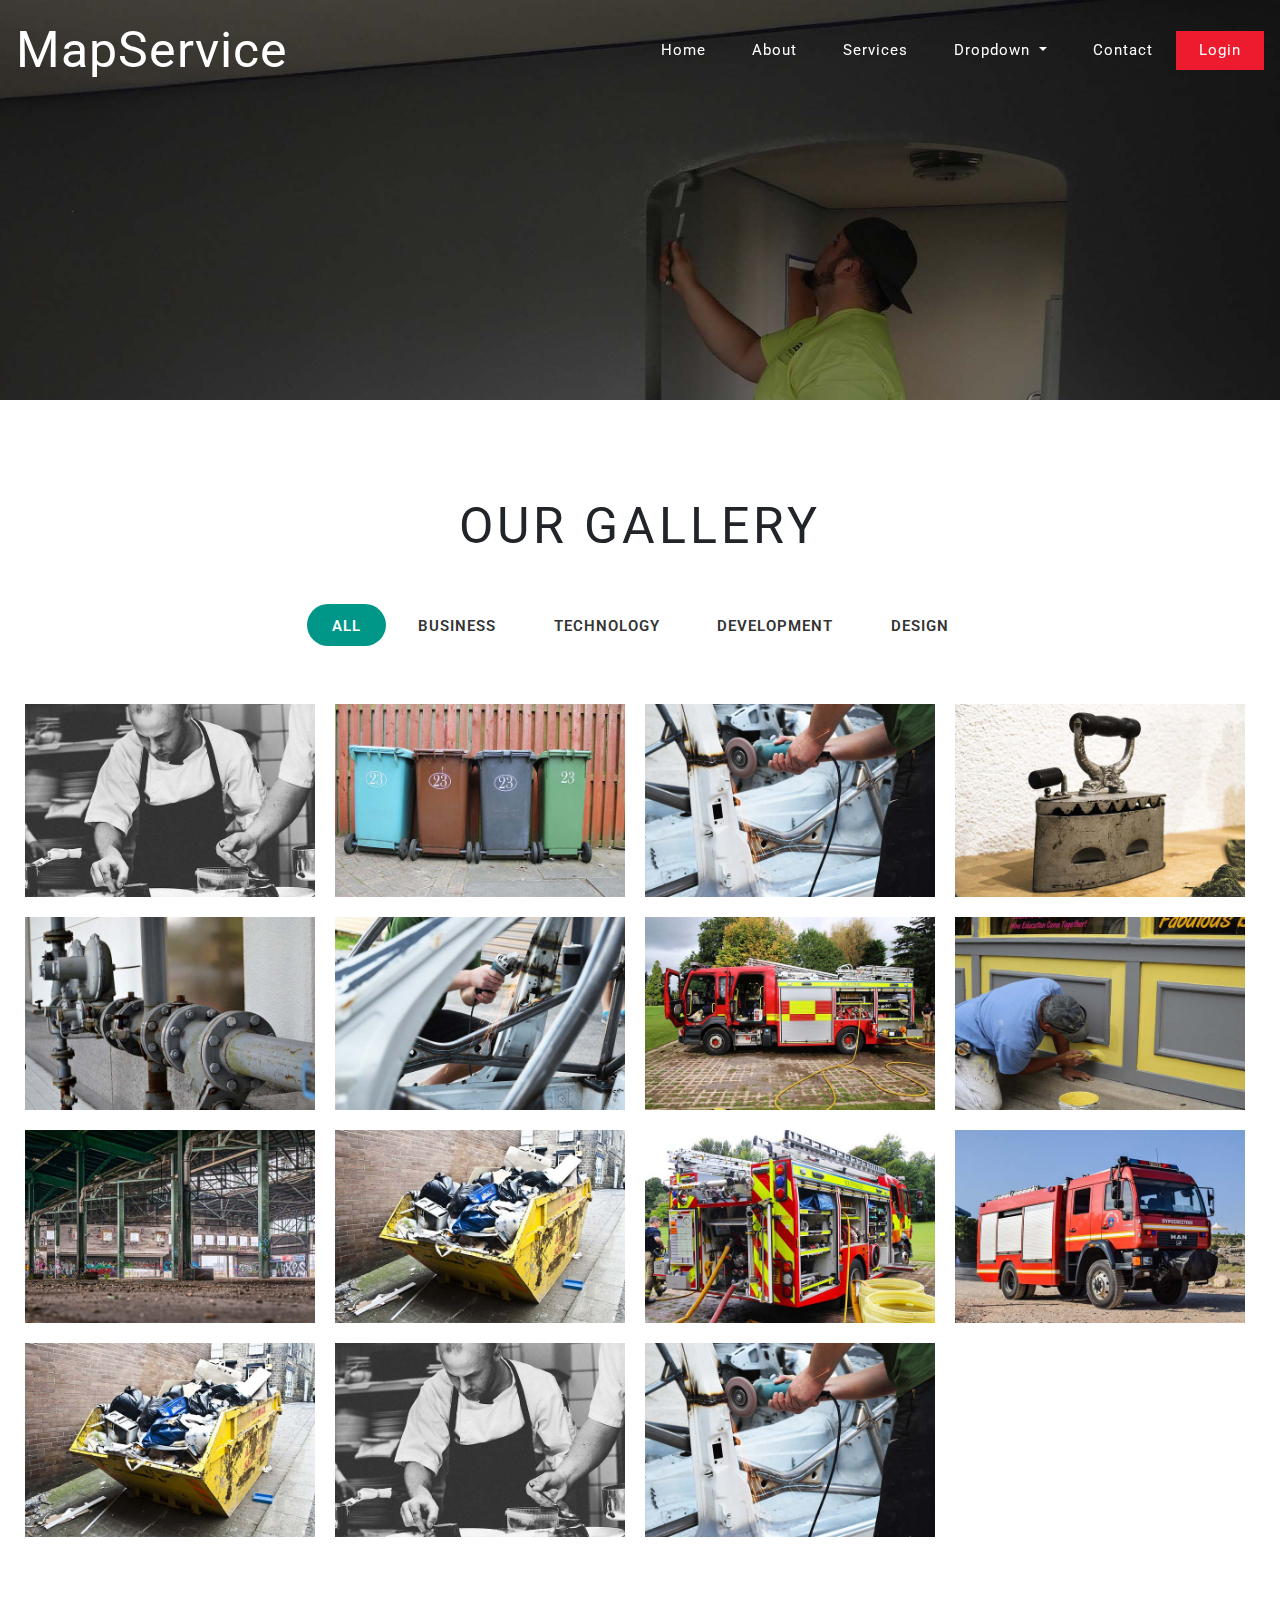
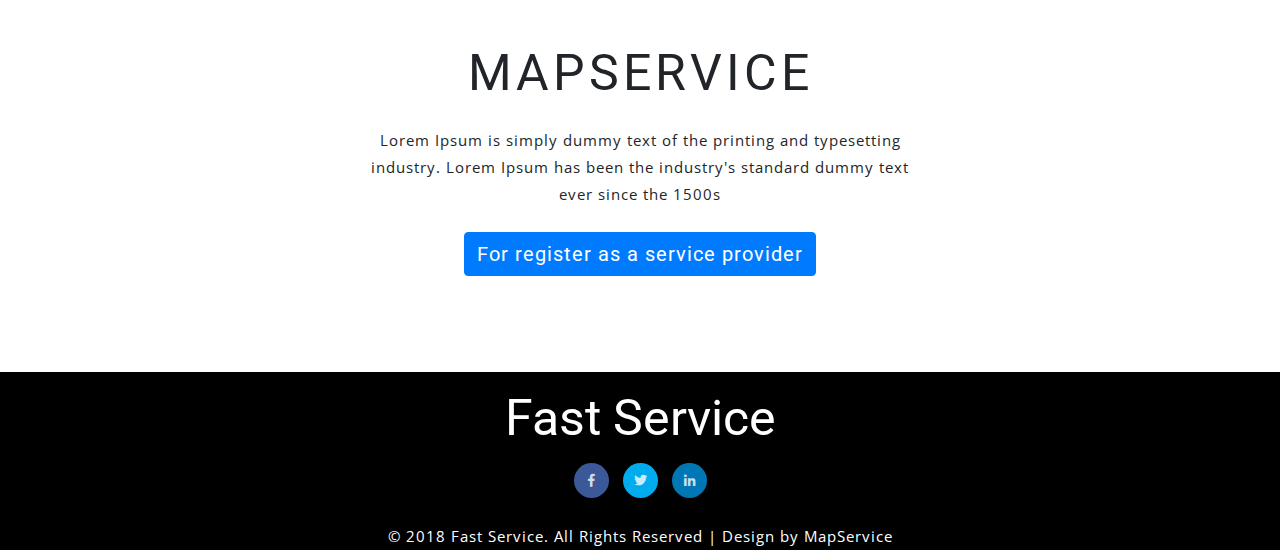
<file: gallery.html>
<!--
Author: W3layouts
Author URL: http://w3layouts.com
License: Creative Commons Attribution 3.0 Unported
License URL: http://creativecommons.org/licenses/by/3.0/
-->
<!DOCTYPE html>
<html>
<head>
<title>MapService a Home Service Category Bootstrap Responsive
	Website Template</title>
<meta name="viewport" content="width=device-width, initial-scale=1">
<meta charset="utf-8">
<meta name="keywords"
	content="Fast Service a Responsive web template, Bootstrap Web Templates, Flat Web Templates, Android Compatible web template, 
Smartphone Compatible web template, free webdesigns for Nokia, Samsung, LG, SonyEricsson, Motorola web design" />
<link href="css/bootstrap.min.css" rel="stylesheet" type="text/css"
	media="all">
<link href="css/fontawesome-all.min.css" rel="stylesheet"
	type="text/css" media="all">
<link href="css/prettyPhoto.css" rel="stylesheet" type="text/css" />
<link rel="stylesheet" type="text/css" href="css/style_common.css" />
<link rel="stylesheet" type="text/css" href="css/style1.css" />
<link href="css/style.css" rel="stylesheet" type="text/css" media="all" />
<link href="//fonts.googleapis.com/css?family=Roboto:400,500,700,900"
	rel="stylesheet">
<link href="//fonts.googleapis.com/css?family=Open+Sans:400,600,700,800"
	rel="stylesheet">
</head>
<body>
	<header>
		<!-- header -->
		<div class="header-w3l">

			<nav class="navbar navbar-expand-lg navbar-light">
				<a class="navbar-brand" href="index.html">MapService</a>
				<button class="navbar-toggler" type="button" data-toggle="collapse"
					data-target="#navbarSupportedContent"
					aria-controls="navbarSupportedContent" aria-expanded="false"
					aria-label="Toggle navigation">
					<span class="navbar-toggler-icon"></span>
				</button>

				<div class="collapse navbar-collapse" id="navbarSupportedContent">
					<ul class="navbar-nav ml-auto">
						<li class="nav-item "><a class="nav-link" href="index.html">Home
						</a></li>
						<li class="nav-item"><a class="nav-link" href="about.html">About</a>
						</li>
						<li class="nav-item"><a class="nav-link" href="services.html">Services</a>
						</li>
						<li class="nav-item dropdown"><a
							class="nav-link dropdown-toggle" href="#" id="navbarDropdown"
							role="button" data-toggle="dropdown" aria-haspopup="true"
							aria-expanded="false"> Dropdown </a>
							<div class="dropdown-menu" aria-labelledby="navbarDropdown">
								<a class="dropdown-item" href="gallery.html">Gallery</a> <a
									class="dropdown-item" href="typography.html">Typography</a> <a
									class="dropdown-item" href="error.html">Error</a>
							</div></li>
						<li class="nav-item"><a class="nav-link " href="contact.html">Contact</a>
						</li>

						<li class="w3"><a href="#" class="nav-link"
							data-toggle="modal" data-target="#myModal">Login</a></li>

					</ul>
			</nav>

			<!-- //header -->

			<!-- banner -->
			<!-- banner-slider -->
			<div class="w3l_banner_info">
				<div class="slider1">
					<div class="callbacks_container">
						<ul class="rslides" id="slider3">
							<li>
								<div class="slider1-img">
									<div class="slider_banner_info"></div>
								</div>
							</li>


						</ul>
					</div>
				</div>
			</div>
			<!-- //banner-slider -->
		</div>
	</header>

	<!--gallery  -->
	<section class="wthree-row w3-gallery py-lg-5 py-md-4 py-md-3 py-2"
		id="gallery">
		<div class="container-fluid py-lg-5 py-md-4 py-md-3 py-2 text-center">
			<h3
				class="heading text-center text-uppercase mb-lg-5 mb-md-4 mb-sm-3 mb-3">Our
				Gallery</h3>
			<ul
				class="portfolio-categ filter mb-lg-5 mb-md-4 mb-sm-3 mb-3 text-center">
				<li class="port-filter all active"><a href="#">All</a></li>
				<li class="cat-item-1"><a href="#" title="Category 1">Business</a>
				</li>
				<li class="cat-item-2"><a href="#" title="Category 2">Technology</a>
				</li>
				<li class="cat-item-3"><a href="#" title="Category 3">Development</a>
				</li>
				<li class="cat-item-4"><a href="#" title="Category 4">Design</a>
				</li>
			</ul>
			<ul class="portfolio-area clearfix">
				<li class="portfolio-item2" data-id="id-0" data-type="cat-item-4">
					<div>
						<span class="image-block img-hover"> <a class="image-zoom"
							href="images/g1.jpg" data-gal="prettyPhoto[gallery]"> <img
								src="images/g1.jpg" class="img-fluid w3layouts agileits" alt="">

						</a>
						</span>
					</div>
				</li>
				<li class="portfolio-item2" data-id="id-1" data-type="cat-item-2">
					<div>
						<span class="image-block"> <a class="image-zoom"
							href="images/g2.jpg" data-gal="prettyPhoto[gallery]"> <img
								src="images/g2.jpg" class="img-fluid w3layouts agileits" alt="">

						</a>
						</span>
					</div>
				</li>
				<li class="portfolio-item2" data-id="id-2" data-type="cat-item-1">
					<div>
						<span class="image-block"> <a class="image-zoom"
							href="images/g3.jpg" data-gal="prettyPhoto[gallery]"> <img
								src="images/g3.jpg" class="img-fluid w3layouts agileits" alt="">

						</a>
						</span>
					</div>
				</li>
				<li class="portfolio-item2" data-id="id-3" data-type="cat-item-4">
					<div>
						<span class="image-block"> <a class="image-zoom"
							href="images/g4.jpg" data-gal="prettyPhoto[gallery]"> <img
								src="images/g4.jpg" class="img-fluid w3layouts agileits" alt="">

						</a>
						</span>
					</div>
				</li>
				<li class="portfolio-item2" data-id="id-4" data-type="cat-item-3">
					<div>
						<span class="image-block"> <a class="image-zoom"
							href="images/g5.jpg" data-gal="prettyPhoto[gallery]"> <img
								src="images/g5.jpg" class="img-fluid w3layouts agileits" alt="">

						</a>
						</span>
					</div>
				</li>
				<li class="portfolio-item2" data-id="id-5" data-type="cat-item-2">
					<div>
						<span class="image-block"> <a class="image-zoom"
							href="images/g6.jpg" data-gal="prettyPhoto[gallery]"> <img
								src="images/g6.jpg" class="img-fluid w3layouts agileits" alt="">

						</a>
						</span>
					</div>
				</li>
				<li class="portfolio-item2" data-id="id-6" data-type="cat-item-1">
					<div>
						<span class="image-block"> <a class="image-zoom"
							href="images/g7.jpg" data-gal="prettyPhoto[gallery]"> <img
								src="images/g7.jpg" class="img-fluid w3layouts agileits" alt="">

						</a>
						</span>
					</div>
				</li>
				<li class="portfolio-item2" data-id="id-7" data-type="cat-item-1">
					<div>
						<span class="image-block"> <a class="image-zoom"
							href="images/g8.jpg" data-gal="prettyPhoto[gallery]"> <img
								src="images/g8.jpg" class="img-fluid w3layouts agileits" alt="">

						</a>
						</span>
					</div>
				</li>
				<li class="portfolio-item2" data-id="id-9" data-type="cat-item-4">
					<div>
						<span class="image-block"> <a class="image-zoom"
							href="images/g9.jpg" data-gal="prettyPhoto[gallery]"> <img
								src="images/g9.jpg" class="img-fluid w3layouts agileits" alt="">

						</a>
						</span>
					</div>
				</li>
				<li class="portfolio-item2" data-id="id-9" data-type="cat-item-3">
					<div>
						<span class="image-block"> <a class="image-zoom"
							href="images/g10.jpg" data-gal="prettyPhoto[gallery]"> <img
								src="images/g10.jpg" class="img-fluid w3layouts agileits" alt="">

						</a>
						</span>
					</div>
				</li>
				<li class="portfolio-item2" data-id="id-10" data-type="cat-item-2">
					<div>
						<span class="image-block"> <a class="image-zoom"
							href="images/g11.jpg" data-gal="prettyPhoto[gallery]"> <img
								src="images/g11.jpg" class="img-fluid w3layouts agileits" alt="">

						</a>
						</span>
					</div>
				</li>
				<li class="portfolio-item2" data-id="id-8" data-type="cat-item-1">
					<div>
						<span class="image-block"> <a class="image-zoom"
							href="images/g12.jpg" data-gal="prettyPhoto[gallery]"> <img
								src="images/g12.jpg" class="img-fluid w3layouts agileits" alt="">

						</a>
						</span>
					</div>
				</li>
				<li class="portfolio-item2" data-id="id-9" data-type="cat-item-3">
					<div>
						<span class="image-block"> <a class="image-zoom"
							href="images/g10.jpg" data-gal="prettyPhoto[gallery]"> <img
								src="images/g10.jpg" class="img-fluid w3layouts agileits" alt="">

						</a>
						</span>
					</div>
				</li>
				<li class="portfolio-item2" data-id="id-10" data-type="cat-item-2">
					<div>
						<span class="image-block"> <a class="image-zoom"
							href="images/g1.jpg" data-gal="prettyPhoto[gallery]"> <img
								src="images/g1.jpg" class="img-fluid w3layouts agileits" alt="">

						</a>
						</span>
					</div>
				</li>
				<li class="portfolio-item2" data-id="id-8" data-type="cat-item-1">
					<div>
						<span class="image-block"> <a class="image-zoom"
							href="images/g3.jpg" data-gal="prettyPhoto[gallery]"> <img
								src="images/g3.jpg" class="img-fluid w3layouts agileits" alt="">

						</a>
						</span>
					</div>
				</li>
			</ul>
			<!--end portfolio-area -->

		</div>
		<!-- //gallery container -->
	</section>
	<!-- //gallery -->

	<!-- Contact -->
	<section class="contact pb-lg-5 pb-mb-4 pb-sm-3 pb-2">
		<div class="container pb-lg-5 pb-mb-4 pb-sm-3 pb-2">
			<div class="w3_mg">
				<h3>MapService</h3>
				<p class=" my-lg-4 my-md-3 my-sm-2 my-2">Lorem Ipsum is simply
					dummy text of the printing and typesetting industry. Lorem Ipsum
					has been the industry's standard dummy text ever since the 1500s</p>
				<!-- Button trigger modal -->
				<button type="button" class="btn btn-primary" data-toggle="modal"
					data-target="#exampleModal">For register as a service
					provider</button>

				<!-- Modal -->
				<div class="modal fade" id="exampleModal" tabindex="-1"
					role="dialog" aria-labelledby="exampleModalLabel"
					aria-hidden="true">
					<div class="modal-dialog" role="document">
						<div class="modal-content">
							<div class="modal-header">
								<h5 class="modal-title" id="exampleModalLabel">Fast Service</h5>
								<button type="button" class="close" data-dismiss="modal"
									aria-label="Close">
									<span aria-hidden="true">&times;</span>
								</button>
							</div>
							<div class="modal-body">
								<div class="contact" id="contact">
									<div class="container">
										<h3 class="title clr">For providing service</h3>
										<div class=" contact-form">
											<form action="ServiceProviderDetail.jsp" method="post">
												<div class="row contact-bothside-agileinfo">
													<div
														class="col-md-6 col-sm-6 col-xs-6 form-right form-left">
														<input type="text" name="Name" placeholder="Name"
															required="">
													</div>
													<div class="col-md-6 col-sm-6 col-xs-6 form-right ">
														<input type="text" name="Experience"
															placeholder="Experience" required="">
													</div>
													<div
														class="col-md-6 col-sm-6 col-xs-6 form-right form-left">
														<input type="email" name="Email" placeholder="Email"
															required="">
													</div>
													<div class="col-md-6 col-sm-6 col-xs-6 form-right ">
														<input type="text" name="Mobile" placeholder="Phone"
															required="">
													</div>
												</div>
												<div class="col-md-6 col-sm-6 col-xs-6 form-right form-left">
													<input type="text" name="Zip" placeholder="ZipCode"
														required="">
												</div>
												<div>
													<center>
														Speciality: <select name="specs">
															<option>Plumber</option>
															<option>Electrician</option>
															<option>Welder</option>
															<option>Fitter</option>
															<option>Carpenter</option>
															<option>Painter</option>
															<option>Other</option>
														</select>
													</center>
												</div>
												<div>
													<input type="submit" value="SUBMIT">
												</div>
											</form>
										</div>
									</div>
								</div>
							</div>

						</div>
					</div>
				</div>
			</div>
		</div>
	</section>
	<!-- /Conatct -->


	<!-- Footer-->
	<section class="footer">
		<div class="container">
			<h3>Fast Service</h3>
			<div class="wrapper">
				<ul
					class="social-icons icon-circle icon-zoom list-unstyled list-inline">
					<li><a href="#"><i class="fab fa-facebook-f"></i></a></li>
					<li><a href="#"><i class="fab fa-twitter"></i></a></li>
					<li><a href="#"><i class="fab fa-linkedin-in"></i></a></li>
				</ul>
			</div>
			<div class="copyright">
				<p>
					© 2018 Fast Service. All Rights Reserved | Design by <a
						href="https://w3layouts.com/">MapService</a>
				</p>

			</div>
		</div>
	</section>
	<!-- /Footer-->
	<!-- bootstrap-pop-up for login and register -->
	<div class="modal video-modal fade" id="myModal" tabindex="-1"
		role="dialog" aria-labelledby="myModal">
		<div class="modal-dialog" role="document">
			<div class="modal-content">
				<div class="modal-header">
					Fast Service
					<button type="button" class="close" data-dismiss="modal"
						aria-label="Close">
						<span aria-hidden="true">&times;</span>
					</button>
				</div>
				<section>
					<div class="modal-body">
						<div class="loginf_module">
							<div class="module form-module">
								<div class="toggle">
									<i class="fa fa-times fa-pencil"></i>
									<div class="tooltip">Register</div>
								</div>
								<div class="form">
									<h3>Login to your account</h3>
									<form action="Login.jsp" method="post">
										<input type="text" name="email" placeholder="Email"
											required=""> <input type="password" name="password"
											placeholder="Password" required=""> <input
											type="submit" value="Login">
									</form>
									<div class="cta">
										<a href="forgotpassword.html">Forgot password?</a>
									</div>
								</div>
								<div class="form">
									<form action="signup.jsp" method="post">
										Name : <input type="text" name="a" placeholder="Username"
											ize="30" required><br> Email :<input
											type="email" name="e" placeholder="Email address" ize="30"
											required><br> Phone No. : <input type="text"
											name="m" placeholder="Phone Number" ize="30" required><br>
										Address : <input type="text" name="ad" placeholder="Address"
											ize="30" required><br> Password : <input
											type="password" name="p" placeholder="Password" ize="30"
											required><br> <input type="submit"
											value="Register">
									</form>
								</div>
							</div>
						</div>
					</div>
				</section>
			</div>
		</div>
	</div>
	<!-- //bootstrap-pop-up for login and register-->

	<script src="js/jquery.min.v3.js"></script>
	<script src="js/bootstrap.min.js"></script>
	<script src="js/move-top.js"></script>
	<script src="js/easing.js"></script>
	<script src="js/SmoothScroll.min.js"></script>

	<!-- sign in and signup pop up toggle script -->
	<script>
        $('.toggle').click(function () {
            // Switches the Icon
            $(this).children('i').toggleClass('fa-pencil');
            // Switches the forms  
            $('.form').animate({
                height: "toggle",
                'padding-top': 'toggle',
                'padding-bottom': 'toggle',
                opacity: "toggle"
            }, "slow");
        });
    </script>
	<!-- sign in and signup pop up toggle script -->

	<!-- start-smoth-scrolling -->
	<!-- here stars scrolling icon -->
	<script type="text/javascript">
		$(document).ready(function() {
			/*
				var defaults = {
				containerID: 'toTop', // fading element id
				containerHoverID: 'toTopHover', // fading element hover id
				scrollSpeed: 1200,
				easingType: 'linear' 
				};
			*/
								
			$().UItoTop({ easingType: 'easeOutQuart' });
								
			});
	</script>
	<!-- //here ends scrolling icon -->
	<!-- scrolling script -->
	<script type="text/javascript">
	jQuery(document).ready(function($) {
		$(".scroll").click(function(event){		
			event.preventDefault();
			$('html,body').animate({scrollTop:$(this.hash).offset().top},1000);
		});
	});
</script>
	<script type="text/javascript">
	$(function () {
  $('[data-toggle="popover"]').popover()
})
</script>
	<!-- //scrolling script -->
	<!--//start-smoth-scrolling -->

	<!-- jQuery-Photo-filter-lightbox-Gallery-plugin -->
	<script src="js/jquery-1.7.2.js"></script>
	<script src="js/jquery.quicksand.js"></script>
	<script src="js/script.js"></script>
	<script src="js/jquery.prettyPhoto.js"></script>
	<!-- //jQuery-Photo-filter-lightbox-Gallery-plugin -->

</body>
</html>
</file>
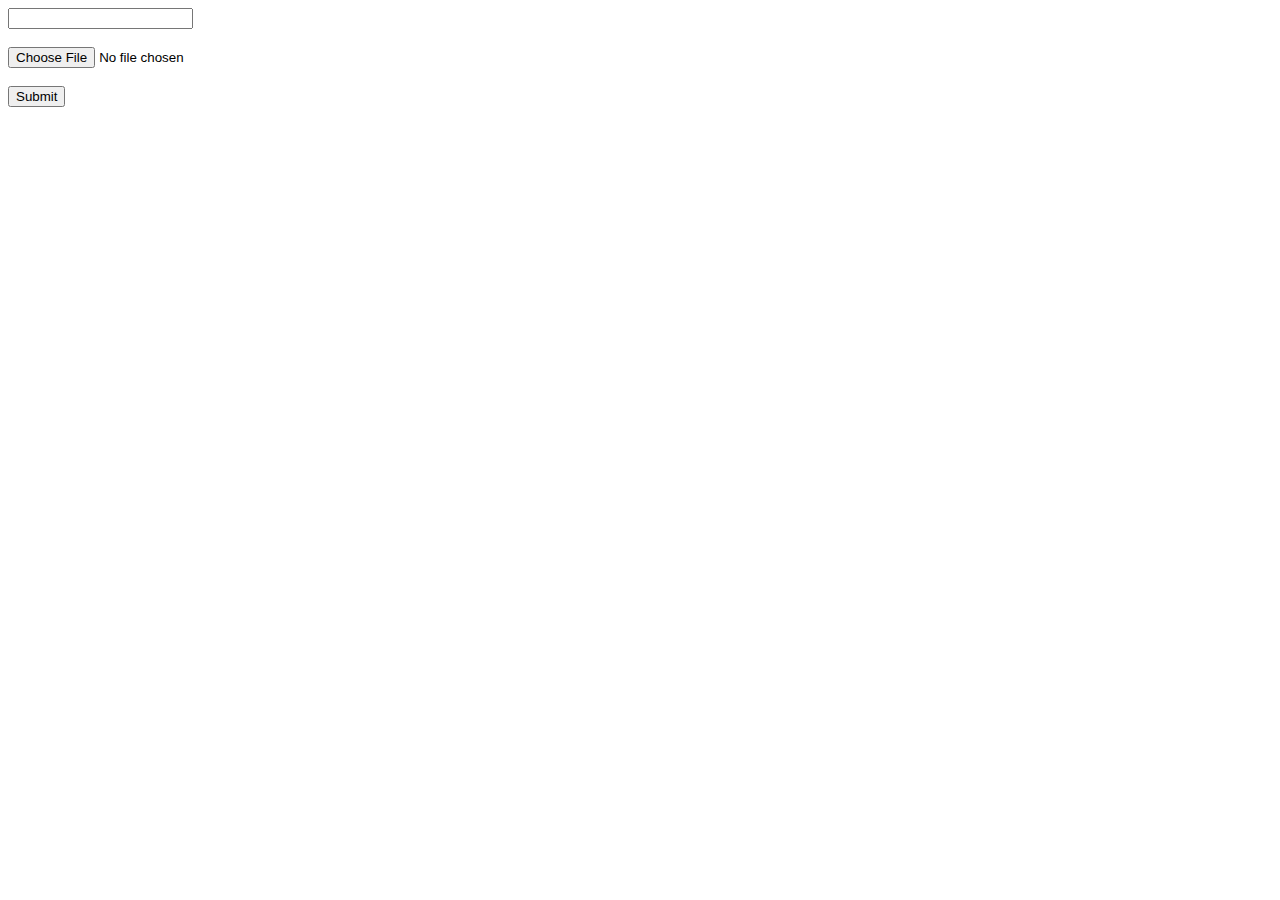
<file: profileindex.html>
<!DOCTYPE html>
<html>
<head>
<meta charset="ISO-8859-1">
<title>Insert title here</title>
</head>
<body>
<form action="Profile.jsp">
<input type="text" name="email"><br><br>
<input type="file" name="myimg"><br><br>
<input type="submit" name="submit" value="Submit">
</form>
</body>
</html>
</file>
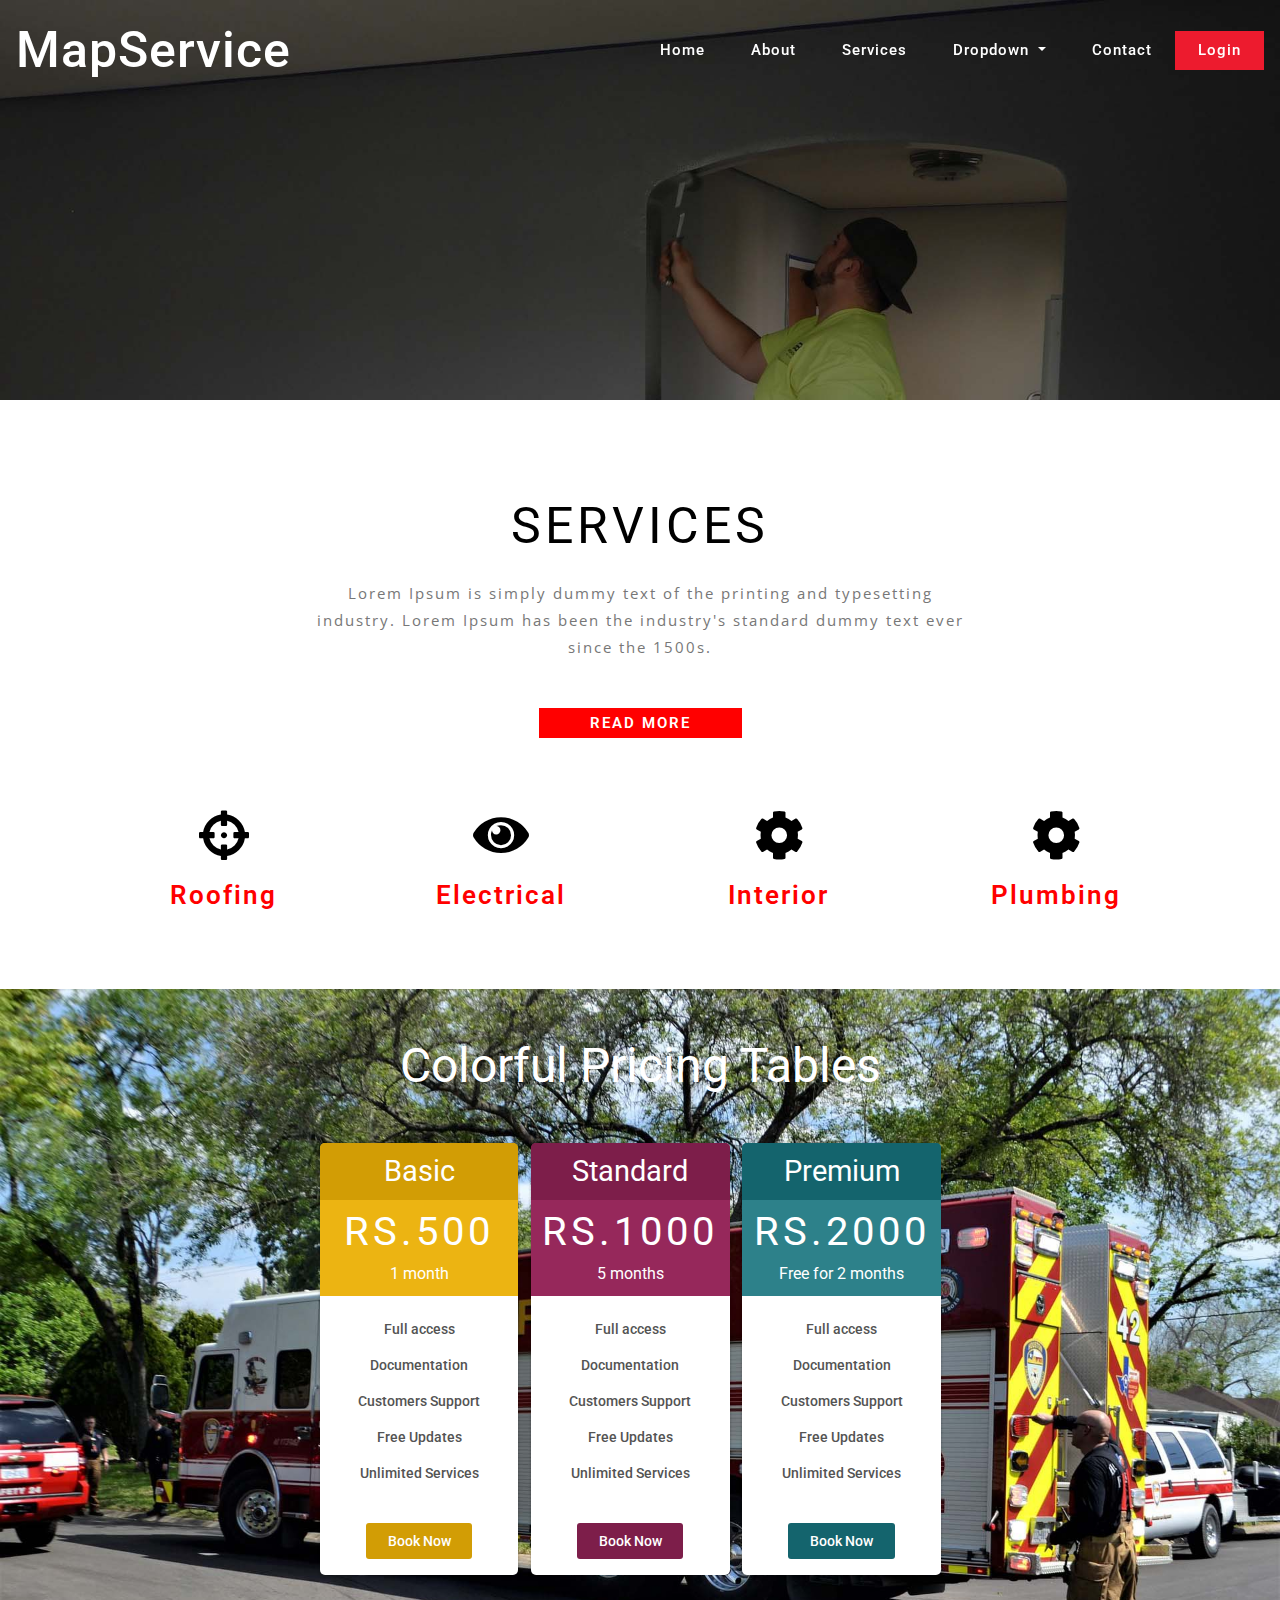
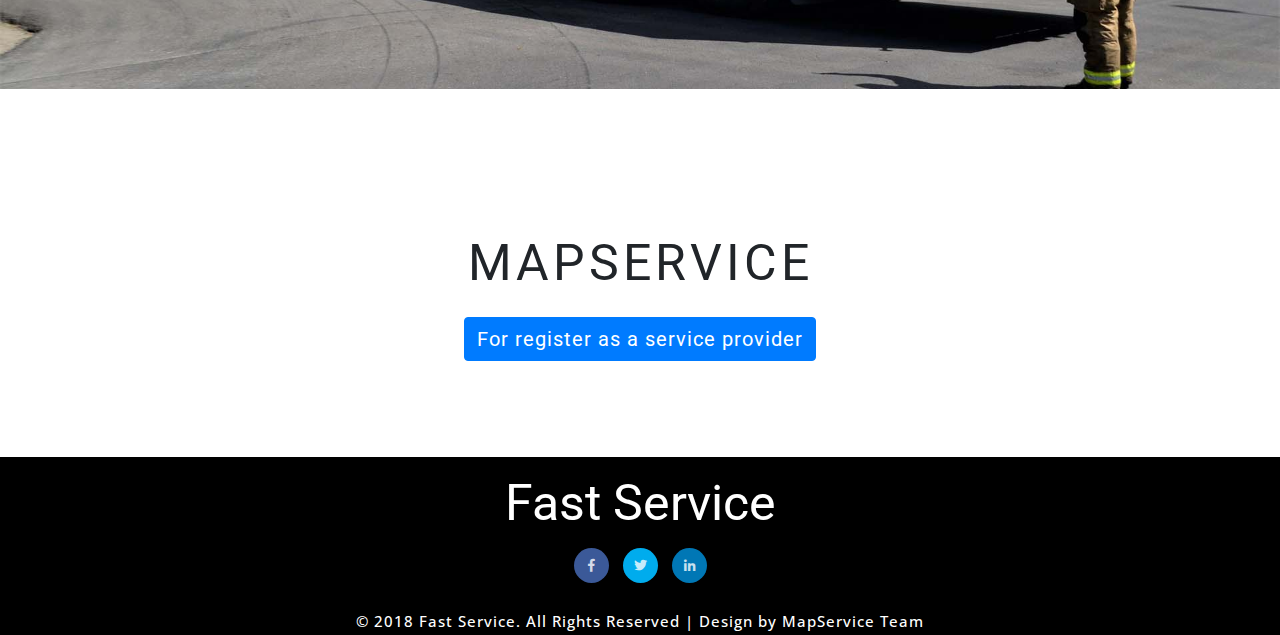
<file: services.html>
<!--
Author: W3layouts
Author URL: http://w3layouts.com
License: Creative Commons Attribution 3.0 Unported
License URL: http://creativecommons.org/licenses/by/3.0/
-->
<!DOCTYPE html>
<html>
<head>
<title>MapService a Home Service Category Bootstrap Responsive
	Website Template | Services ::</title>
<meta name="viewport" content="width=device-width, initial-scale=1">
<meta charset="utf-8">
<meta name="keywords"
	content="Fast Service a Responsive web template, Bootstrap Web Templates, Flat Web Templates, Android Compatible web template, 
Smartphone Compatible web template, free webdesigns for Nokia, Samsung, LG, SonyEricsson, Motorola web design" />
<link href="css/bootstrap.min.css" rel="stylesheet" type="text/css"
	media="all">
<link href="css/fontawesome-all.min.css" rel="stylesheet"
	type="text/css" media="all">
<link href="css/easy-responsive-tabs.css" rel='stylesheet'
	type='text/css' />
<link rel="stylesheet" href="css/flexslider.css" type="text/css"
	media="all">
<link href="css/style.css" rel="stylesheet" type="text/css" media="all" />
<link href="//fonts.googleapis.com/css?family=Roboto:400,500,700,900"
	rel="stylesheet">
<link href="//fonts.googleapis.com/css?family=Open+Sans:400,600,700,800"
	rel="stylesheet">
</head>
<body>
	<header>
		<!-- header -->
		<div class="header-w3l">

			<nav class="navbar navbar-expand-lg navbar-light">
				<a class="navbar-brand" href="index.html">MapService</a>
				<button class="navbar-toggler" type="button" data-toggle="collapse"
					data-target="#navbarSupportedContent"
					aria-controls="navbarSupportedContent" aria-expanded="false"
					aria-label="Toggle navigation">
					<span class="navbar-toggler-icon"></span>
				</button>

				<div class="collapse navbar-collapse" id="navbarSupportedContent">
					<ul class="navbar-nav ml-auto">
						<li class="nav-item "><a class="nav-link" href="index.html">Home
						</a></li>
						<li class="nav-item"><a class="nav-link" href="about.html">About</a>
						</li>
						<li class="nav-item"><a class="nav-link" href="services.html">Services</a>
						</li>
						<li class="nav-item dropdown"><a
							class="nav-link dropdown-toggle" href="#" id="navbarDropdown"
							role="button" data-toggle="dropdown" aria-haspopup="true"
							aria-expanded="false"> Dropdown </a>
							<div class="dropdown-menu" aria-labelledby="navbarDropdown">
								<a class="dropdown-item" href="gallery.html">Gallery</a> <a
									class="dropdown-item" href="typography.html">Typography</a> <a
									class="dropdown-item" href="error.html">Error</a>
							</div></li>
						<li class="nav-item"><a class="nav-link " href="contact.html">Contact</a>
						</li>

						<li class="w3"><a href="#" class="nav-link"
							data-toggle="modal" data-target="#myModal">Login</a></li>

					</ul>
			</nav>

			<!-- //header -->

			<!-- banner -->
			<!-- banner-slider -->
			<div class="w3l_banner_info">
				<div class="slider1">
					<div class="callbacks_container">
						<ul class="rslides" id="slider3">
							<li>
								<div class="slider1-img">
									<div class="slider_banner_info"></div>
								</div>
							</li>


						</ul>
					</div>
				</div>
			</div>
			<!-- //banner-slider -->
		</div>
	</header>


	<section class="services  py-lg-5 py-md-4 py-md-3 py-2" id="services">
		<!-- About Us -->
		<div class="services py-lg-5 py-md-4 py-md-3 py-2" id="services">
			<div class="container">
				<h3 class="mb-lg-4 mb-md-3 mb-sm-2 mb-2">Services</h3>
				<p class="w3_dwn">Lorem Ipsum is simply dummy text of the
					printing and typesetting industry. Lorem Ipsum has been the
					industry's standard dummy text ever since the 1500s.</p>
				<div class="w3_rm">
					<a href="#">READ MORE</a>
				</div>
				<div class="w3l_abtdwn">
					<div class="row">
						<div class="col-md-3 col-sm-12 w3l_r1">
							<i class="fa fa-crosshairs" aria-hidden="true"></i>
							<h4>Roofing</h4>
							<p class="agile_pgh"></p>
						</div>
						<div class="col-md-3 col-sm-12 w3l_c1">
							<i class="fa fa-eye" aria-hidden="true"></i>
							<h4>Electrical</h4>
							<p class="agile_pgh"></p>
						</div>
						<div class="col-md-3 col-sm-12 w3l_l1">
							<i class="fa fa-cog" aria-hidden="true"></i>
							<h4>Interior</h4>
							<p class="agile_pgh"></p>
						</div>
						<div class="col-md-3 col-sm-12 w3l_l1">
							<i class="fa fa-cog" aria-hidden="true"></i>
							<h4>Plumbing</h4>
							<p class="agile_pgh"></p>
						</div>
					</div>
				</div>

			</div>

		</div>

		<div class="priceing-table w3l">
			<div class="wrap">
				<div class="w3_ads">
					<h1>Colorful Pricing Tables</h1>

					<div class="priceing-table-main">
						<div class="price-grid">
							<div class="price-block agile">
								<div class="price-gd-top pric-clr1">
									<h4>Basic</h4>
									<h3>Rs.500</h3>
									<h5>1 month</h5>
								</div>
								<div class="price-gd-bottom">
									<div class="price-list">
										<ul>
											<li>Full access</li>
											<li>Documentation</li>
											<li>Customers Support</li>
											<li>Free Updates</li>
											<li>Unlimited Services</li>
										</ul>
									</div>
								</div>
								<div class="price-selet pric-sclr1">
									<a href="#">Book Now</a>
								</div>
							</div>
						</div>
						<div class="price-grid">
							<div class="price-block agile">
								<div class="price-gd-top pric-clr2">
									<h4>Standard</h4>
									<h3>Rs.1000</h3>
									<h5>5 months</h5>
								</div>
								<div class="price-gd-bottom">
									<div class="price-list">
										<ul>
											<li>Full access</li>
											<li>Documentation</li>
											<li>Customers Support</li>
											<li>Free Updates</li>
											<li>Unlimited Services</li>
										</ul>
									</div>
								</div>
								<div class="price-selet pric-sclr2">
									<a href="#">Book Now</a>
								</div>
							</div>
						</div>
						<div class="price-grid wthree">
							<div class="price-block agile">
								<div class="price-gd-top pric-clr3">
									<h4>Premium</h4>
									<h3>Rs.2000</h3>
									<h5>Free for 2 months</h5>
								</div>
								<div class="price-gd-bottom">
									<div class="price-list">
										<ul>
											<li>Full access</li>
											<li>Documentation</li>
											<li>Customers Support</li>
											<li>Free Updates</li>
											<li>Unlimited Services</li>
										</ul>
									</div>
								</div>
								<div class="price-selet pric-sclr3">
									<a href="#">Book Now</a>
								</div>
							</div>
						</div>
						<div class="clearfix"></div>
					</div>
				</div>
			</div>
		</div>


	</section>



	<!-- Contact -->
	<section class="contact py-lg-5 py-md-4 py-md-3 py-2">
		<div class="container py-lg-5 py-md-4 py-md-3 py-2">
			<div class="w3_mg">
				<h3>MapService</h3>
				<p class=" my-lg-4 my-md-3 my-sm-2 my-2"></p>
				<!-- Button trigger modal -->
				<button type="button" class="btn btn-primary" data-toggle="modal"
					data-target="#exampleModal">For register as a service
					provider</button>

				<!-- Modal -->
				<div class="modal fade" id="exampleModal" tabindex="-1"
					role="dialog" aria-labelledby="exampleModalLabel"
					aria-hidden="true">
					<div class="modal-dialog" role="document">
						<div class="modal-content">
							<div class="modal-header">
								<h5 class="modal-title" id="exampleModalLabel">MapService</h5>
								<button type="button" class="close" data-dismiss="modal"
									aria-label="Close">
									<span aria-hidden="true">&times;</span>
								</button>
							</div>
							<div class="modal-body">
								<div class="contact" id="contact">
									<div class="container">
										<h3 class="title clr">For providing service</h3>
										<div class=" contact-form">
											<form action="ServiceProviderDetail.jsp" method="post">
												<div class="row contact-bothside-agileinfo">
													<div
														class="col-md-6 col-sm-6 col-xs-6 form-right form-left">
														<input type="text" name="Name" placeholder="Name"
															required="">
													</div>
													<div class="col-md-6 col-sm-6 col-xs-6 form-right ">
														<input type="text" name="Experience"
															placeholder="Experience" required="">
													</div>
													<div
														class="col-md-6 col-sm-6 col-xs-6 form-right form-left">
														<input type="email" name="Email" placeholder="Email"
															required="">
													</div>
													<div class="col-md-6 col-sm-6 col-xs-6 form-right ">
														<input type="text" name="Mobile" placeholder="Phone"
															required="">
													</div>
												</div>
												<div class="col-md-6 col-sm-6 col-xs-6 form-right form-left">
													<input type="text" name="Zip" placeholder="ZipCode"
														required="">
												</div>
												<div>
													<center>
														Speciality: <select name="specs">
															<option>Plumber</option>
															<option>Electrician</option>
															<option>Welder</option>
															<option>Fitter</option>

															<option>Painter</option>
															<option>Other</option>
														</select>
													</center>
												</div>
												<div>
													<input type="submit" value="SUBMIT">
												</div>
											</form>
										</div>
									</div>
								</div>
							</div>

						</div>
					</div>
				</div>
			</div>
		</div>
	</section>
	<!-- /Conatct -->


	<!-- Footer-->
	<section class="footer">
		<div class="container">
			<h3>Fast Service</h3>
			<div class="wrapper">
				<ul
					class="social-icons icon-circle icon-zoom list-unstyled list-inline">
					<li><a href="#"><i class="fab fa-facebook-f"></i></a></li>
					<li><a href="#"><i class="fab fa-twitter"></i></a></li>
					<li><a href="#"><i class="fab fa-linkedin-in"></i></a></li>
				</ul>
			</div>
			<div class="copyright">
				<p>
					© 2018 Fast Service. All Rights Reserved | Design by <a>MapService
						Team</a>
				</p>

			</div>
		</div>
	</section>
	<!-- /Footer-->
	<!-- bootstrap-pop-up for login and register -->
	<div class="modal video-modal fade" id="myModal" tabindex="-1"
		role="dialog" aria-labelledby="myModal">
		<div class="modal-dialog" role="document">
			<div class="modal-content">
				<div class="modal-header">
					Fast Service
					<button type="button" class="close" data-dismiss="modal"
						aria-label="Close">
						<span aria-hidden="true">&times;</span>
					</button>
				</div>
				<section>
					<div class="modal-body">
						<div class="loginf_module">
							<div class="module form-module">
								<div class="toggle">
									<i class="fa fa-times fa-pencil"></i>
									<div class="tooltip">Register</div>
								</div>
								<div class="form">
									<h3>Login to your account</h3>
									<form action="Login.jsp" method="post">
										<input type="text" name="email" placeholder="Email"
											required=""> <input type="password" name="password"
											placeholder="Password" required=""> <input
											type="submit" value="Login">
									</form>
									<div class="cta">
										<a href="forgotpassword.html">Forgot password?</a>
									</div>
								</div>
								<div class="form">
									<form action="signup.jsp" method="post">
										Name : <input type="text" name="a" placeholder="Username"
											ize="30" required><br> Email :<input
											type="email" name="e" placeholder="Email address" ize="30"
											required><br> Phone No. : <input type="text"
											name="m" placeholder="Phone Number" ize="30" required><br>
										Address : <input type="text" name="ad" placeholder="Address"
											ize="30" required><br> Password : <input
											type="password" name="p" placeholder="Password" ize="30"
											required><br> <input type="submit"
											value="Register">
									</form>
								</div>

							</div>
						</div>
					</div>
				</section>
			</div>
		</div>
	</div>
	<!-- //bootstrap-pop-up for login and register-->

	<script src="js/jquery.min.v3.js"></script>
	<script src="js/bootstrap.min.js"></script>
	<script src="js/move-top.js"></script>
	<script src="js/easing.js"></script>
	<script src="js/SmoothScroll.min.js"></script>

	<!-- banner Slider -->

	<script src="js/jquery.magnific-popup.js" type="text/javascript"></script>
	<script>
						$(document).ready(function() {
						$('.popup-with-zoom-anim').magnificPopup({
							type: 'inline',
							fixedContentPos: false,
							fixedBgPos: true,
							overflowY: 'auto',
							closeBtnInside: true,
							preloader: false,
							midClick: true,
							removalDelay: 300,
							mainClass: 'my-mfp-zoom-in'
						});
																						
						});
				</script>

	<!-- sign in and signup pop up toggle script -->
	<script>
        $('.toggle').click(function () {
            // Switches the Icon
            $(this).children('i').toggleClass('fa-pencil');
            // Switches the forms  
            $('.form').animate({
                height: "toggle",
                'padding-top': 'toggle',
                'padding-bottom': 'toggle',
                opacity: "toggle"
            }, "slow");
        });
    </script>
	<!-- sign in and signup pop up toggle script -->

	<!-- start-smoth-scrolling -->
	<!-- here stars scrolling icon -->
	<script type="text/javascript">
		$(document).ready(function() {
			/*
				var defaults = {
				containerID: 'toTop', // fading element id
				containerHoverID: 'toTopHover', // fading element hover id
				scrollSpeed: 1200,
				easingType: 'linear' 
				};
			*/
								
			$().UItoTop({ easingType: 'easeOutQuart' });
								
			});
	</script>
	<!-- //here ends scrolling icon -->
	<!-- scrolling script -->
	<script type="text/javascript">
	jQuery(document).ready(function($) {
		$(".scroll").click(function(event){		
			event.preventDefault();
			$('html,body').animate({scrollTop:$(this.hash).offset().top},1000);
		});
	});
</script>
	<script type="text/javascript">
	$(function () {
  $('[data-toggle="popover"]').popover()
})
</script>
	<!-- //scrolling script -->
	<!--//start-smoth-scrolling -->

</body>
</html>
</file>
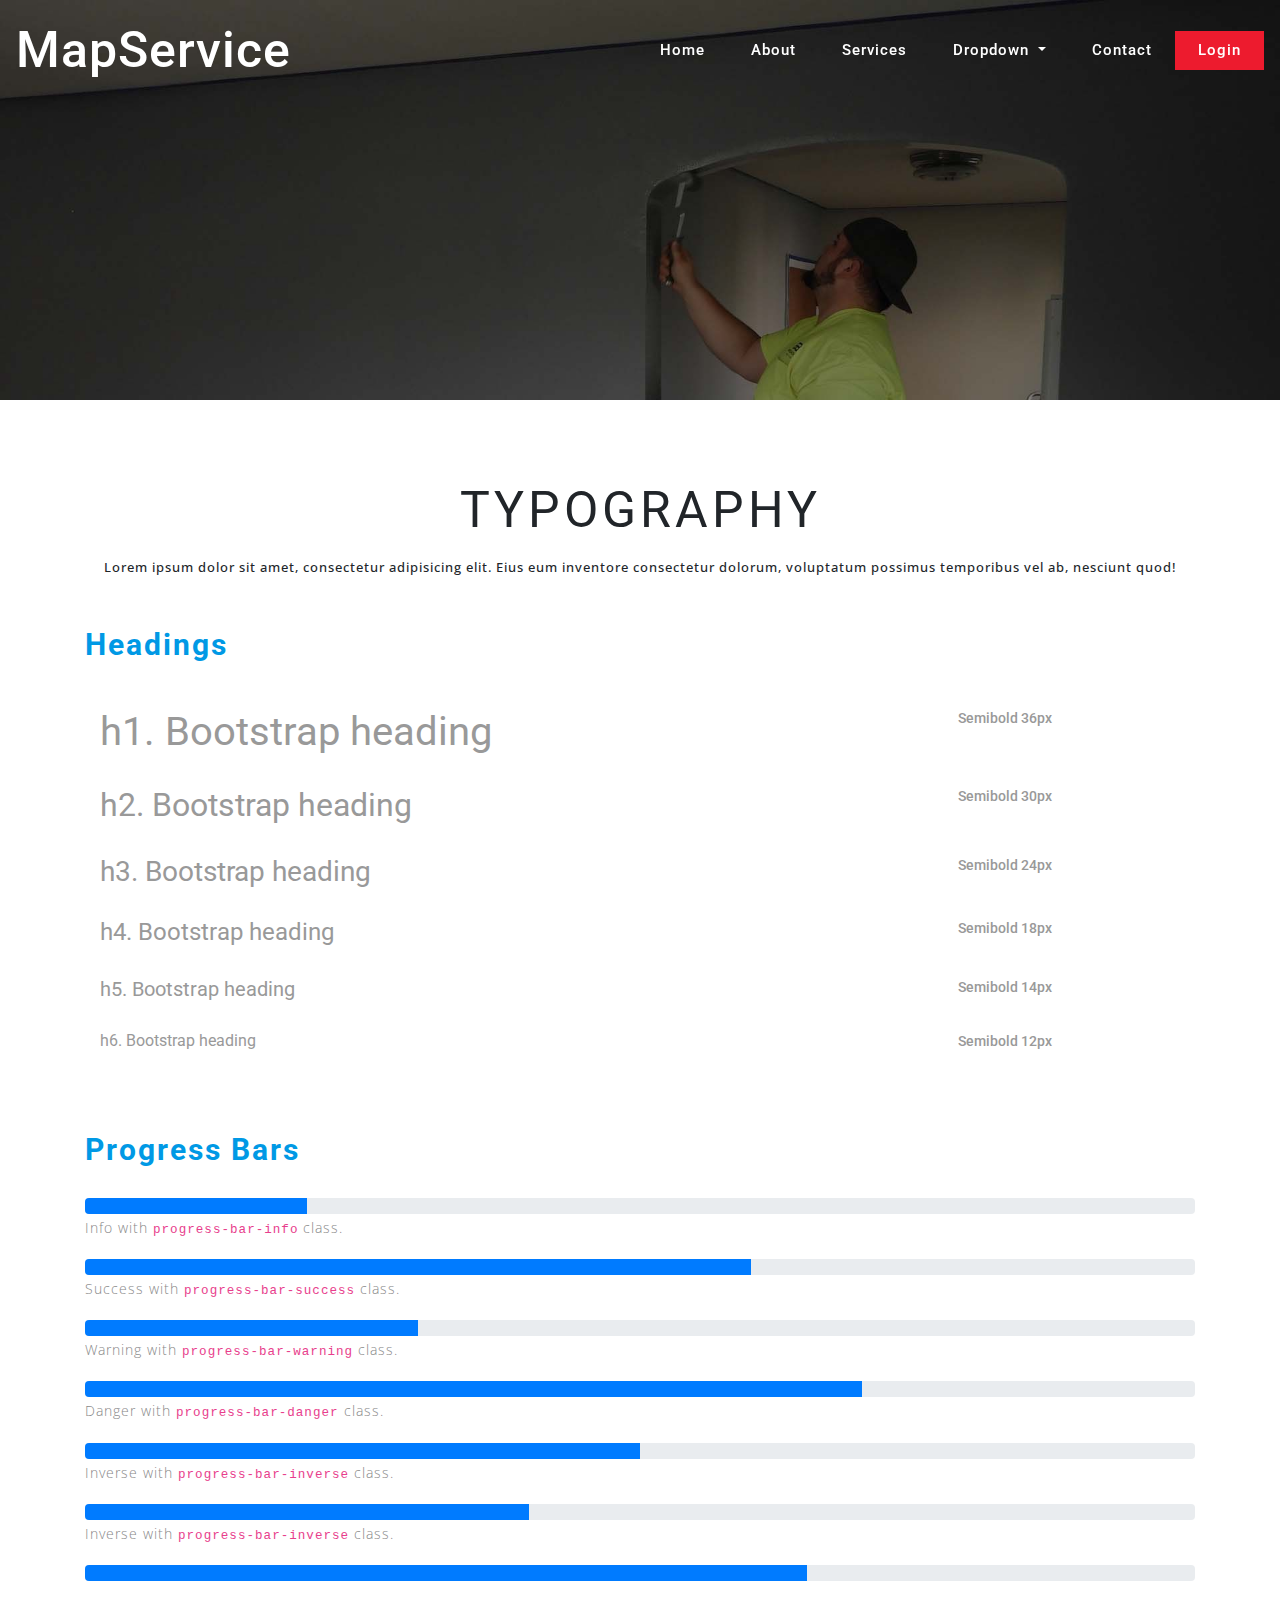
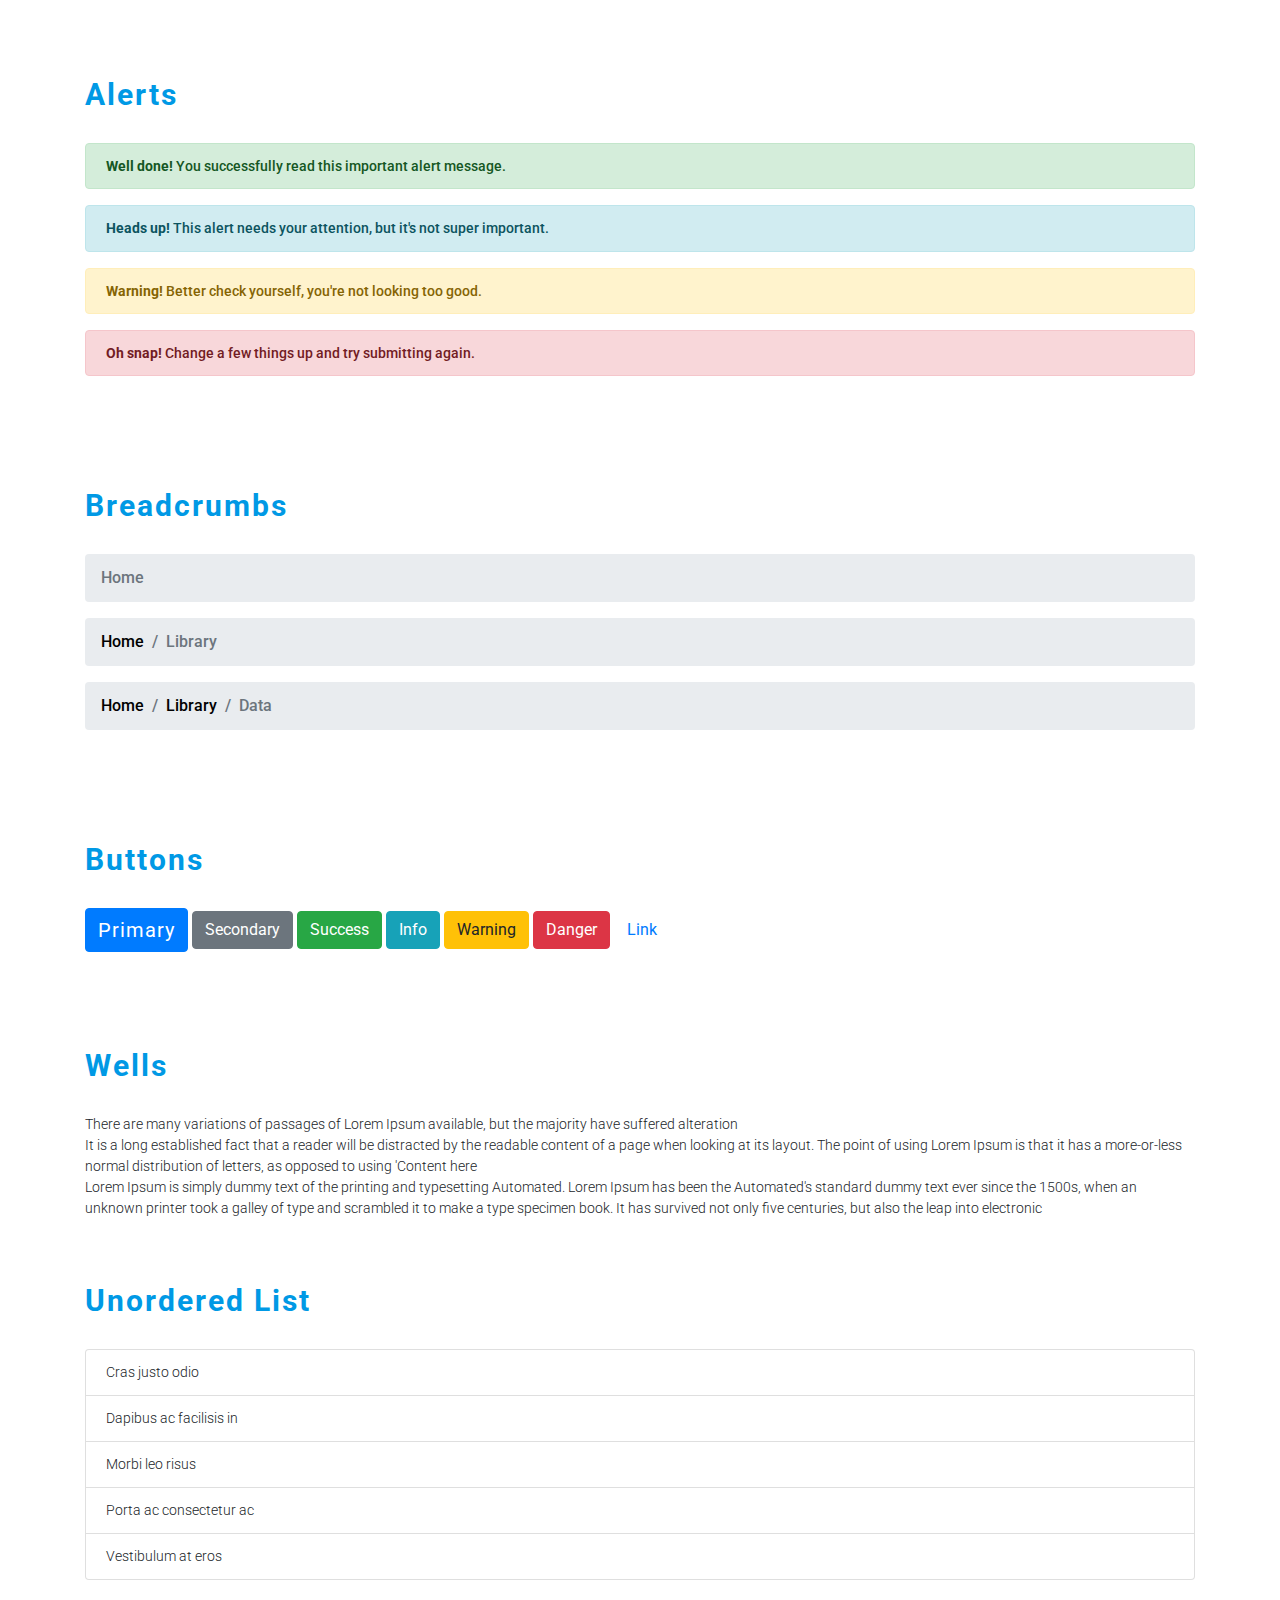
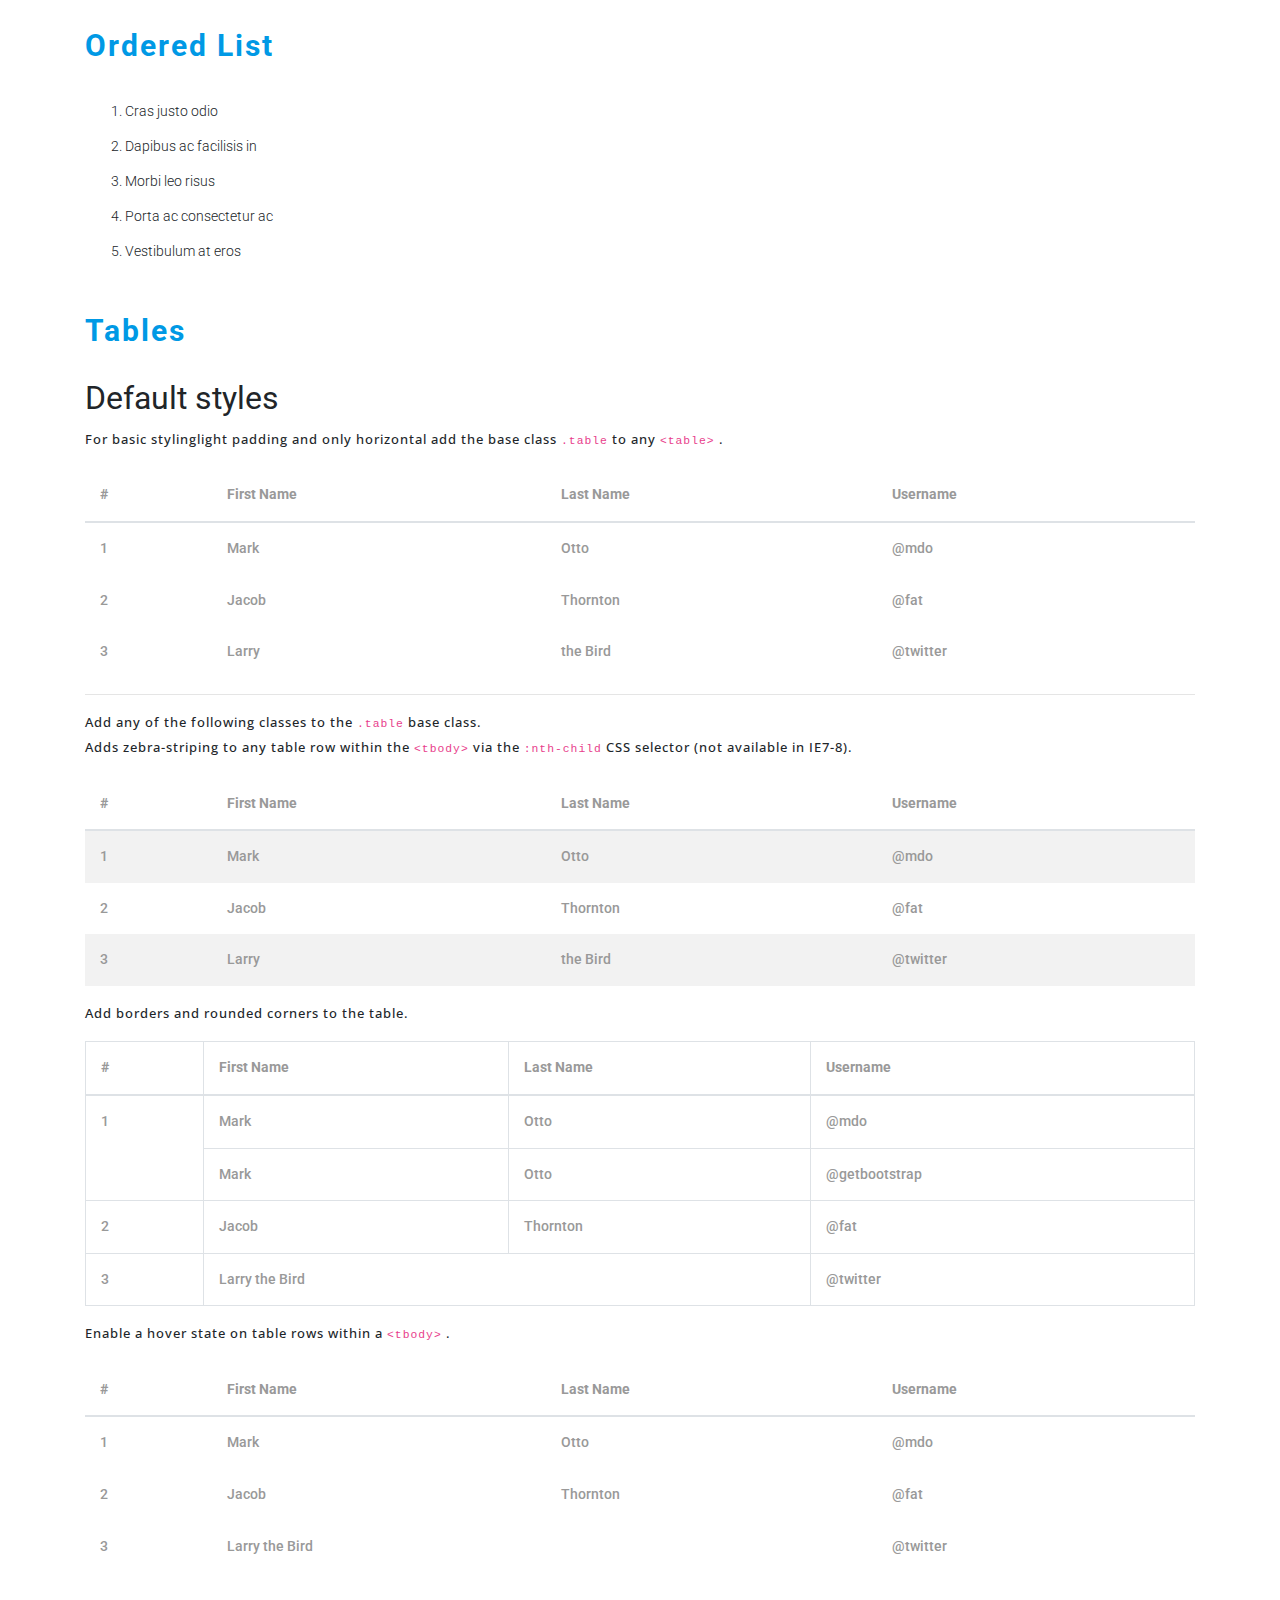
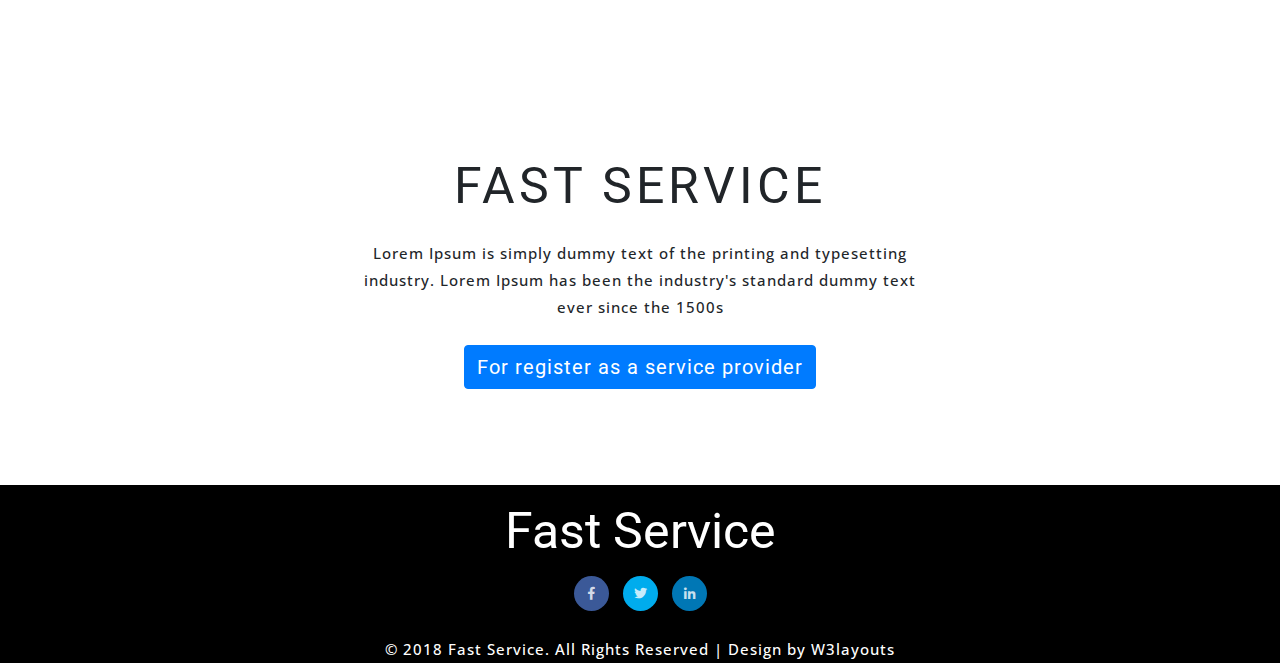
<file: typography.html>
<!--
Author: W3layouts
Author URL: http://w3layouts.com
License: Creative Commons Attribution 3.0 Unported
License URL: http://creativecommons.org/licenses/by/3.0/
-->
<!DOCTYPE html>
<html>
<head>
<title>MapService a Home Service Category Bootstrap Responsive
	Website Template | Typography</title>
<meta name="viewport" content="width=device-width, initial-scale=1">
<meta charset="utf-8">
<meta name="keywords"
	content="Fast Service a Responsive web template, Bootstrap Web Templates, Flat Web Templates, Android Compatible web template, 
Smartphone Compatible web template, free webdesigns for Nokia, Samsung, LG, SonyEricsson, Motorola web design" />
<link href="css/bootstrap.min.css" rel="stylesheet" type="text/css"
	media="all">
<link href="css/fontawesome-all.min.css" rel="stylesheet"
	type="text/css" media="all">
<link href="css/easy-responsive-tabs.css" rel='stylesheet'
	type='text/css' />
<link rel="stylesheet" href="css/flexslider.css" type="text/css"
	media="all">
<link href="css/style.css" rel="stylesheet" type="text/css" media="all" />
<link href="//fonts.googleapis.com/css?family=Roboto:400,500,700,900"
	rel="stylesheet">
<link href="//fonts.googleapis.com/css?family=Open+Sans:400,600,700,800"
	rel="stylesheet">
</head>
<body>
	<header>
		<!-- header -->


		<nav class="navbar navbar-expand-lg navbar-light">
			<a class="navbar-brand" href="index.html">MapService</a>
			<button class="navbar-toggler" type="button" data-toggle="collapse"
				data-target="#navbarSupportedContent"
				aria-controls="navbarSupportedContent" aria-expanded="false"
				aria-label="Toggle navigation">
				<span class="navbar-toggler-icon"></span>
			</button>

			<div class="collapse navbar-collapse" id="navbarSupportedContent">
				<ul class="navbar-nav ml-auto">
					<li class="nav-item "><a class="nav-link" href="index.html">Home
					</a></li>
					<li class="nav-item"><a class="nav-link" href="about.html">About</a>
					</li>
					<li class="nav-item"><a class="nav-link" href="services.html">Services</a>
					</li>
					<li class="nav-item dropdown"><a
						class="nav-link dropdown-toggle" href="#" id="navbarDropdown"
						role="button" data-toggle="dropdown" aria-haspopup="true"
						aria-expanded="false"> Dropdown </a>
						<div class="dropdown-menu" aria-labelledby="navbarDropdown">
							<a class="dropdown-item" href="gallery.html">Gallery</a> <a
								class="dropdown-item" href="typography.html">Typography</a> <a
								class="dropdown-item" href="error.html">Error</a>
						</div></li>
					<li class="nav-item"><a class="nav-link " href="contact.html">Contact</a>
					</li>

					<li class="w3"><a href="#" class="nav-link"
						data-toggle="modal" data-target="#myModal">Login</a></li>

				</ul>
		</nav>

		<!-- //header -->

		<!-- banner -->
		<!-- banner-slider -->
		<div class="w3l_banner_info">
			<div class="slider1">
				<div class="callbacks_container">
					<ul class="rslides" id="slider3">
						<li>
							<div class="slider1-img">
								<div class="slider_banner_info"></div>
							</div>
						</li>


						</li>
					</ul>
				</div>
			</div>
		</div>
		<!-- //banner-slider -->
		</div>
	</header>

	<!-- typography -->
	<section class="typo py-md-5" id="typography">
		<div class="container py-4 mt-2">
			<h3 class="tittle text-center mb-3">Typography</h3>
			<p class="tit text-center mx-auto">Lorem ipsum dolor sit amet,
				consectetur adipisicing elit. Eius eum inventore consectetur
				dolorum, voluptatum possimus temporibus vel ab, nesciunt quod!</p>
			<div class="grid_3 grid_4 w3layouts pt-4 mt-md-4">
				<h3 class="hdg">Headings</h3>
				<div class="bs-example">
					<table class="table">
						<tbody>
							<tr>
								<td><h1 class="bootstrap-heading">
										h1. Bootstrap heading<a class="anchorjs-link"
											href="#h1.-bootstrap-heading"><span class="anchorjs-icon"></span></a>
									</h1></td>
								<td class="type-info">Semibold 36px</td>
							</tr>
							<tr>
								<td><h2 class="bootstrap-heading">
										h2. Bootstrap heading<a class="anchorjs-link"
											href="#h2.-bootstrap-heading"><span class="anchorjs-icon"></span></a>
									</h2></td>
								<td class="type-info">Semibold 30px</td>
							</tr>
							<tr>
								<td><h3 id="h3.-bootstrap-heading">
										h3. Bootstrap heading<a class="anchorjs-link"
											href="#h3.-bootstrap-heading"><span class="anchorjs-icon"></span></a>
									</h3></td>
								<td class="type-info">Semibold 24px</td>
							</tr>
							<tr>
								<td><h4 id="h4.-bootstrap-heading">
										h4. Bootstrap heading<a class="anchorjs-link"
											href="#h4.-bootstrap-heading"><span class="anchorjs-icon"></span></a>
									</h4></td>
								<td class="type-info">Semibold 18px</td>
							</tr>
							<tr>
								<td><h5 id="h5.-bootstrap-heading">
										h5. Bootstrap heading<a class="anchorjs-link"
											href="#h5.-bootstrap-heading"><span class="anchorjs-icon"></span></a>
									</h5></td>
								<td class="type-info">Semibold 14px</td>
							</tr>
							<tr>
								<td><h6>h6. Bootstrap heading</h6></td>
								<td class="type-info">Semibold 12px</td>
							</tr>
						</tbody>
					</table>
				</div>
			</div>

			<div class="grid_3 grid_5 w3l">
				<h3>Progress Bars</h3>
				<div class="tab-content">
					<div class="tab-pane active" id="domprogress">
						<div class="progress">
							<div class="progress-bar progress-bar-primary" style="width: 20%"></div>
						</div>
						<p>
							Info with
							<code>progress-bar-info</code>
							class.
						</p>
						<div class="progress">
							<div class="progress-bar progress-bar-info" style="width: 60%"></div>
						</div>
						<p>
							Success with
							<code>progress-bar-success</code>
							class.
						</p>
						<div class="progress">
							<div class="progress-bar progress-bar-success" style="width: 30%"></div>
						</div>
						<p>
							Warning with
							<code>progress-bar-warning</code>
							class.
						</p>
						<div class="progress">
							<div class="progress-bar progress-bar-warning" style="width: 70%"></div>
						</div>
						<p>
							Danger with
							<code>progress-bar-danger</code>
							class.
						</p>
						<div class="progress">
							<div class="progress-bar progress-bar-danger" style="width: 50%"></div>
						</div>
						<p>
							Inverse with
							<code>progress-bar-inverse</code>
							class.
						</p>
						<div class="progress">
							<div class="progress-bar progress-bar-inverse" style="width: 40%"></div>
						</div>
						<p>
							Inverse with
							<code>progress-bar-inverse</code>
							class.
						</p>
						<div class="progress">
							<div class="progress-bar progress-bar-success" style="width: 35%">
								<span class="sr-only">35% Complete (success)</span>
							</div>
							<div class="progress-bar progress-bar-warning" style="width: 20%">
								<span class="sr-only">20% Complete (warning)</span>
							</div>
							<div class="progress-bar progress-bar-danger" style="width: 10%">
								<span class="sr-only">10% Complete (danger)</span>
							</div>
						</div>
					</div>
				</div>
			</div>
			<div class="grid_3 grid_5 w3ls">
				<h3>Alerts</h3>
				<div class="alert alert-success" role="alert">
					<strong>Well done!</strong> You successfully read this important
					alert message.
				</div>
				<div class="alert alert-info" role="alert">
					<strong>Heads up!</strong> This alert needs your attention, but
					it's not super important.
				</div>
				<div class="alert alert-warning" role="alert">
					<strong>Warning!</strong> Better check yourself, you're not looking
					too good.
				</div>
				<div class="alert alert-danger" role="alert">
					<strong>Oh snap!</strong> Change a few things up and try submitting
					again.
				</div>
			</div>
			<div class="grid_3 grid_5 agileinfo">
				<h3>Breadcrumbs</h3>
				<ol class="breadcrumb">
					<li class="breadcrumb-item active">Home</li>
				</ol>
				<ol class="breadcrumb">
					<li class="breadcrumb-item"><a href="#">Home</a></li>
					<li class="breadcrumb-item active">Library</li>
				</ol>
				<ol class="breadcrumb">
					<li class="breadcrumb-item"><a href="#">Home</a></li>
					<li class="breadcrumb-item"><a href="#">Library</a></li>
					<li class="breadcrumb-item active">Data</li>
				</ol>
			</div>
			<div class="grid_3 grid_5 wthree">
				<h3>Buttons</h3>
				<!-- Provides extra visual weight and identifies the primary action in a set of buttons -->
				<button type="button" class="btn btn-primary">Primary</button>

				<!-- Secondary, outline button -->
				<button type="button" class="btn btn-secondary">Secondary</button>

				<!-- Indicates a successful or positive action -->
				<button type="button" class="btn btn-success">Success</button>

				<!-- Contextual button for informational alert messages -->
				<button type="button" class="btn btn-info">Info</button>

				<!-- Indicates caution should be taken with this action -->
				<button type="button" class="btn btn-warning">Warning</button>

				<!-- Indicates a dangerous or potentially negative action -->
				<button type="button" class="btn btn-danger">Danger</button>

				<!-- Deemphasize a button by making it look like a link while maintaining button behavior -->
				<button type="button" class="btn btn-link">Link</button>

			</div>
			<div class="grid_3 grid_5 agile">
				<h3>Wells</h3>
				<div class="well">There are many variations of passages of
					Lorem Ipsum available, but the majority have suffered alteration</div>
				<div class="well">It is a long established fact that a reader
					will be distracted by the readable content of a page when looking
					at its layout. The point of using Lorem Ipsum is that it has a
					more-or-less normal distribution of letters, as opposed to using
					'Content here</div>
				<div class="well">Lorem Ipsum is simply dummy text of the
					printing and typesetting Automated. Lorem Ipsum has been the
					Automated's standard dummy text ever since the 1500s, when an
					unknown printer took a galley of type and scrambled it to make a
					type specimen book. It has survived not only five centuries, but
					also the leap into electronic</div>
			</div>
			<h3 class="bars">Unordered List</h3>
			<ul class="list-group w3-agile">
				<li class="list-group-item">Cras justo odio</li>
				<li class="list-group-item">Dapibus ac facilisis in</li>
				<li class="list-group-item">Morbi leo risus</li>
				<li class="list-group-item">Porta ac consectetur ac</li>
				<li class="list-group-item">Vestibulum at eros</li>
			</ul>
			<h3 class="bars">Ordered List</h3>
			<ol>
				<li class="list-group-item1">Cras justo odio</li>
				<li class="list-group-item1">Dapibus ac facilisis in</li>
				<li class="list-group-item1">Morbi leo risus</li>
				<li class="list-group-item1">Porta ac consectetur ac</li>
				<li class="list-group-item1">Vestibulum at eros</li>
			</ol>

			<div class="page-header">
				<h3 class="bars">Tables</h3>
			</div>
			<h2 class="typoh2">Default styles</h2>
			<p>
				For basic stylinglight padding and only horizontal add the base
				class
				<code>.table</code>
				to any
				<code>&lt;table&gt;</code>
				.
			</p>
			<div class="bs-docs-example">
				<table class="table">
					<thead>
						<tr>
							<th>#</th>
							<th>First Name</th>
							<th>Last Name</th>
							<th>Username</th>
						</tr>
					</thead>
					<tbody>
						<tr>
							<td>1</td>
							<td>Mark</td>
							<td>Otto</td>
							<td>@mdo</td>
						</tr>
						<tr>
							<td>2</td>
							<td>Jacob</td>
							<td>Thornton</td>
							<td>@fat</td>
						</tr>
						<tr>
							<td>3</td>
							<td>Larry</td>
							<td>the Bird</td>
							<td>@twitter</td>
						</tr>
					</tbody>
				</table>
			</div>
			<hr class="bs-docs-separator">
			<p>
				Add any of the following classes to the
				<code>.table</code>
				base class.
			</p>
			<p>
				Adds zebra-striping to any table row within the
				<code>&lt;tbody&gt;</code>
				via the
				<code>:nth-child</code>
				CSS selector (not available in IE7-8).
			</p>
			<div class="bs-docs-example">
				<table class="table table-striped">
					<thead>
						<tr>
							<th>#</th>
							<th>First Name</th>
							<th>Last Name</th>
							<th>Username</th>
						</tr>
					</thead>
					<tbody>
						<tr>
							<td>1</td>
							<td>Mark</td>
							<td>Otto</td>
							<td>@mdo</td>
						</tr>
						<tr>
							<td>2</td>
							<td>Jacob</td>
							<td>Thornton</td>
							<td>@fat</td>
						</tr>
						<tr>
							<td>3</td>
							<td>Larry</td>
							<td>the Bird</td>
							<td>@twitter</td>
						</tr>
					</tbody>
				</table>
			</div>
			<p>Add borders and rounded corners to the table.</p>
			<div class="bs-docs-example">
				<table class="table table-bordered">
					<thead>
						<tr>
							<th>#</th>
							<th>First Name</th>
							<th>Last Name</th>
							<th>Username</th>
						</tr>
					</thead>
					<tbody>
						<tr>
							<td rowspan="2">1</td>
							<td>Mark</td>
							<td>Otto</td>
							<td>@mdo</td>
						</tr>
						<tr>
							<td>Mark</td>
							<td>Otto</td>
							<td>@getbootstrap</td>
						</tr>
						<tr>
							<td>2</td>
							<td>Jacob</td>
							<td>Thornton</td>
							<td>@fat</td>
						</tr>
						<tr>
							<td>3</td>
							<td colspan="2">Larry the Bird</td>
							<td>@twitter</td>
						</tr>
					</tbody>
				</table>
			</div>
			<p>
				Enable a hover state on table rows within a
				<code>&lt;tbody&gt;</code>
				.
			</p>
			<div class="bs-docs-example">
				<table class="table table-hover">
					<thead>
						<tr>
							<th>#</th>
							<th>First Name</th>
							<th>Last Name</th>
							<th>Username</th>
						</tr>
					</thead>
					<tbody>
						<tr>
							<td>1</td>
							<td>Mark</td>
							<td>Otto</td>
							<td>@mdo</td>
						</tr>
						<tr>
							<td>2</td>
							<td>Jacob</td>
							<td>Thornton</td>
							<td>@fat</td>
						</tr>
						<tr>
							<td>3</td>
							<td colspan="2">Larry the Bird</td>
							<td>@twitter</td>
						</tr>
					</tbody>
				</table>
			</div>
		</div>
	</section>
	<!-- //typography -->
	<!-- Contact -->
	<section class="contact py-lg-5 py-md-4 py-md-3 py-2">
		<div class="container py-lg-5 py-md-4 py-md-3 py-2">
			<div class="w3_mg">
				<h3>Fast Service</h3>
				<p class=" my-lg-4 my-md-3 my-sm-2 my-2">Lorem Ipsum is simply
					dummy text of the printing and typesetting industry. Lorem Ipsum
					has been the industry's standard dummy text ever since the 1500s</p>
				<!-- Button trigger modal -->
				<button type="button" class="btn btn-primary" data-toggle="modal"
					data-target="#exampleModal">For register as a service
					provider</button>

				<!-- Modal -->
				<div class="modal fade" id="exampleModal" tabindex="-1"
					role="dialog" aria-labelledby="exampleModalLabel"
					aria-hidden="true">
					<div class="modal-dialog" role="document">
						<div class="modal-content">
							<div class="modal-header">
								<h5 class="modal-title" id="exampleModalLabel">MapService</h5>
								<button type="button" class="close" data-dismiss="modal"
									aria-label="Close">
									<span aria-hidden="true">&times;</span>
								</button>
							</div>
							<div class="modal-body">
								<div class="contact" id="contact">
									<div class="container">
										<h3 class="title clr">For providing service</h3>
										<div class=" contact-form">
											<form action="ServiceProviderDetail.jsp" method="post">
												<div class="row contact-bothside-agileinfo">
													<div
														class="col-md-6 col-sm-6 col-xs-6 form-right form-left">
														<input type="text" name="Name" placeholder="Name"
															required="">
													</div>
													<div class="col-md-6 col-sm-6 col-xs-6 form-right ">
														<input type="text" name="Experience"
															placeholder="Experience" required="">
													</div>
													<div
														class="col-md-6 col-sm-6 col-xs-6 form-right form-left">
														<input type="email" name="Email" placeholder="Email"
															required="">
													</div>
													<div class="col-md-6 col-sm-6 col-xs-6 form-right ">
														<input type="text" name="Mobile" placeholder="Phone"
															required="">
													</div>
												</div>
												<div class="col-md-6 col-sm-6 col-xs-6 form-right form-left">
													<input type="text" name="Zip" placeholder="ZipCode"
														required="">
												</div>
												<div>
													<center>
														Speciality: <select name="specs">
															<option>Plumber</option>
															<option>Electrician</option>
															<option>Welder</option>
															<option>Fitter</option>

															<option>Painter</option>
															<option>Other</option>
														</select>
													</center>
												</div>
												<div>
													<input type="submit" value="SUBMIT">
												</div>
											</form>
										</div>
									</div>
								</div>
							</div>

						</div>
					</div>
				</div>
			</div>
		</div>
	</section>
	<!-- /Conatct -->
	<!-- Footer-->
	<section class="footer">
		<div class="container">
			<h3>Fast Service</h3>
			<div class="wrapper">
				<ul
					class="social-icons icon-circle icon-zoom list-unstyled list-inline">
					<li><a href="#"><i class="fab fa-facebook-f"></i></a></li>
					<li><a href="#"><i class="fab fa-twitter"></i></a></li>
					<li><a href="#"><i class="fab fa-linkedin-in"></i></a></li>
				</ul>
			</div>
			<div class="copyright">
				<p>
					© 2018 Fast Service. All Rights Reserved | Design by <a
						href="https://w3layouts.com/">W3layouts</a>
				</p>

			</div>
		</div>
	</section>
	<!-- /Footer-->
	<!-- bootstrap-pop-up for login and register -->
	<div class="modal video-modal fade" id="myModal" tabindex="-1"
		role="dialog" aria-labelledby="myModal">
		<div class="modal-dialog" role="document">
			<div class="modal-content">
				<div class="modal-header">
					Fast Service
					<button type="button" class="close" data-dismiss="modal"
						aria-label="Close">
						<span aria-hidden="true">&times;</span>
					</button>
				</div>
				<section>
					<div class="modal-body">
						<div class="loginf_module">
							<div class="module form-module">
								<div class="toggle">
									<i class="fa fa-times fa-pencil"></i>
									<div class="tooltip">Register</div>
								</div>
								<div class="form">
									<h3>Login to your account</h3>
									<form action="#" method="post">
										<input type="text" name="Username" placeholder="Username"
											required=""> <input type="password" name="Password"
											placeholder="Password" required=""> <input
											type="submit" value="Login">
									</form>
									<div class="cta">
										<a href="#">Forgot password?</a>
									</div>
								</div>
								<div class="form">
									<h3>Create a new account</h3>
									<form action="#" method="post">
										<input type="text" name="Username" placeholder="Username"
											required=""> <input type="password" name="Password"
											placeholder="Password" required=""> <input
											type="email" name="Email" placeholder="Email address"
											required=""> <input type="text" name="Phone"
											placeholder="Phone Number" required=""> <input
											type="submit" value="Register">
									</form>
								</div>

							</div>
						</div>
					</div>
				</section>
			</div>
		</div>
	</div>
	<!-- //bootstrap-pop-up for login and register-->

	<script src="js/jquery.min.v3.js"></script>
	<script src="js/bootstrap.min.js"></script>
	<script src="js/move-top.js"></script>
	<script src="js/easing.js"></script>
	<script src="js/SmoothScroll.min.js"></script>


	<!-- sign in and signup pop up toggle script -->
	<script>
        $('.toggle').click(function () {
            // Switches the Icon
            $(this).children('i').toggleClass('fa-pencil');
            // Switches the forms  
            $('.form').animate({
                height: "toggle",
                'padding-top': 'toggle',
                'padding-bottom': 'toggle',
                opacity: "toggle"
            }, "slow");
        });
    </script>
	<!-- sign in and signup pop up toggle script -->

	<!-- start-smoth-scrolling -->
	<!-- here stars scrolling icon -->
	<script type="text/javascript">
		$(document).ready(function() {
			/*
				var defaults = {
				containerID: 'toTop', // fading element id
				containerHoverID: 'toTopHover', // fading element hover id
				scrollSpeed: 1200,
				easingType: 'linear' 
				};
			*/
								
			$().UItoTop({ easingType: 'easeOutQuart' });
								
			});
	</script>
	<!-- //here ends scrolling icon -->
	<!-- scrolling script -->
	<script type="text/javascript">
	jQuery(document).ready(function($) {
		$(".scroll").click(function(event){		
			event.preventDefault();
			$('html,body').animate({scrollTop:$(this.hash).offset().top},1000);
		});
	});
</script>
	<script type="text/javascript">
	$(function () {
  $('[data-toggle="popover"]').popover()
})
</script>
	<!-- //scrolling script -->
	<!--//start-smoth-scrolling -->


</body>
</html>
</file>
<file: css/easy-responsive-tabs.css>
body {
	margin: 0px;
	padding: 0px;
	background: #f5f5f5;
	font-weight: 500;
}

ul.resp-tabs-list, p {
	margin: 0px;
	padding: 0px;
}

.resp-tabs-list li {
	/* font-weight: 600; */
	/* text-transform: uppercase; */
	/* font-size: 13px; */
	display: inline-block;
	padding: 13px 15px;
	margin: 0;
	list-style: none;
	cursor: pointer;
	float: left;
	/* color: rgb(187, 76, 74); */
	/* width: 25%; */
	/* font-family: 'Poppins', sans-serif; */
}

.resp-tabs-container {
	padding: 0px;
	clear: left;
}

h2.resp-accordion {
	cursor: pointer;
	padding: 5px;
	display: none;
}

.resp-tab-content {
	display: none;
	padding: 30px 0;
}

.resp-tab-active {
	/* border: 1px solid #c1c1c1; */
	/* border-bottom: 4px solid #bc0023; */
	/* margin-bottom: -1px !important; */
	/* padding: 12px 14px 14px 14px !important; */
	/* position: relative; */
	
}
/*
.resp-tab-active:before {
    content: '';
    position: absolute;
    width: 0;
    height: 0;
    border-top: 10px solid #bc0023;
    border-left: 10px solid rgba(69, 42, 21, 0);
    border-right: 10px solid rgba(199, 57, 57, 0);
    left: 45%;
    top: 103%;
    transition: 0.5s all;
    -webkit-transition: 0.5s all;
    -o-transition: 0.5s all;
    -moz-transition: 0.5s all;
    -ms-transition: 0.5s all;
}*/
.resp-tab-active {
	/* border-bottom: none; */
	/*  background-color: rgba(255, 206, 20, 0.3); */
	
}

.resp-content-active, .resp-accordion-active {
	display: block;
}

.resp-tab-content {
	/* border: 1px solid #1ca0de; */
	border-top: transparent;
	min-height: auto;
}

h2.resp-accordion {
	font-size: 13px;
	border: 1px solid #c1c1c1;
	border-top: 0px solid #c1c1c1;
	margin: 0px;
	padding: 10px 15px;
}

h2.resp-tab-active {
	border-bottom: 0px solid #fff !important;
	margin-bottom: 0px !important;
	padding: 10px 15px !important;
}

h2.resp-tab-title:last-child {
	border-bottom: 12px solid #c1c1c1 !important;
	background: blue;
}

/*-----------Vertical tabs-----------*/
.resp-vtabs ul.resp-tabs-list {
	float: left;
	width: 30%;
}

.resp-vtabs .resp-tabs-list li {
	display: block;
	padding: 15px 15px !important;
	margin: 0;
	cursor: pointer;
	float: none;
}

.resp-vtabs .resp-tabs-container {
	padding: 0px;
	background-color: #fff;
	border: 1px solid #c1c1c1;
	float: left;
	width: 68%;
	min-height: 250px;
	border-radius: 4px;
	clear: none;
}

.resp-vtabs .resp-tab-content {
	border: none;
}

.resp-vtabs li.resp-tab-active {
	border: 1px solid #c1c1c1;
	border-right: none;
	background-color: #fff;
	position: relative;
	z-index: 1;
	margin-right: -1px !important;
	padding: 14px 15px 15px 14px !important;
}

.resp-arrow {
	width: 0;
	height: 0;
	float: right;
	margin-top: 3px;
	border-left: 6px solid transparent;
	border-right: 6px solid transparent;
	border-top: 12px solid #0f2453;
}

h2.resp-tab-active span.resp-arrow {
	border: none;
	border-left: 6px solid transparent;
	border-right: 6px solid transparent;
	border-bottom: 12px solid #ffce14;
}

/*-----------Accordion styles-----------*/
.resp-easy-accordion h2.resp-accordion {
	display: block;
}

.resp-easy-accordion .resp-tab-content {
	border: 1px solid #c1c1c1;
}

.resp-easy-accordion .resp-tab-content:last-child {
	border-bottom: 1px solid #c1c1c1 !important;
}

.resp-jfit {
	width: 100%;
	margin: 0px;
}

.resp-tab-content-active {
	display: block;
}

h2.resp-accordion:first-child {
	border-top: 1px solid #c1c1c1 !important;
}
/*Here your can change the breakpoint to set the accordion, when screen resolution changed*/
@media only screen and (max-width: 768px) {
	ul.resp-tabs-list {
		display: none;
	}
	h2.resp-accordion {
		display: block;
	}
	.resp-vtabs .resp-tab-content {
		border: 1px solid #C1C1C1;
	}
	.resp-vtabs .resp-tabs-container {
		border: none;
		float: none;
		width: 100%;
		min-height: initial;
		clear: none;
	}
	.resp-accordion-closed {
		display: none !important;
	}
	.resp-vtabs .resp-tab-content:last-child {
		border-bottom: 1px solid #c1c1c1 !important;
	}
}

@media only screen and (max-width:991px) {
	.resp-tabs-list li {
		width: 24%;
		float: none;
	}
}

@media only screen and (max-width: 568px) {
	.resp-arrow {
		margin-top: 8px;
		border-top: 9px solid #1c2020;
	}
	h2.resp-tab-active span.resp-arrow {
		border-bottom: 9px solid #ffce14;
	}
}

@media only screen and (max-width: 384px) {
	.resp-arrow {
		margin-top: 7px;
		border-top: 8px solid #1c2020;
		border-left: 5px solid transparent;
		border-right: 5px solid transparent;
	}
	h2.resp-tab-active span.resp-arrow {
		border-bottom: 8px solid #ffce14;
		border-left: 5px solid transparent;
		border-right: 5px solid transparent;
	}
}
</file>
<file: css/style_common.css>
.view {
	width: 345px;
	margin: 10px;
	float: left;
	border: 10px solid #fff;
	overflow: hidden;
	position: relative;
	text-align: center;
	-webkit-box-shadow: 1px 1px 2px #e6e6e6;
	-moz-box-shadow: 1px 1px 2px #e6e6e6;
	box-shadow: 1px 1px 2px #e6e6e6;
	cursor: default;
	background: #fff url(../images/bgimg.jpg) no-repeat center center;
}

.view1 {
	width: 345px;
	margin: 10px;
	float: left;
	border: 10px solid #fff;
	overflow: hidden;
	position: relative;
	text-align: center;
	-webkit-box-shadow: 1px 1px 2px #e6e6e6;
	-moz-box-shadow: 1px 1px 2px #e6e6e6;
	box-shadow: 1px 1px 2px #e6e6e6;
	cursor: default;
	background: #fff url(../images/bgimg.jpg) no-repeat center center;
}

.view .mask, .view .content {
	width: 345px;
	height: 430px;
	position: absolute;
	overflow: hidden;
	top: 0;
	left: 0;
}

.view1 .mask, .view1 .content {
	width: 345px;
	height: 430px;
	position: absolute;
	overflow: hidden;
	top: 0;
	left: 0;
}

.view img {
	display: block;
	position: relative;
}

.view1 img {
	display: block;
	position: relative;
}

.view ul li {
	text-transform: uppercase;
	color: #fff;
	text-align: center;
	position: relative;
	font-size: 17px;
	padding: 10px;
	list-style-type: none;
	margin: 20px 0 0 0;
	top: 300px;
	display: inline-block;
}

.view1 ul li {
	text-transform: uppercase;
	color: #fff;
	text-align: center;
	position: relative;
	font-size: 17px;
	padding: 10px;
	list-style-type: none;
	margin: 20px 0 0 0;
	top: 300px;
	display: inline-block;
}

.view p {
	font-family: Georgia, serif;
	font-style: italic;
	font-size: 12px;
	position: relative;
	color: #fff;
	padding: 10px 20px 20px;
	text-align: center;
	top: 65px;
}

.view1 p {
	font-family: Georgia, serif;
	font-style: italic;
	font-size: 12px;
	position: relative;
	color: #fff;
	padding: 10px 20px 20px;
	text-align: center;
	top: 65px;
}

.view a.info {
	display: inline-block;
	text-decoration: none;
	padding: 7px 14px;
	background: #000;
	color: #fff;
	text-transform: uppercase;
	-webkit-box-shadow: 0 0 1px #000;
	-moz-box-shadow: 0 0 1px #000;
	box-shadow: 0 0 1px #000;
}

.view1 a.info {
	display: inline-block;
	text-decoration: none;
	padding: 7px 14px;
	background: #000;
	color: #fff;
	text-transform: uppercase;
	-webkit-box-shadow: 0 0 1px #000;
	-moz-box-shadow: 0 0 1px #000;
	box-shadow: 0 0 1px #000;
}

.view a.info: hover {
	-webkit-box-shadow: 0 0 5px #000;
	-moz-box-shadow: 0 0 5px #000;
	box-shadow: 0 0 5px #000;
}

.view1 a.info: hover {
	-webkit-box-shadow: 0 0 5px #000;
	-moz-box-shadow: 0 0 5px #000;
	box-shadow: 0 0 5px #000;
}
</file>
<file: css/style1.css>
.view-first img {
	-webkit-transition: all 0.2s linear;
	-moz-transition: all 0.2s linear;
	-o-transition: all 0.2s linear;
	-ms-transition: all 0.2s linear;
	transition: all 0.2s linear;
}

.view-first .mask {
	-ms-filter: "progid: DXImageTransform.Microsoft.Alpha(Opacity=0)";
	filter: alpha(opacity = 0);
	opacity: 0;
	background-color: rgba(219, 127, 8, 0.7);
	-webkit-transition: all 0.4s ease-in-out;
	-moz-transition: all 0.4s ease-in-out;
	-o-transition: all 0.4s ease-in-out;
	-ms-transition: all 0.4s ease-in-out;
	transition: all 0.4s ease-in-out;
}

.view-first h2 {
	-webkit-transform: translateY(-100px);
	-moz-transform: translateY(-100px);
	-o-transform: translateY(-100px);
	-ms-transform: translateY(-100px);
	transform: translateY(-100px);
	-ms-filter: "progid: DXImageTransform.Microsoft.Alpha(Opacity=0)";
	filter: alpha(opacity = 0);
	opacity: 0;
	-webkit-transition: all 0.2s ease-in-out;
	-moz-transition: all 0.2s ease-in-out;
	-o-transition: all 0.2s ease-in-out;
	-ms-transition: all 0.2s ease-in-out;
	transition: all 0.2s ease-in-out;
}

.view-first p {
	-webkit-transform: translateY(100px);
	-moz-transform: translateY(100px);
	-o-transform: translateY(100px);
	-ms-transform: translateY(100px);
	transform: translateY(100px);
	-ms-filter: "progid: DXImageTransform.Microsoft.Alpha(Opacity=0)";
	filter: alpha(opacity = 0);
	opacity: 0;
	-webkit-transition: all 0.2s linear;
	-moz-transition: all 0.2s linear;
	-o-transition: all 0.2s linear;
	-ms-transition: all 0.2s linear;
	transition: all 0.2s linear;
}

.view-first:hover img {
	-webkit-transform: scale(1.1, 1.1);
	-moz-transform: scale(1.1, 1.1);
	-o-transform: scale(1.1, 1.1);
	-ms-transform: scale(1.1, 1.1);
	transform: scale(1.1, 1.1);
}

.view-first a.info {
	-ms-filter: "progid: DXImageTransform.Microsoft.Alpha(Opacity=0)";
	filter: alpha(opacity = 0);
	opacity: 0;
	-webkit-transition: all 0.2s ease-in-out;
	-moz-transition: all 0.2s ease-in-out;
	-o-transition: all 0.2s ease-in-out;
	-ms-transition: all 0.2s ease-in-out;
	transition: all 0.2s ease-in-out;
}

.view-first:hover .mask {
	-ms-filter: "progid: DXImageTransform.Microsoft.Alpha(Opacity=100)";
	filter: alpha(opacity = 100);
	opacity: 1;
}

.view-first:hover h2, .view-first:hover p, .view-first:hover a.info {
	-ms-filter: "progid: DXImageTransform.Microsoft.Alpha(Opacity=100)";
	filter: alpha(opacity = 100);
	opacity: 1;
	-webkit-transform: translateY(0px);
	-moz-transform: translateY(0px);
	-o-transform: translateY(0px);
	-ms-transform: translateY(0px);
	transform: translateY(0px);
}

.view-first:hover p {
	-webkit-transition-delay: 0.1s;
	-moz-transition-delay: 0.1s;
	-o-transition-delay: 0.1s;
	-ms-transition-delay: 0.1s;
	transition-delay: 0.1s;
}

.view-first:hover a.info {
	-webkit-transition-delay: 0.2s;
	-moz-transition-delay: 0.2s;
	-o-transition-delay: 0.2s;
	-ms-transition-delay: 0.2s;
	transition-delay: 0.2s;
}
</file>
<file: WebContent/css/easy-responsive-tabs.css>
body {
	margin: 0px;
	padding: 0px;
	background: #f5f5f5;
	font-weight: 500;
}

ul.resp-tabs-list, p {
	margin: 0px;
	padding: 0px;
}

.resp-tabs-list li {
	/* font-weight: 600; */
	/* text-transform: uppercase; */
	/* font-size: 13px; */
	display: inline-block;
	padding: 13px 15px;
	margin: 0;
	list-style: none;
	cursor: pointer;
	float: left;
	/* color: rgb(187, 76, 74); */
	/* width: 25%; */
	/* font-family: 'Poppins', sans-serif; */
}

.resp-tabs-container {
	padding: 0px;
	clear: left;
}

h2.resp-accordion {
	cursor: pointer;
	padding: 5px;
	display: none;
}

.resp-tab-content {
	display: none;
	padding: 30px 0;
}

.resp-tab-active {
	/* border: 1px solid #c1c1c1; */
	/* border-bottom: 4px solid #bc0023; */
	/* margin-bottom: -1px !important; */
	/* padding: 12px 14px 14px 14px !important; */
	/* position: relative; */
	
}
/*
.resp-tab-active:before {
    content: '';
    position: absolute;
    width: 0;
    height: 0;
    border-top: 10px solid #bc0023;
    border-left: 10px solid rgba(69, 42, 21, 0);
    border-right: 10px solid rgba(199, 57, 57, 0);
    left: 45%;
    top: 103%;
    transition: 0.5s all;
    -webkit-transition: 0.5s all;
    -o-transition: 0.5s all;
    -moz-transition: 0.5s all;
    -ms-transition: 0.5s all;
}*/
.resp-tab-active {
	/* border-bottom: none; */
	/*  background-color: rgba(255, 206, 20, 0.3); */
	
}

.resp-content-active, .resp-accordion-active {
	display: block;
}

.resp-tab-content {
	/* border: 1px solid #1ca0de; */
	border-top: transparent;
	min-height: auto;
}

h2.resp-accordion {
	font-size: 13px;
	border: 1px solid #c1c1c1;
	border-top: 0px solid #c1c1c1;
	margin: 0px;
	padding: 10px 15px;
}

h2.resp-tab-active {
	border-bottom: 0px solid #fff !important;
	margin-bottom: 0px !important;
	padding: 10px 15px !important;
}

h2.resp-tab-title:last-child {
	border-bottom: 12px solid #c1c1c1 !important;
	background: blue;
}

/*-----------Vertical tabs-----------*/
.resp-vtabs ul.resp-tabs-list {
	float: left;
	width: 30%;
}

.resp-vtabs .resp-tabs-list li {
	display: block;
	padding: 15px 15px !important;
	margin: 0;
	cursor: pointer;
	float: none;
}

.resp-vtabs .resp-tabs-container {
	padding: 0px;
	background-color: #fff;
	border: 1px solid #c1c1c1;
	float: left;
	width: 68%;
	min-height: 250px;
	border-radius: 4px;
	clear: none;
}

.resp-vtabs .resp-tab-content {
	border: none;
}

.resp-vtabs li.resp-tab-active {
	border: 1px solid #c1c1c1;
	border-right: none;
	background-color: #fff;
	position: relative;
	z-index: 1;
	margin-right: -1px !important;
	padding: 14px 15px 15px 14px !important;
}

.resp-arrow {
	width: 0;
	height: 0;
	float: right;
	margin-top: 3px;
	border-left: 6px solid transparent;
	border-right: 6px solid transparent;
	border-top: 12px solid #0f2453;
}

h2.resp-tab-active span.resp-arrow {
	border: none;
	border-left: 6px solid transparent;
	border-right: 6px solid transparent;
	border-bottom: 12px solid #ffce14;
}

/*-----------Accordion styles-----------*/
.resp-easy-accordion h2.resp-accordion {
	display: block;
}

.resp-easy-accordion .resp-tab-content {
	border: 1px solid #c1c1c1;
}

.resp-easy-accordion .resp-tab-content:last-child {
	border-bottom: 1px solid #c1c1c1 !important;
}

.resp-jfit {
	width: 100%;
	margin: 0px;
}

.resp-tab-content-active {
	display: block;
}

h2.resp-accordion:first-child {
	border-top: 1px solid #c1c1c1 !important;
}
/*Here your can change the breakpoint to set the accordion, when screen resolution changed*/
@media only screen and (max-width: 768px) {
	ul.resp-tabs-list {
		display: none;
	}
	h2.resp-accordion {
		display: block;
	}
	.resp-vtabs .resp-tab-content {
		border: 1px solid #C1C1C1;
	}
	.resp-vtabs .resp-tabs-container {
		border: none;
		float: none;
		width: 100%;
		min-height: initial;
		clear: none;
	}
	.resp-accordion-closed {
		display: none !important;
	}
	.resp-vtabs .resp-tab-content:last-child {
		border-bottom: 1px solid #c1c1c1 !important;
	}
}

@media only screen and (max-width:991px) {
	.resp-tabs-list li {
		width: 24%;
		float: none;
	}
}

@media only screen and (max-width: 568px) {
	.resp-arrow {
		margin-top: 8px;
		border-top: 9px solid #1c2020;
	}
	h2.resp-tab-active span.resp-arrow {
		border-bottom: 9px solid #ffce14;
	}
}

@media only screen and (max-width: 384px) {
	.resp-arrow {
		margin-top: 7px;
		border-top: 8px solid #1c2020;
		border-left: 5px solid transparent;
		border-right: 5px solid transparent;
	}
	h2.resp-tab-active span.resp-arrow {
		border-bottom: 8px solid #ffce14;
		border-left: 5px solid transparent;
		border-right: 5px solid transparent;
	}
}
</file>
<file: WebContent/css/style_common.css>
.view {
	width: 345px;
	margin: 10px;
	float: left;
	border: 10px solid #fff;
	overflow: hidden;
	position: relative;
	text-align: center;
	-webkit-box-shadow: 1px 1px 2px #e6e6e6;
	-moz-box-shadow: 1px 1px 2px #e6e6e6;
	box-shadow: 1px 1px 2px #e6e6e6;
	cursor: default;
	background: #fff url(../images/bgimg.jpg) no-repeat center center;
}

.view1 {
	width: 345px;
	margin: 10px;
	float: left;
	border: 10px solid #fff;
	overflow: hidden;
	position: relative;
	text-align: center;
	-webkit-box-shadow: 1px 1px 2px #e6e6e6;
	-moz-box-shadow: 1px 1px 2px #e6e6e6;
	box-shadow: 1px 1px 2px #e6e6e6;
	cursor: default;
	background: #fff url(../images/bgimg.jpg) no-repeat center center;
}

.view .mask, .view .content {
	width: 345px;
	height: 430px;
	position: absolute;
	overflow: hidden;
	top: 0;
	left: 0;
}

.view1 .mask, .view1 .content {
	width: 345px;
	height: 430px;
	position: absolute;
	overflow: hidden;
	top: 0;
	left: 0;
}

.view img {
	display: block;
	position: relative;
}

.view1 img {
	display: block;
	position: relative;
}

.view ul li {
	text-transform: uppercase;
	color: #fff;
	text-align: center;
	position: relative;
	font-size: 17px;
	padding: 10px;
	list-style-type: none;
	margin: 20px 0 0 0;
	top: 300px;
	display: inline-block;
}

.view1 ul li {
	text-transform: uppercase;
	color: #fff;
	text-align: center;
	position: relative;
	font-size: 17px;
	padding: 10px;
	list-style-type: none;
	margin: 20px 0 0 0;
	top: 300px;
	display: inline-block;
}

.view p {
	font-family: Georgia, serif;
	font-style: italic;
	font-size: 12px;
	position: relative;
	color: #fff;
	padding: 10px 20px 20px;
	text-align: center;
	top: 65px;
}

.view1 p {
	font-family: Georgia, serif;
	font-style: italic;
	font-size: 12px;
	position: relative;
	color: #fff;
	padding: 10px 20px 20px;
	text-align: center;
	top: 65px;
}

.view a.info {
	display: inline-block;
	text-decoration: none;
	padding: 7px 14px;
	background: #000;
	color: #fff;
	text-transform: uppercase;
	-webkit-box-shadow: 0 0 1px #000;
	-moz-box-shadow: 0 0 1px #000;
	box-shadow: 0 0 1px #000;
}

.view1 a.info {
	display: inline-block;
	text-decoration: none;
	padding: 7px 14px;
	background: #000;
	color: #fff;
	text-transform: uppercase;
	-webkit-box-shadow: 0 0 1px #000;
	-moz-box-shadow: 0 0 1px #000;
	box-shadow: 0 0 1px #000;
}

.view a.info: hover {
	-webkit-box-shadow: 0 0 5px #000;
	-moz-box-shadow: 0 0 5px #000;
	box-shadow: 0 0 5px #000;
}

.view1 a.info: hover {
	-webkit-box-shadow: 0 0 5px #000;
	-moz-box-shadow: 0 0 5px #000;
	box-shadow: 0 0 5px #000;
}
</file>
<file: WebContent/css/style1.css>
.view-first img {
	-webkit-transition: all 0.2s linear;
	-moz-transition: all 0.2s linear;
	-o-transition: all 0.2s linear;
	-ms-transition: all 0.2s linear;
	transition: all 0.2s linear;
}

.view-first .mask {
	-ms-filter: "progid: DXImageTransform.Microsoft.Alpha(Opacity=0)";
	filter: alpha(opacity = 0);
	opacity: 0;
	background-color: rgba(219, 127, 8, 0.7);
	-webkit-transition: all 0.4s ease-in-out;
	-moz-transition: all 0.4s ease-in-out;
	-o-transition: all 0.4s ease-in-out;
	-ms-transition: all 0.4s ease-in-out;
	transition: all 0.4s ease-in-out;
}

.view-first h2 {
	-webkit-transform: translateY(-100px);
	-moz-transform: translateY(-100px);
	-o-transform: translateY(-100px);
	-ms-transform: translateY(-100px);
	transform: translateY(-100px);
	-ms-filter: "progid: DXImageTransform.Microsoft.Alpha(Opacity=0)";
	filter: alpha(opacity = 0);
	opacity: 0;
	-webkit-transition: all 0.2s ease-in-out;
	-moz-transition: all 0.2s ease-in-out;
	-o-transition: all 0.2s ease-in-out;
	-ms-transition: all 0.2s ease-in-out;
	transition: all 0.2s ease-in-out;
}

.view-first p {
	-webkit-transform: translateY(100px);
	-moz-transform: translateY(100px);
	-o-transform: translateY(100px);
	-ms-transform: translateY(100px);
	transform: translateY(100px);
	-ms-filter: "progid: DXImageTransform.Microsoft.Alpha(Opacity=0)";
	filter: alpha(opacity = 0);
	opacity: 0;
	-webkit-transition: all 0.2s linear;
	-moz-transition: all 0.2s linear;
	-o-transition: all 0.2s linear;
	-ms-transition: all 0.2s linear;
	transition: all 0.2s linear;
}

.view-first:hover img {
	-webkit-transform: scale(1.1, 1.1);
	-moz-transform: scale(1.1, 1.1);
	-o-transform: scale(1.1, 1.1);
	-ms-transform: scale(1.1, 1.1);
	transform: scale(1.1, 1.1);
}

.view-first a.info {
	-ms-filter: "progid: DXImageTransform.Microsoft.Alpha(Opacity=0)";
	filter: alpha(opacity = 0);
	opacity: 0;
	-webkit-transition: all 0.2s ease-in-out;
	-moz-transition: all 0.2s ease-in-out;
	-o-transition: all 0.2s ease-in-out;
	-ms-transition: all 0.2s ease-in-out;
	transition: all 0.2s ease-in-out;
}

.view-first:hover .mask {
	-ms-filter: "progid: DXImageTransform.Microsoft.Alpha(Opacity=100)";
	filter: alpha(opacity = 100);
	opacity: 1;
}

.view-first:hover h2, .view-first:hover p, .view-first:hover a.info {
	-ms-filter: "progid: DXImageTransform.Microsoft.Alpha(Opacity=100)";
	filter: alpha(opacity = 100);
	opacity: 1;
	-webkit-transform: translateY(0px);
	-moz-transform: translateY(0px);
	-o-transform: translateY(0px);
	-ms-transform: translateY(0px);
	transform: translateY(0px);
}

.view-first:hover p {
	-webkit-transition-delay: 0.1s;
	-moz-transition-delay: 0.1s;
	-o-transition-delay: 0.1s;
	-ms-transition-delay: 0.1s;
	transition-delay: 0.1s;
}

.view-first:hover a.info {
	-webkit-transition-delay: 0.2s;
	-moz-transition-delay: 0.2s;
	-o-transition-delay: 0.2s;
	-ms-transition-delay: 0.2s;
	transition-delay: 0.2s;
}
</file>
<file: css/prettyPhoto.css>
div.light_rounded .pp_top .pp_left {
	background: url(../images/sprite.png) -88px -53px no-repeat;
}

div.light_rounded .pp_top .pp_middle {
	background: #fff;
}

div.light_rounded .pp_top .pp_right {
	background: url(../images/sprite.png) -110px -53px no-repeat;
}

div.light_rounded .pp_content .ppt {
	color: #000;
}

div.light_rounded .pp_content_container .pp_left, div.light_rounded .pp_content_container .pp_right
	{
	background: #fff;
}

div.light_rounded .pp_content {
	background-color: #fff;
}

div.light_rounded .pp_next:hover {
	background: url(../images/prettyPhoto/light_rounded/btnNext.png) center
		right no-repeat;
	cursor: pointer;
}

div.light_rounded .pp_previous:hover {
	background: url(../images/prettyPhoto/light_rounded/btnPrevious.png)
		center left no-repeat;
	cursor: pointer;
}

div.light_rounded .pp_expand {
	background: url(../images/sprite.png) -31px -26px no-repeat;
	cursor: pointer;
}

div.light_rounded .pp_expand:hover {
	background: url(../images/sprite.png) -31px -47px no-repeat;
	cursor: pointer;
}

div.light_rounded .pp_contract {
	background: url(../images/sprite.png) 0 -26px no-repeat;
	cursor: pointer;
}

div.light_rounded .pp_contract:hover {
	background: url(../images/sprite.png) 0 -47px no-repeat;
	cursor: pointer;
}

div.light_rounded .pp_close {
	width: 75px;
	height: 22px;
	background: url(../images/sprite.png) -1px -1px no-repeat;
	cursor: pointer;
}

div.light_rounded #pp_full_res .pp_inline {
	color: #000;
}

div.light_rounded .pp_gallery a.pp_arrow_previous, div.light_rounded .pp_gallery a.pp_arrow_next
	{
	margin-top: 12px !important;
}

div.light_rounded .pp_nav .pp_play {
	background: url(../images/sprite.png) -1px -100px no-repeat;
	height: 15px;
	width: 14px;
}

div.light_rounded .pp_nav .pp_pause {
	background: url(../images/sprite.png) -24px -100px no-repeat;
	height: 15px;
	width: 14px;
}

div.light_rounded .pp_arrow_previous {
	background: url(../images/sprite.png) 0 -71px no-repeat;
}

div.light_rounded .pp_arrow_previous.disabled {
	background-position: 0 -87px;
	cursor: default;
}

div.light_rounded .pp_arrow_next {
	background: url(../images/sprite.png) -22px -71px no-repeat;
}

div.light_rounded .pp_arrow_next.disabled {
	background-position: -22px -87px;
	cursor: default;
}

div.light_rounded .pp_bottom .pp_left {
	background: url(../images/prettyPhoto/light_rounded/sprite.png) -88px
		-80px no-repeat;
}

div.light_rounded .pp_bottom .pp_middle {
	background: #fff;
}

div.light_rounded .pp_bottom .pp_right {
	background: url(../images/prettyPhoto/light_rounded/sprite.png) -110px
		-80px no-repeat;
}

div.light_rounded .pp_loaderIcon {
	background: url(../images/prettyPhoto/light_rounded/loader.gif) center
		center no-repeat;
}

div.dark_rounded .pp_top .pp_left {
	background: url(../images/prettyPhoto/dark_rounded/sprite.png) -88px
		-53px no-repeat;
}

div.dark_rounded .pp_top .pp_middle {
	background: url(../images/prettyPhoto/dark_rounded/contentPattern.png)
		top left repeat;
}

div.dark_rounded .pp_top .pp_right {
	background: url(../images/prettyPhoto/dark_rounded/sprite.png) -110px
		-53px no-repeat;
}

div.dark_rounded .pp_content_container .pp_left {
	background: url(../images/prettyPhoto/dark_rounded/contentPattern.png)
		top left repeat-y;
}

div.dark_rounded .pp_content_container .pp_right {
	background: url(../images/prettyPhoto/dark_rounded/contentPattern.png)
		top right repeat-y;
}

div.dark_rounded .pp_content {
	background: url(../images/prettyPhoto/dark_rounded/contentPattern.png)
		top left repeat;
}

div.dark_rounded .pp_next:hover {
	background: url(../images/prettyPhoto/dark_rounded/btnNext.png) center
		right no-repeat;
	cursor: pointer;
}

div.dark_rounded .pp_previous:hover {
	background: url(../images/prettyPhoto/dark_rounded/btnPrevious.png)
		center left no-repeat;
	cursor: pointer;
}

div.dark_rounded .pp_expand {
	background: url(../images/prettyPhoto/dark_rounded/sprite.png) -31px
		-26px no-repeat;
	cursor: pointer;
}

div.dark_rounded .pp_expand:hover {
	background: url(../images/prettyPhoto/dark_rounded/sprite.png) -31px
		-47px no-repeat;
	cursor: pointer;
}

div.dark_rounded .pp_contract {
	background: url(../images/prettyPhoto/dark_rounded/sprite.png) 0 -26px
		no-repeat;
	cursor: pointer;
}

div.dark_rounded .pp_contract:hover {
	background: url(../images/prettyPhoto/dark_rounded/sprite.png) 0 -47px
		no-repeat;
	cursor: pointer;
}

div.dark_rounded .pp_close {
	width: 75px;
	height: 22px;
	background: url(../images/prettyPhoto/dark_rounded/sprite.png) -1px -1px
		no-repeat;
	cursor: pointer;
}

div.dark_rounded .currentTextHolder {
	color: #c4c4c4;
}

div.dark_rounded .pp_description {
	color: #fff;
}

div.dark_rounded #pp_full_res .pp_inline {
	color: #fff;
}

div.dark_rounded .pp_gallery a.pp_arrow_previous, div.dark_rounded .pp_gallery a.pp_arrow_next
	{
	margin-top: 12px !important;
}

div.dark_rounded .pp_nav .pp_play {
	background: url(../images/prettyPhoto/dark_rounded/sprite.png) -1px
		-100px no-repeat;
	height: 15px;
	width: 14px;
}

div.dark_rounded .pp_nav .pp_pause {
	background: url(../images/prettyPhoto/dark_rounded/sprite.png) -24px
		-100px no-repeat;
	height: 15px;
	width: 14px;
}

div.dark_rounded .pp_arrow_previous {
	background: url(../images/prettyPhoto/dark_rounded/sprite.png) 0 -71px
		no-repeat;
}

div.dark_rounded .pp_arrow_previous.disabled {
	background-position: 0 -87px;
	cursor: default;
}

div.dark_rounded .pp_arrow_next {
	background: url(../images/prettyPhoto/dark_rounded/sprite.png) -22px
		-71px no-repeat;
}

div.dark_rounded .pp_arrow_next.disabled {
	background-position: -22px -87px;
	cursor: default;
}

div.dark_rounded .pp_bottom .pp_left {
	background: url(../images/prettyPhoto/dark_rounded/sprite.png) -88px
		-80px no-repeat;
}

div.dark_rounded .pp_bottom .pp_middle {
	background: url(../images/prettyPhoto/dark_rounded/contentPattern.png)
		top left repeat;
}

div.dark_rounded .pp_bottom .pp_right {
	background: url(../images/prettyPhoto/dark_rounded/sprite.png) -110px
		-80px no-repeat;
}

div.dark_rounded .pp_loaderIcon {
	background: url(../images/prettyPhoto/dark_rounded/loader.gif) center
		center no-repeat;
}

div.dark_square .pp_left, div.dark_square .pp_middle, div.dark_square .pp_right,
	div.dark_square .pp_content {
	background: url(../images/prettyPhoto/dark_square/contentPattern.png)
		top left repeat;
}

div.dark_square .currentTextHolder {
	color: #c4c4c4;
}

div.dark_square .pp_description {
	color: #fff;
}

div.dark_square .pp_loaderIcon {
	background: url(../images/prettyPhoto/dark_rounded/loader.gif) center
		center no-repeat;
}

div.dark_square .pp_content_container .pp_left {
	background: url(../images/prettyPhoto/dark_rounded/contentPattern.png)
		top left repeat-y;
}

div.dark_square .pp_content_container .pp_right {
	background: url(../images/prettyPhoto/dark_rounded/contentPattern.png)
		top right repeat-y;
}

div.dark_square .pp_expand {
	background: url(../images/prettyPhoto/dark_square/sprite.png) -31px
		-26px no-repeat;
	cursor: pointer;
}

div.dark_square .pp_expand:hover {
	background: url(../images/prettyPhoto/dark_square/sprite.png) -31px
		-47px no-repeat;
	cursor: pointer;
}

div.dark_square .pp_contract {
	background: url(../images/prettyPhoto/dark_square/sprite.png) 0 -26px
		no-repeat;
	cursor: pointer;
}

div.dark_square .pp_contract:hover {
	background: url(../images/prettyPhoto/dark_square/sprite.png) 0 -47px
		no-repeat;
	cursor: pointer;
}

div.dark_square .pp_close {
	width: 75px;
	height: 22px;
	background: url(../images/prettyPhoto/dark_square/sprite.png) -1px -1px
		no-repeat;
	cursor: pointer;
}

div.dark_square #pp_full_res .pp_inline {
	color: #fff;
}

div.dark_square .pp_gallery a.pp_arrow_previous, div.dark_square .pp_gallery a.pp_arrow_next
	{
	margin-top: 12px !important;
}

div.dark_square .pp_nav .pp_play {
	background: url(../images/prettyPhoto/dark_square/sprite.png) -1px
		-100px no-repeat;
	height: 15px;
	width: 14px;
}

div.dark_square .pp_nav .pp_pause {
	background: url(../images/prettyPhoto/dark_square/sprite.png) -24px
		-100px no-repeat;
	height: 15px;
	width: 14px;
}

div.dark_square .pp_arrow_previous {
	background: url(../images/prettyPhoto/dark_square/sprite.png) 0 -71px
		no-repeat;
}

div.dark_square .pp_arrow_previous.disabled {
	background-position: 0 -87px;
	cursor: default;
}

div.dark_square .pp_arrow_next {
	background: url(../images/prettyPhoto/dark_square/sprite.png) -22px
		-71px no-repeat;
}

div.dark_square .pp_arrow_next.disabled {
	background-position: -22px -87px;
	cursor: default;
}

div.dark_square .pp_next:hover {
	background: url(../images/prettyPhoto/dark_square/btnNext.png) center
		right no-repeat;
	cursor: pointer;
}

div.dark_square .pp_previous:hover {
	background: url(../images/prettyPhoto/dark_square/btnPrevious.png)
		center left no-repeat;
	cursor: pointer;
}

div.light_square .pp_left, div.light_square .pp_middle, div.light_square .pp_right,
	div.light_square .pp_content {
	background: #fff;
}

div.light_square .pp_content .ppt {
	color: #000;
}

div.light_square .pp_expand {
	background: url(../images/prettyPhoto/light_square/sprite.png) -31px
		-26px no-repeat;
	cursor: pointer;
}

div.light_square .pp_expand:hover {
	background: url(../images/prettyPhoto/light_square/sprite.png) -31px
		-47px no-repeat;
	cursor: pointer;
}

div.light_square .pp_contract {
	background: url(../images/prettyPhoto/light_square/sprite.png) 0 -26px
		no-repeat;
	cursor: pointer;
}

div.light_square .pp_contract:hover {
	background: url(../images/prettyPhoto/light_square/sprite.png) 0 -47px
		no-repeat;
	cursor: pointer;
}

div.light_square .pp_close {
	width: 75px;
	height: 22px;
	background: url(../images/prettyPhoto/light_square/sprite.png) -1px -1px
		no-repeat;
	cursor: pointer;
}

div.light_square #pp_full_res .pp_inline {
	color: #000;
}

div.light_square .pp_gallery a.pp_arrow_previous, div.light_square .pp_gallery a.pp_arrow_next
	{
	margin-top: 12px !important;
}

div.light_square .pp_nav .pp_play {
	background: url(../images/prettyPhoto/light_square/sprite.png) -1px
		-100px no-repeat;
	height: 15px;
	width: 14px;
}

div.light_square .pp_nav .pp_pause {
	background: url(../images/prettyPhoto/light_square/sprite.png) -24px
		-100px no-repeat;
	height: 15px;
	width: 14px;
}

div.light_square .pp_arrow_previous {
	background: url(../images/prettyPhoto/light_square/sprite.png) 0 -71px
		no-repeat;
}

div.light_square .pp_arrow_previous.disabled {
	background-position: 0 -87px;
	cursor: default;
}

div.light_square .pp_arrow_next {
	background: url(../images/prettyPhoto/light_square/sprite.png) -22px
		-71px no-repeat;
}

div.light_square .pp_arrow_next.disabled {
	background-position: -22px -87px;
	cursor: default;
}

div.light_square .pp_next:hover {
	background: url(../images/prettyPhoto/light_square/btnNext.png) center
		right no-repeat;
	cursor: pointer;
}

div.light_square .pp_previous:hover {
	background: url(../images/prettyPhoto/light_square/btnPrevious.png)
		center left no-repeat;
	cursor: pointer;
}

div.facebook .pp_top .pp_left {
	background: url(../images/prettyPhoto/facebook/sprite.png) -88px -53px
		no-repeat;
}

div.facebook .pp_top .pp_middle {
	background: url(../images/prettyPhoto/facebook/contentPatternTop.png)
		top left repeat-x;
}

div.facebook .pp_top .pp_right {
	background: url(../images/prettyPhoto/facebook/sprite.png) -110px -53px
		no-repeat;
}

div.facebook .pp_content .ppt {
	color: #000;
}

div.facebook .pp_content_container .pp_left {
	background: url(../images/prettyPhoto/facebook/contentPatternLeft.png)
		top left repeat-y;
}

div.facebook .pp_content_container .pp_right {
	background: url(../images/prettyPhoto/facebook/contentPatternRight.png)
		top right repeat-y;
}

div.facebook .pp_content {
	background: #fff;
}

div.facebook .pp_expand {
	background: url(../images/prettyPhoto/facebook/sprite.png) -31px -26px
		no-repeat;
	cursor: pointer;
}

div.facebook .pp_expand:hover {
	background: url(../images/prettyPhoto/facebook/sprite.png) -31px -47px
		no-repeat;
	cursor: pointer;
}

div.facebook .pp_contract {
	background: url(../images/prettyPhoto/facebook/sprite.png) 0 -26px
		no-repeat;
	cursor: pointer;
}

div.facebook .pp_contract:hover {
	background: url(../images/prettyPhoto/facebook/sprite.png) 0 -47px
		no-repeat;
	cursor: pointer;
}

div.facebook .pp_close {
	width: 22px;
	height: 22px;
	background: url(../images/prettyPhoto/facebook/sprite.png) -1px -1px
		no-repeat;
	cursor: pointer;
}

div.facebook #pp_full_res .pp_inline {
	color: #000;
}

div.facebook .pp_loaderIcon {
	background: url(../images/prettyPhoto/facebook/loader.gif) center center
		no-repeat;
}

div.facebook .pp_arrow_previous {
	background: url(../images/prettyPhoto/facebook/sprite.png) 0 -71px
		no-repeat;
	height: 22px;
	margin-top: 0;
	width: 22px;
}

div.facebook .pp_arrow_previous.disabled {
	background-position: 0 -96px;
	cursor: default;
}

div.facebook .pp_arrow_next {
	background: url(../images/prettyPhoto/facebook/sprite.png) -32px -71px
		no-repeat;
	height: 22px;
	margin-top: 0;
	width: 22px;
}

div.facebook .pp_arrow_next.disabled {
	background-position: -32px -96px;
	cursor: default;
}

div.facebook .pp_nav {
	margin-top: 0;
}

div.facebook .pp_nav p {
	font-size: 15px;
	padding: 0 3px 0 4px;
}

div.facebook .pp_nav .pp_play {
	background: url(../images/prettyPhoto/facebook/sprite.png) -1px -123px
		no-repeat;
	height: 22px;
	width: 22px;
}

div.facebook .pp_nav .pp_pause {
	background: url(../images/prettyPhoto/facebook/sprite.png) -32px -123px
		no-repeat;
	height: 22px;
	width: 22px;
}

div.facebook .pp_next:hover {
	background: url(../images/prettyPhoto/facebook/btnNext.png) center right
		no-repeat;
	cursor: pointer;
}

div.facebook .pp_previous:hover {
	background: url(../images/prettyPhoto/facebook/btnPrevious.png) center
		left no-repeat;
	cursor: pointer;
}

div.facebook .pp_bottom .pp_left {
	background: url(../images/prettyPhoto/facebook/sprite.png) -88px -80px
		no-repeat;
}

div.facebook .pp_bottom .pp_middle {
	background: url(../images/prettyPhoto/facebook/contentPatternBottom.png)
		top left repeat-x;
}

div.facebook .pp_bottom .pp_right {
	background: url(../images/prettyPhoto/facebook/sprite.png) -110px -80px
		no-repeat;
}

div.pp_pic_holder a:focus {
	outline: none;
}

div.pp_overlay {
	background: #000;
	display: none;
	left: 0;
	position: absolute;
	top: 0;
	width: 100%;
	z-index: 9500;
}

div.pp_pic_holder {
	display: none;
	position: absolute;
	width: 100px;
	z-index: 10000;
}

.pp_top {
	height: 20px;
	position: relative;
}

* html .pp_top {
	padding: 0 20px;
}

.pp_top .pp_left {
	height: 20px;
	left: 0;
	position: absolute;
	width: 20px;
}

.pp_top .pp_middle {
	height: 20px;
	left: 20px;
	position: absolute;
	right: 20px;
}

* html .pp_top .pp_middle {
	left: 0;
	position: static;
}

.pp_top .pp_right {
	height: 20px;
	left: auto;
	position: absolute;
	right: 0;
	top: 0;
	width: 20px;
}

.pp_content {
	height: 40px;
}

.pp_fade {
	display: none;
}

.pp_content_container {
	position: relative;
	text-align: left;
	width: 100%;
}

.pp_content_container .pp_left {
	padding-left: 20px;
}

.pp_content_container .pp_right {
	padding-right: 20px;
}

.pp_content_container .pp_details {
	float: left;
	margin: 10px 0 2px 0;
}

.pp_description {
	display: none;
	margin: 0 0 5px 0;
}

.pp_nav {
	clear: left;
	float: left;
	margin: 3px 0 0 0;
}

.pp_nav p {
	float: left;
	margin: 2px 4px;
}

.pp_nav .pp_play, .pp_nav .pp_pause {
	float: left;
	margin-right: 4px;
	text-indent: -10000px;
}

a.pp_arrow_previous, a.pp_arrow_next {
	display: block;
	float: left;
	height: 15px;
	margin-top: 3px;
	overflow: hidden;
	text-indent: -10000px;
	width: 14px;
}

.pp_hoverContainer {
	position: absolute;
	top: 0;
	width: 100%;
	z-index: 2000;
}

.pp_gallery {
	left: 50%;
	margin-top: -50px;
	position: absolute;
	z-index: 10000;
}

.pp_gallery ul {
	float: left;
	height: 35px;
	margin: 0 0 0 5px;
	overflow: hidden;
	padding: 0;
	position: relative;
}

.pp_gallery ul a {
	border: 1px #000 solid;
	border: 1px rgba(0, 0, 0, 0.5) solid;
	display: block;
	float: left;
	height: 33px;
	overflow: hidden;
}

.pp_gallery ul a:hover, .pp_gallery li.selected a {
	border-color: #fff;
}

.pp_gallery ul a img {
	border: 0;
}

.pp_gallery li {
	display: block;
	float: left;
	margin: 0 5px 0 0;
}

.pp_gallery li.default a {
	background: url(../images/prettyPhoto/facebook/default_thumbnail.gif) 0
		0 no-repeat;
	display: block;
	height: 33px;
	width: 50px;
}

.pp_gallery li.default a img {
	display: none;
}

.pp_gallery .pp_arrow_previous, .pp_gallery .pp_arrow_next {
	margin-top: 7px !important;
}

a.pp_next {
	background: url(../images/prettyPhoto/light_rounded/btnNext.png) 10000px
		10000px no-repeat;
	display: block;
	float: right;
	height: 100%;
	text-indent: -10000px;
	width: 49%;
}

a.pp_previous {
	background: url(../images/prettyPhoto/light_rounded/btnNext.png) 10000px
		10000px no-repeat;
	display: block;
	float: left;
	height: 100%;
	text-indent: -10000px;
	width: 49%;
}

a.pp_expand, a.pp_contract {
	cursor: pointer;
	display: none;
	height: 20px;
	position: absolute;
	right: 30px;
	text-indent: -10000px;
	top: 10px;
	width: 20px;
	z-index: 20000;
}

a.pp_close {
	display: block;
	float: right;
	line-height: 22px;
	text-indent: -10000px;
}

.pp_bottom {
	height: 20px;
	position: relative;
}

* html .pp_bottom {
	padding: 0 20px;
}

.pp_bottom .pp_left {
	height: 20px;
	left: 0;
	position: absolute;
	width: 20px;
}

.pp_bottom .pp_middle {
	height: 20px;
	left: 20px;
	position: absolute;
	right: 20px;
}

* html .pp_bottom .pp_middle {
	left: 0;
	position: static;
}

.pp_bottom .pp_right {
	height: 20px;
	left: auto;
	position: absolute;
	right: 0;
	top: 0;
	width: 20px;
}

.pp_loaderIcon {
	display: block;
	height: 24px;
	left: 50%;
	margin: -12px 0 0 -12px;
	position: absolute;
	top: 50%;
	width: 24px;
}

#pp_full_res {
	line-height: 1 !important;
}

#pp_full_res .pp_inline {
	text-align: left;
}

#pp_full_res .pp_inline p {
	margin: 0 0 15px 0;
}

div.ppt {
	color: #fff;
	display: none;
	font-size: 17px;
	margin: 0 0 5px 15px;
	z-index: 9999;
}

.clearfix:after {
	content: ".";
	display: block;
	height: 0;
	clear: both;
	visibility: hidden;
}

.clearfix {
	display: inline-block;
}

* html .clearfix {
	height: 1%;
}

.clearfix {
	display: block;
}

.pp_gallery a {
	background: none !important;
	border: none !important;
	display: none !important;
	height: 146px;
	padding: 2px !important;
	width: 235px;
}
</file>
<file: css/style.css>
/*--
Author: W3layouts
Author URL: http://w3layouts.com
License: Creative Commons Attribution 3.0 Unported
License URL: http://creativecommons.org/licenses/by/3.0/
--*/
/*-- Reset-Code --*/
body {
	padding: 0;
	margin: 0;
	background-color: #fff;
}

body a {
	transition: 0.5s all;
	-webkit-transition: 0.5s all;
	-moz-transition: 0.5s all;
	-o-transition: 0.5s all;
	-ms-transition: 0.5s all;
	text-decoration: none;
}

body a:hover {
	text-decoration: none;
}

body a:focus, a:hover {
	text-decoration: none;
}

input[type="button"], input[type="submit"] {
	transition: 0.5s all;
	-webkit-transition: 0.5s all;
	-moz-transition: 0.5s all;
	-o-transition: 0.5s all;
	-ms-transition: 0.5s all;
}

h1, h2, h3, h4, h5, h6 {
	margin: 0;
	padding: 0;
	font-weight: normal;
	font-family: 'Roboto', sans-serif;
}

p {
	margin: 0;
	letter-spacing: 1px;
	line-height: 1.8em;
	font-size: 13px;
	font-family: 'Open Sans', sans-serif;
}

.row {
	margin: 0px;
	padding: 0px;
}

ul {
	margin: 0;
	padding: 0;
}

label {
	margin: 0;
}

a {
	color: #000;
}

a:focus, a:hover {
	text-decoration: none;
	outline: none;
}

a:focus, a:hover {
	color: #000;
	text-decoration: none;
}
/*-- //Reset-Code --*/

/*--top hover--*/
#toTop {
	display: none;
	text-decoration: none;
	position: fixed;
	bottom: 20px;
	right: 2%;
	overflow: hidden;
	z-index: 999;
	width: 32px;
	height: 32px;
	border: none;
	text-indent: 100%;
	background: url(../images/arrow.png) no-repeat 0px 0px;
}

#toTopHover {
	width: 32px;
	height: 32px;
	display: block;
	overflow: hidden;
	float: right;
	opacity: 0;
	-moz-opacity: 0;
	filter: alpha(opacity = 0);
}
/*--/tophover--*/

/*-- header --*/

/*-- logo --*/
.logo-w3layouts h1 a {
	color: #fff;
	font-size: 43px;
	font-family: 'Pacifico', cursive;
	margin-left: 22px;
	display: inline-block;
}

/*-- //logo --*/
.w3l-navtop {
	float: left;
	width: 60%;
}

.navbar-default {
	background: none;
	border: none;
}

.navbar-default .navbar-nav>.active>a, .navbar-default .navbar-nav>.active>a:hover,
	.navbar-default .navbar-nav>.active>a:focus {
	color: #99abd5;
	background: none !important;
}

.navbar-default .navbar-nav>li>a {
	font-size: 16px;
	color: #fff;
	letter-spacing: 1px;
	padding: 12px 24px;
	margin: 0 5px;
}

.navbar-default .navbar-nav>li>a:hover, .navbar-default .navbar-nav>li>a:focus,
	.navbar-default .navbar-nav li a.active {
	color: #fff;
	background: rgba(253, 251, 251, 0.36);
}

.navbar-right {
	margin-right: 0px;
}

.navbar-collapse {
	padding: 0;
}

.modal-backdrop {
	position: fixed;
	top: 0;
	right: 0;
	bottom: 0;
	left: 0;
	z-index: 1;
	background-color: #000;
}
/*-- nav-effect --*/
.nav>li {
	border-right: none;
}

.navbar-nav>li>.dropdown-menu {
	margin-top: 10px;
}

.dropdown-menu li a.active {
	background-color: #2ec4b6 !important;
}

.item {
	width: 200px;
	height: 200px;
	margin: 50px auto;
	padding-top: 75px;
	background: #ccc;
	text-align: center;
	color: #FFF;
	font-size: 3em;
}

/*--banner-slider--*/
.slider-img {
	background: url(../images/2.jpg) no-repeat 0px 0px;
	background-size: cover;
	-webkit-background-size: cover;
	-moz-background-size: cover;
	-o-background-size: cover;
	-ms-background-size: cover;
	min-height: 800px;
}

.slider-img-2 {
	background: url(../images/1.jpg) no-repeat 0px 0px;
	background-size: cover;
	-webkit-background-size: cover;
	-moz-background-size: cover;
	-o-background-size: cover;
	-ms-background-size: cover;
	min-height: 800px;
}

.slider-img-3 {
	background: url(../images/3.jpg) no-repeat 0px 0px;
	background-size: cover;
	-webkit-background-size: cover;
	-moz-background-size: cover;
	-o-background-size: cover;
	-ms-background-size: cover;
	min-height: 800px;
}

.slider_banner_info {
	padding-top: 18em;
	text-align: center;
	width: 60%;
	margin: 0 auto;
}

.slider_banner_info h4 {
	font-size: 60px;
	color: #fff;
	font-weight: 600;
	letter-spacing: 3px;
	text-shadow: 1px 6px 9px #000;
}

.slider_banner_info h4 span {
	color: #ff9f1c;
}

.slider_banner_info p {
	color: #fff;
	font-size: 15px;
	letter-spacing: 3px;
	text-shadow: 2px 2px 3px #000;
	margin: 150px 0 50px;
}
/** Inner **/
.slider1-img {
	background: url(../images/2.jpg) no-repeat 0px 0px;
	background-size: cover;
	-webkit-background-size: cover;
	-moz-background-size: cover;
	-o-background-size: cover;
	-ms-background-size: cover;
	height: 400px;
}

.slider1-img-2 {
	background: url(../images/1.jpg) no-repeat 0px 0px;
	background-size: cover;
	-webkit-background-size: cover;
	-moz-background-size: cover;
	-o-background-size: cover;
	-ms-background-size: cover;
	min-height: 400px;
}

.slider1-img-3 {
	background: url(../images/3.jpg) no-repeat 0px 0px;
	background-size: cover;
	-webkit-background-size: cover;
	-moz-background-size: cover;
	-o-background-size: cover;
	-ms-background-size: cover;
	min-height: 400px;
}

.slider1_banner_info {
	padding-top: 18em;
	text-align: center;
	width: 60%;
	margin: 0 auto;
}

.slider1_banner_info h4 {
	font-size: 60px;
	color: #fff;
	font-weight: 600;
	letter-spacing: 3px;
	text-shadow: 1px 6px 9px #000;
}

.slider1_banner_info h4 span {
	color: #ff9f1c;
}

.slider1_banner_info p {
	color: #fff;
	font-size: 15px;
	letter-spacing: 3px;
	text-shadow: 2px 2px 3px #000;
	margin: 150px 0 50px;
}
/** /inner**/

/* slider */
#slider2, #slider3 {
	box-shadow: none;
	-moz-box-shadow: none;
	-webkit-box-shadow: none;
	margin: 0 auto;
}

.rslides_tabs li:first-child {
	margin-left: 0;
}

.rslides_tabs .rslides_here a {
	background: rgba(255, 255, 255, .1);
	color: #fff;
	font-weight: bold;
}

.events {
	list-style: none;
}

.callbacks {
	position: relative;
	list-style: none;
	overflow: hidden;
	width: 100%;
	padding: 0;
	margin: 0;
}

.callbacks li {
	position: absolute;
	width: 100%;
}

.callbacks img {
	position: relative;
	z-index: 1;
	height: auto;
	border: 0;
}

.callbacks .caption {
	display: block;
	position: absolute;
	z-index: 2;
	font-size: 20px;
	text-shadow: none;
	color: #fff;
	left: 0;
	right: 0;
	padding: 10px 20px;
	margin: 0;
	max-width: none;
	top: 10%;
	text-align: center;
}

.callbacks_nav {
	position: absolute;
	-webkit-tap-highlight-color: rgba(0, 0, 0, 0);
	bottom: -35%;
	left: 0;
	z-index: 3;
	text-indent: -9999px;
	overflow: hidden;
	text-decoration: none;
	width: 32px;
	height: 32px;
	display: none;
}

.callbacks_nav:hover {
	opacity: 0.5;
}

.callbacks_nav.next {
	left: auto;
	left: 51%;
}

.callbacks_nav.prev {
	right: auto;
	background-position: left top;
	left: 46%;
}

#slider3-pager a {
	display: inline-block;
}

#slider3-pager span {
	float: left;
}

#slider3-pager span {
	width: 100px;
	height: 15px;
	background: #fff;
	display: inline-block;
	border-radius: 30em;
	opacity: 0.6;
}

#slider3-pager .rslides_here a {
	background: #FFF;
	border-radius: 30em;
	opacity: 1;
}

#slider3-pager a {
	padding: 0;
}

#slider3-pager li {
	display: inline-block;
}

.rslides {
	position: relative;
	list-style: none;
	overflow: hidden;
	width: 100%;
	padding: 0;
}

.rslides li {
	-webkit-backface-visibility: hidden;
	position: absolute;
	display: none;
	width: 100%;
	left: 0;
	top: 0;
}

.rslides li {
	position: relative;
	display: block;
	float: left;
}

.rslides img {
	height: auto;
	border: 0;
}

.slider {
	position: relative;
}

.callbacks_tabs {
	list-style: none;
	position: absolute;
	bottom: 6%;
	left: 47%;
	padding: 0;
	margin: 0;
	z-index: 990;
	display: block;
	text-align: center;
}

.slider-top span {
	font-weight: 600;
}

.callbacks_tabs li {
	display: inline-block;
	margin: 0 5px;
}

nav.navbar.navbar-expand-lg.navbar-light {
	position: absolute;
	top: 0px;
	z-index: 9;
	width: 100%;
}

.w3l_banner_info {
	position: relative;
}
/*----*/
.callbacks_tabs a {
	visibility: hidden;
}

.callbacks_tabs a:after {
	content: "\f111";
	font-size: 0;
	font-family: FontAwesome;
	visibility: visible;
	display: block;
	height: 14px;
	width: 14px;
	display: inline-block;
	background: #fff;
	border-radius: 50%;
	-webkit-border-radius: 50%;
	-o-border-radius: 50%;
	-moz-border-radius: 50%;
	-ms-border-radius: 50%;
}

.callbacks_here a:after {
	background: #ff9f1c;
}

/** Effects **/
.text {
	position: absolute;
	width: 450px;
	left: 50%;
	margin-left: -225px;
	height: 40px;
	top: 50%;
	margin-top: -20px;
}

.text h3 {
	font-size: 50px;
}

.word {
	position: absolute;
	width: 700px;
	opacity: 0;
	left: 0px;
}

.letter {
	display: inline-block;
	position: relative;
	float: left;
	transform: translateZ(25px);
	transform-origin: 50% 50% 25px;
}

.letter.out {
	transform: rotateX(90deg);
	transition: transform 0.90s cubic-bezier(0.55, 0.055, 0.675, 0.19);
}

.letter.behind {
	transform: rotateX(-90deg);
}

.letter.in {
	transform: rotateX(0deg);
	transition: transform 0.90s cubic-bezier(0.175, 0.885, 0.32, 1.275);
}

.wisteria {
	color: #fff;
}

.navbar-light .navbar-brand {
	color: #fff;
	font-size: 50px;
	letter-spacing: 1px;
}

.navbar-light .navbar-nav .nav-link {
	color: #fff;
	font-size: 15px;
	letter-spacing: 1px;
	margin: 0 15px;
}

.navbar-light .navbar-nav .nav-link:focus, .navbar-light .navbar-nav .nav-link:hover
	{
	color: #fff;
}

.navbar-light .navbar-brand:focus, .navbar-light .navbar-brand:hover {
	color: #fff;
}
/** Effects **/
/*-- login --*/

/* Pen Title */
.pen-title {
	padding: 50px 0;
	text-align: center;
	letter-spacing: 2px;
}

.pen-title h1 {
	margin: 0 0 20px;
	font-size: 48px;
	font-weight: 300;
}

.pen-title span {
	font-size: 12px;
}

.pen-title span .fa {
	color: #026fbf;
}

.pen-title span a {
	color: #026fbf;
	font-weight: 600;
	text-decoration: none;
}

/* Form Module */
.form-module {
	position: relative;
	background: #ffffff;
	max-width: 400px;
	width: 100%;
	border-top: 5px solid #026fbf;
	box-shadow: 0 0 3px rgba(0, 0, 0, 0.25);
	margin: 1em auto;
}

.form-module .toggle {
	cursor: pointer;
	position: absolute;
	top: -0;
	right: -0;
	background: #026fbf;
	width: 30px;
	height: 30px;
	margin: -5px 0 0;
	color: #ffffff;
	font-size: 12px;
	line-height: 30px;
	text-align: center;
}

.form-module .toggle .tooltip {
	position: absolute;
	top: 5px;
	right: -77px;
	display: block;
	border: 1px solid #026fbf;
	width: auto;
	border-radius: 5px;
	padding: 5px;
	font-weight: 600;
	font-size: 12px;
	line-height: 1;
	text-transform: uppercase;
	opacity: 1;
	color: #000;
}

.form-module .toggle .tooltip:before {
	content: '';
	position: absolute;
	top: 5px;
	left: -5px;
	display: block;
	border-top: 5px solid transparent;
	border-bottom: 5px solid transparent;
	border-right: 5px solid rgba(0, 0, 0, 0.6);
}

.form-module .form {
	display: none;
	padding: 30px;
}

.form-module .form:nth-child(2) {
	display: block;
}

.form-module h3 {
	margin: 0 0 1.5em;
	color: #000000;
	font-size: 1.5em;
	font-weight: 600;
	line-height: 1;
}

.form-module input[type="text"], .form-module input[type="password"],
	.form-module input[type="email"] {
	outline: none;
	display: block;
	width: 100%;
	border: 1px solid #d9d9d9;
	margin: 0 0 20px;
	padding: 10px 15px;
	box-sizing: border-box;
	font-weight: 400;
	-webkit-transition: 0.3s ease;
	transition: 0.3s ease;
	font-size: 14px;
}

.form-module input[type="text"]:focus, .form-module input[type="password"]:focus,
	.form-module input[type="email"]:focus {
	border: 1px solid #C7D0F5;
	color: #333333;
}

.form-module input[type="submit"] {
	background: #026fbf;
	width: 100%;
	border: 0;
	padding: 10px 15px;
	color: #ffffff;
	-webkit-transition: 0.3s ease;
	transition: 0.3s ease;
	font-size: 1em;
	font-weight: bold;
	text-transform: uppercase;
	outline: none;
}

.form-module input[type="submit"]:hover {
	background: #168eea;
}

.form-module .cta {
	width: 100%;
	padding: 15px 40px;
	box-sizing: border-box;
	color: #fff;
	text-align: center;
}

.form-module .cta a {
	color: #026fbf;
	text-decoration: none;
	font-size: 1em;
}

.modal-header {
	text-align: center;
	font-size: 2em;
	color: #026fbf;
}

.modal-content {
	z-index: 9999;
}

li.w3 {
	background-color: #ed1b2e;
}
/*-- //login --*/
.modal-content {
	position: relative;
	display: -webkit-box;
	display: -ms-flexbox;
	display: flex;
	-webkit-box-orient: vertical;
	-webkit-box-direction: normal;
	-ms-flex-direction: column;
	flex-direction: column;
	width: 600px;
	pointer-events: auto;
	background-color: #fff;
	background-clip: padding-box;
	border: 1px solid rgba(0, 0, 0, .2);
	border-radius: .3rem;
	outline: 0;
}
/*-- //Slider --*/

/** Banner Bottom **/
.w3_ban1 {
	margin-bottom: 20px;
}

.card-title {
	margin-bottom: .75rem;
	font-size: 30px;
}

.card-body {
	text-align: center;
}

a.btn.btn-primary {
	margin-top: 30px;
}
/** /Banner bottom **/

/** About **/
.test-wel ul li {
	list-style-type: none;
	margin-bottom: 10px;
}

.w3_acd {
	margin-top: 70px;
}

.test-wel i {
	margin-right: 10px;
}

.test-wel p {
	color: #000;
	margin-bottom: 25px;
}

h3.heading.mb-lg-4.mb-md-3.mb-sm-2.mb-2 {
	text-align: center;
	color: #fff;
	font-size: 50px;
	letter-spacing: 4px;
	text-transform: uppercase;
}

.about h3 {
	text-align: center;
	font-size: 50px;
	color: #000;
	letter-spacing: 4px;
}

section.about h4 {
	font-size: 30px;
}

.about a {
	font-size: 25px;
	border: 1px solid #000;
	padding: 5px 17px;
	font-weight: 400;
}

.w3three_al1 {
	margin-top: 65px;
}
/*--team--*/
.flex-slider {
	background: #222227;
	padding: 70px 0 165px 0;
}

.opportunity {
	background: #28282e;
	margin: 0px 20px;
	padding: 80px 0;
	position: relative;
}

#flexiselDemo1 {
	display: block;
}

.nbs-flexisel-container {
	position: relative;
	max-width: 100%;
}

.nbs-flexisel-ul {
	position: relative;
	width: 9999px;
	margin: 0px;
	padding: 0px;
	list-style-type: none;
}

.nbs-flexisel-inner {
	overflow: hidden;
	margin: 0px auto;
}

.nbs-flexisel-item {
	float: left;
	padding: 0;
	position: relative;
	line-height: 0px;
}

.nbs-flexisel-item>img {
	cursor: pointer !important;
	position: relative;
}
/*---- Nav ---*/
.nbs-flexisel-nav-left, .nbs-flexisel-nav-right {
	width: 35px;
	height: 35px;
	position: absolute;
	cursor: pointer;
	z-index: 999;
	top: 102% !important;
}

.nbs-flexisel-nav-left {
	left: 103%;
	top: 40% !important;
	background: url(../images/next.png) no-repeat 0px 0px;
	background-size: 32px;
}

.nbs-flexisel-nav-right {
	right: 103%;
	top: 40% !important;
	background: url(../images/back.png) no-repeat 0px 0px;
	background-size: 32px;
}

.teaminfo {
	padding: 30px;
	border: 1px solid #bbb;
	margin-right: 1.05em;
}

.wthree_testimonials_grid_main img {
	width: 94%;
}

.teaminfo h4 {
	font-size: 20px;
	color: #fff;
	text-transform: uppercase;
	margin: 15px 0 10px;
}

.teaminfo p {
	font-size: 16px;
	color: #fff;
	text-transform: capitalize;
	margin: 10px 0;
}

.teaminfo i.fa {
	margin-left: 10px;
	color: #146eb4;
}

ul.top-links li {
	display: inline-block;
}

ul.top-links li a i.fa {
	color: #f53753;
	color: #fff;
	font-size: 15px;
	background: #656565;
	padding: 0.7em 0;
	width: 30px;
	height: 30px;
	-webkit-border-radius: 50%;
	-moz-border-radius: 50%;
	-o-border-radius: 50%;
	-ms-border-radius: 50%;
	line-height: 10px;
	text-align: center;
	transition: all 0.5s ease-in-out;
	-webkit-transition: all 0.5s ease-in-out;
	-moz-transition: all 0.5s ease-in-out;
	-o-transition: all 0.5s ease-in-out;
	-ms-transition: all 0.5s ease-in-out;
}

.top-links i.fa.fa-facebook {
	background: #3b5998;
}

.top-links i.fa.fa-twitter {
	background: #0087da;
}

.top-links i.fa.fa-google-plus {
	background: #dd4b39;
}

.top-links i.fa.fa-linkedin {
	background: #0077b5;
}
/*--//flexisel--*/
/*-- //team --*/
/** /About **/

/** Mission **/
/* Slideshow container */
.slideshow-container {
	position: relative;
	background: #f1f1f1f1;
}

/* Slides */
.mySlides {
	display: none;
	text-align: center;
	background-color: #fff;
}

/* Next & previous buttons */
.prev, .next {
	cursor: pointer;
	position: absolute;
	top: 50%;
	width: auto;
	margin-top: -30px;
	padding: 16px;
	color: #888;
	font-weight: bold;
	font-size: 20px;
	border-radius: 0 3px 3px 0;
	user-select: none;
}

/* Position the "next button" to the right */
.next {
	position: absolute;
	right: 0;
	border-radius: 3px 0 0 3px;
}

/* On hover, add a black background color with a little bit see-through */
.prev:hover, .next:hover {
	background-color: rgba(0, 0, 0, 0.8);
	color: white;
}

/* The dot/bullet/indicator container */
.dot-container {
	text-align: center;
	padding: 20px;
	background: #fff;
}

/* The dots/bullets/indicators */
.dot {
	cursor: pointer;
	height: 15px;
	width: 15px;
	margin: 0 2px;
	background-color: #bbb;
	border-radius: 50%;
	display: inline-block;
	transition: background-color 0.6s ease;
}

/* Add a background color to the active dot/circle */

/* Add an italic font style to all quotes */

/* Add a blue color to the author */
.author {
	color: cornflowerblue;
}
/*-- stats --*/
.stats_left p {
	font-size: 3em;
	font-weight: 100;
	letter-spacing: 1px;
	color: #fff;
	line-height: 2em;
}

.stats_left h4 {
	font-size: 1.1em;
	color: #f7f7f7;
	margin: 0;
	font-weight: 600;
	letter-spacing: 1px;
}

.stats_left i {
	font-size: 3em;
	color: #fff;
	margin: 0;
}

.stats_bottom_grid_left img {
	margin: 0 auto;
}

.stats_left.counter_grid {
	background: #76daff;
}

.stats_left.counter_grid1 {
	background: #ff3c41;
}

.stats_left {
	text-align: center;
	float: left;
	width: 25%;
	border-right: 1px solid #fff;
	padding: 1em;
	border-top: none;
	border-bottom: none;
}

.stats_left:nth-child(3) {
	border-right: 0px;
}

.stats_left:nth-child(2) {
	border-left: 0px;
	border-right: 0px;
}

/*--//stats --*/
/** Error **/
/*--header--*/
.header h1 {
	font-size: 50px;
	color: #000;
	margin-top: .8em;
	letter-spacing: 4px;
	text-align: center;
	text-transform: uppercase;
}
/*--//header--*/

/*--main--*/
.w3-main {
	max-width: 700px;
	margin: 3em auto;
	-webkit-box-shadow: -5px 20px 30px 8px rgba(0, 0, 0, 0.45);
	-moz-box-shadow: -5px 20px 30px 8px rgba(0, 0, 0, 0.45);
	box-shadow: -5px 20px 30px 8px rgba(0, 0, 0, 0.45);
	background: rgba(87, 175, 150, 0.29);
}

.agile-info {
	padding: 3em 0;
}

.agile-info h2 {
	font-size: 10em;
	color: #fff;
	line-height: 1;
	letter-spacing: 2px;
	font-weight: 300;
	text-shadow: 0 2px 2px rgba(0, 0, 0, 0.6);
	text-align: center;
}

.agile-info h3 {
	font-size: 2em;
	color: #fff;
	letter-spacing: 3px;
	text-shadow: 0 2px 2px rgba(0, 0, 0, 0.6);
	text-align: center;
}

.w3_gb {
	text-align: center;
}

.agile-info p {
	font-size: .9em;
	color: #fff;
	text-transform: capitalize;
	letter-spacing: 5px;
	margin: 1em 0 4em;
	font-weight: 300;
	text-align: center;
}

i.fa.fa-angle-double-left {
	padding-right: .5em;
}

.agile-info a {
	font-size: 1em;
	text-transform: uppercase;
	color: #fff;
	padding: .7em 1.8em;
	letter-spacing: 2px;
	display: inline-block;
	background: #E91E63;
	transition: 0.5s all;
	-webkit-transition: 0.5s all;
	-o-transition: 0.5s all;
	-moz-transition: 0.5s all;
	-ms-transition: 0.5s all;
}

.agile-info a:hover {
	background: #efbf31;
	transition: 0.5s all;
	-webkit-transition: 0.5s all;
	-o-transition: 0.5s all;
	-moz-transition: 0.5s all;
	-ms-transition: 0.5s all;
}
/*--//main--*/
textarea {
	resize: none;
}
/** Error **/

/** Services **/
.services h3 {
	text-align: center;
	font-size: 50px;
	letter-spacing: 4px;
	color: #000;
	text-transform: uppercase;
}

p.w3_dwn {
	width: 60%;
	margin: 0 auto;
	color: #777;
	text-align: center;
	font-size: 15px;
	line-height: 1.8em;
	font-weight: 400;
	letter-spacing: 2px;
}

.w3l_abtdwn {
	margin: 75px 0px 0px;
}

.w3l_r1 {
	text-align: center;
}

.w3l_c1 {
	text-align: center;
}

.w3l_l1 {
	text-align: center;
}

i.fa.fa-crosshairs {
	font-size: 50px;
	color: #000;
	margin-bottom: 20px;
	color: #000;
}

i.fa.fa-eye {
	font-size: 50px;
	color: #000;
	margin-bottom: 20px;
	color: #000;
}

i.fa.fa-cog {
	font-size: 50px;
	color: #000;
	margin-bottom: 20px;
	color: #000;
}

.w3l_abtdwn h4 {
	margin-bottom: 30px;
	font-size: 26px;
	font-weight: 600;
	color: #ff0000;
	letter-spacing: 2px;
}

.w3_but .btn {
	display: inline-block;
	padding: 5px 20px;
	margin-bottom: 0;
	font-size: 14px;
	font-weight: 400;
	line-height: 1.42857143;
	text-align: left;
	white-space: nowrap;
	vertical-align: middle;
	-ms-touch-action: manipulation;
	touch-action: manipulation;
	cursor: pointer;
	-webkit-user-select: none;
	-moz-user-select: none;
	-ms-user-select: none;
	user-select: none;
	background-image: none;
	border: none;
	border-radius: 20px;
	letter-spacing: 2px;
	outline: none;
	color: #fff;
	background-color: transparent;
	border: 1px solid #fff;
	margin-top: 17px;
}

.w3_rm {
	text-align: center;
	margin: 50px 0px 0px;
}

.btn-primary:hover {
	color: #fff;
	background-color: none;
	border-color: transparent;
}

.w3l_abtdwn p {
	color: #000;
}

.w3_rm a {
	border: 1px solid #ff0000;
	padding: 5px 50px;
	background-color: #ff0000;
	color: #fff;
	font-size: 15px;
	font-weight: 600;
	letter-spacing: 2px;
}

p.agile_pgh {
	margin: 0;
	color: #777;
	letter-spacing: 2px;
	line-height: 1.8em;
	font-size: 15px;
	font-weight: 400;
	text-align: center;
}
/*--prices start here--*/
.price-grid {
	float: left;
	width: 31%;
	margin: 0% 2% 0% 0%;
}

.priceing-table h1 {
	font-size: 3em;
	color: #fff;
	text-align: center;
	padding: 1em 0em;
}

.wthree {
	margin: 0% 0% 0% 0%;
}

.priceing-table-main {
	width: 50%;
	margin: 0 auto;
}

.prices-head h2 {
	font-size: 2em;
	color: #68AE00;
	margin: 0em 0em 1em 0.4em;
	font-family: 'Carrois Gothic', sans-serif;
}

.price-list ul {
	padding: 0px;
	list-style: none;
}

.price-gd-top {
	background: #ecb412;
	text-align: center;
	border-radius: 5px 5px 0px 0px;
}

.price-gd-top h4 {
	font-size: 1.8em;
	color: #fff;
	padding: 0.4em 1em;
	background: #d29d05;
	border-radius: 5px 5px 0px 0px;
}

h3.heading.text-center.text-uppercase.mb-lg-5.mb-md-4.mb-sm-3.mb-3 {
	font-size: 50px;
	letter-spacing: 4px;
}
/*-- w3layouts --*/
.price-gd-top h3 {
	padding: 0.2em 0em 0.1em 0em;
	font-size: 2.5em;
	color: #fff;
}

.price-gd-top h5 {
	font-size: 1em;
	color: #fff;
	padding: 0.2em 0em 0.8em 0em;
}

.price-gd-bottom {
	background: #fff;
	text-align: center;
	padding: 1em 0em;
}

.price-gd-top.pric-clr2 h4 {
	background: #7d1e4a;
}

.price-gd-top.pric-clr2 {
	background: #96285b;
}

.price-selet.pric-sclr2 a {
	background: #7d1e4a;
}

.price-gd-top.pric-clr3 {
	background: #2d818a;
}

.price-gd-top.pric-clr3 h4 {
	background: #14646d;
}

.price-selet.pric-sclr3 a {
	background: #14646d;
}

.price-list ul li {
	padding: 0.5em 0em;
	font-size: 0.9em;
	color: #545454;
}

.price-selet {
	padding: 1em 0em;
	text-align: center;
	background: #fff;
	border-radius: 0px 0px 5px 5px;
}
/*-- agileits --*/
.price-selet a {
	font-size: 1.1em;
	color: #fff;
	display: block;
}

.price-selet a {
	font-size: 0.9em;
	color: #ffffff;
	display: inline-block;
	padding: 0.5em 1.5em;
	background: #d29d05;
	border-radius: 3px;
}

.price-grid {
	margin-bottom: 3em;
}

.price-block {
	box-shadow: 0px 0px 2px 1px rgba(0, 0, 0, 0.15);
	transition: 0.5s all;
	-webkit-transition: 0.5s all;
	-moz-transition: 0.5s all;
	-o-transition: 0.5s all;
}

.price-block:hover {
	transform: scale(1.1);
	-webkit-transform: scale(1.1);
	-moz-transform: scale(1.1);
	-o-transform: scale(1.1);
	-ms-transform: scale(1.1);
	z-index: 1;
}

.image-top img {
	width: 100%;
}

.image-top p {
	text-align: justify;
	padding: 2% 0;
	font-size: 15px;
}

.image-top h3 {
	font-size: 1.5em;
	font-weight: 500;
	margin: 16px 0px 0px 0px;
	color: #3F4244;
}

p.bottom {
	text-align: center;
	width: 70%;
	margin: 0 auto;
	padding: 15px 0;
	color: #999;
	font-size: 14px;
}

.clear {
	clear: both;
}

.wrap {
	background: url(../images/ser.jpg) no-repeat 0px 0px;
	background-size: cover;
	-webkit-background-size: cover;
	-moz-background-size: cover;
	-o-background-size: cover;
	-ms-background-size: cover;
	min-height: 700px;
}
/*--pricing-grids--*/
/** /Services **/
.w3_ms1 {
	padding: 2em;
	background-color: #ff7800;
}

.w3_ms8 {
	padding: 0;
}

.w3_ms {
	padding: 2em;
	background-color: #003366;
}

.w3_ms4 {
	padding: 2em;
}

.w3_ms1 p {
	color: #fff;
	font-size: 15px;
	line-height: 1.8em;
	font-style: italic;
}

.w3_ms4 p {
	color: #fff;
	font-size: 15px;
	line-height: 1.8em;
	font-style: italic;
}

.w3_ms1 h4 {
	font-size: 35px;
	color: #fff;
}

.w3_ms4 h4 {
	font-size: 35px;
	color: #fff;
}

.w3_ms4 {
	background-color: #2754ba;
}

.w3_ms3 h4 {
	font-size: 20px;
}

.w3_ms7 h4 {
	font-size: 35px;
	color: #fff;
}

.w3_ms7 p {
	color: #fff;
	font-size: 15px;
	line-height: 1.8em;
	font-style: italic;
}

.mySlides img {
	border-radius: 50%;
	margin-bottom: 20px;
}

.w3_ms6 {
	background: url(../images/mis1.jpg) no-repeat 0px 0px;
	background-size: cover;
}

.w3_ms7 {
	background-color: #2529d8;
	padding: 2em;
}
/** /mission **/

/** Packing **/
.w3_a1 {
	margin-bottom: 30px;
	text-align: right;
}

.w3_a2 h4 {
	color: #be0027;
	font-size: 35px;
}

.pricinglist h3 {
	text-align: center;
	font-size: 50px;
	text-transform: uppercase;
	letter-spacing: 4px;
}
/** /Packing **/
/* gallery */
ul.portfolio-area li figure {
	margin: 0;
}

.portfolio-categ li {
	color: #333;
	cursor: pointer;
	display: inline-block;
	padding: 8px 25px;
	font-weight: 600;
	border-radius: 30px;
	font-size: 1.1em;
	margin: 0 0.1em;
	letter-spacing: 1px;
	text-transform: capitalize;
}

.portfolio-categ li a {
	color: #333;
	text-transform: uppercase;
	font-size: 15px;
	letter-spacing: 1px;
}

.image-block {
	display: block;
	position: relative;
}

.portfolio-area li {
	float: left;
	list-style-type: none;
	overflow: hidden;
	width: 290px;
	margin: 10px;
}

.home-portfolio-text {
	margin-top: 10px;
}

.portfolio-categ li.active {
	background: #009688;
	color: #fff;
}

.portfolio-categ li.active a {
	color: #fff;
}

.gallery h3 {
	text-align: center;
	font-size: 40px;
	color: #000;
	text-transform: uppercase;
	letter-spacing: 5px;
	font-weight: 300;
}

h3.heading.text-center.text-uppercase.mb-5 {
	font-size: 40px;
	letter-spacing: 5px;
	font-weight: 300;
}
/* //gallery */
section.team.py-lg-5.py-md-4.py-md-3.py-2 {
	background-color: #00008b;
}
/** Skills **/
h3.w3l-title {
	text-align: center;
	font-size: 50px;
	text-transform: uppercase;
	letter-spacing: 4px;
	color: #fff;
}

section.skills.py-lg-5.py-md-4.py-md-3.py-2 {
	background-color: #000000;
}

.stats_grid_right {
	padding: 0 2em;
}
/*-- Skills bar effects --*/
.skillbar {
	position: relative;
	display: inline-block;
	margin: 1.5em 0;
	width: 100%;
	background: rgba(255, 255, 255, 0.72);
	height: 22px;
	-webkit-border-radius: 3px;
	-moz-border-radius: 3px;
	-o-border-radius: 3px;
	-ms-border-radius: 3px;
	border-radius: 3px;
}

.skillbar-title {
	position: absolute;
	top: 0;
	left: 0;
	width: 117px;
	font-weight: bold;
	letter-spacing: 1px;
	font-size: .9em;
	color: #ffffff;
	background: #6adcfa;
	border-top-left-radius: 3px;
	border-bottom-left-radius: 3px;
	background: rgba(0, 0, 0, 0.1);
	padding: 0 20px;
	height: 100%;
	line-height: 22px
}

.skillbar-bar {
	height: 100%;
	width: 0px;
	background: #2ebaef;
	border-radius: 3px;
	display: inline-block;
}

.skill-bar-percent {
	position: absolute;
	right: -40px;
	top: 0;
	font-size: 1em;
	height: 100%;
	color: #fff;
}
/*-- //skills --*/

/** Contact **/
.w3_mg {
	width: 50%;
	margin: 0 auto;
	text-align: center;
}

.form-right input[type="text"], .form-right input[type="email"],
	.contact-bothside-agileinfo textarea {
	width: 100%;
	color: #000;
	background: #ffffff;
	outline: none;
	font-size: 15px;
	padding: .8em 1em;
	margin-bottom: 2em;
	border: solid 1px #000;
	-webkit-appearance: none;
	display: inline-block;
	border-radius: 4px;
}

.form-left {
	padding-left: 0px;
}

::-webkit-input-placeholder { /* Chrome/Opera/Safari */
	color: #000;
}

::-moz-placeholder { /* Firefox 19+ */
	color: #000;
}

:-ms-input-placeholder { /* IE 10+ */
	color: #000;
}

:-moz-placeholder { /* Firefox 18- */
	color: #000;
}

.contact-bothside-agileinfo textarea {
	resize: none;
	outline: none;
	min-height: 10em;
}

.contact input[type="submit"] {
	outline: none;
	color: #fff;
	padding: 0.7em 5em;
	font-size: 14px;
	margin: 1em 0 0 0;
	border: 1px solid #186a9a;
	-webkit-appearance: none;
	background: #186a9a;
	transition: 0.5s all;
	-webkit-transition: 0.5s all;
	transition: 0.5s all;
	-moz-transition: 0.5s all;
	cursor: pointer;
}

.contact input[type="submit"]:hover {
	background: #ffeb3b;
	color: #000;
	border: 1px solid #000;
}

.w3_mg h3 {
	font-size: 50px;
}

.w3_mg p {
	font-size: 15px;
	line-height: 1.8em;
}

.btn-primary {
	color: #fff;
	background-color: #007bff;
	border-color: #007bff;
	font-size: 20px;
	letter-spacing: 1px;
}

h3.title.clr {
	font-size: 25px;
	margin-bottom: 20px;
}
/** /Contact **/
/*--Typography--*/
.well {
	font-weight: 300;
	font-size: 14px;
}

.list-group-item {
	font-weight: 300;
	font-size: 14px;
}

li.list-group-item1 {
	font-size: 14px;
	font-weight: 300;
}

.show-grid [class^=col-] {
	background: #fff;
	text-align: center;
	margin-bottom: 10px;
	line-height: 2em;
	border: 10px solid #f0f0f0;
}

.show-grid [class*="col-"]:hover {
	background: #e0e0e0;
}

.grid_3 {
	margin-bottom: 2em;
}

.xs h3, h3.m_1 {
	color: #000;
	font-size: 1.7em;
	font-weight: 300;
	margin-bottom: 1em;
}

h3.tittle.text-center.mb-3 {
	font-size: 50px;
	letter-spacing: 4px;
	text-transform: uppercase;
}

.grid_3 p {
	color: #999;
	font-size: 0.85em;
	margin-bottom: 1em;
	font-weight: 300;
}

.label {
	font-weight: 300 !important;
	border-radius: 4px;
}

.grid_5 {
	background: none;
	padding: 2em 0;
}

.grid_5 h3, .grid_5 h2, .grid_5 h1, .grid_5 h4, .grid_5 h5, h3.hdg, h3.bars
	{
	margin-bottom: 1em;
	color: #0099e5;
	font-weight: 700;
	font-size: 30px;
	letter-spacing: 2px;
}

.table>thead>tr>th, .table>tbody>tr>th, .table>tfoot>tr>th, .table>thead>tr>td,
	.table>tbody>tr>td, .table>tfoot>tr>td {
	border-top: none !important;
}

.tab-content>.active {
	display: block;
	visibility: visible;
}

.pagination>.active>a, .pagination>.active>span, .pagination>.active>a:hover,
	.pagination>.active>span:hover, .pagination>.active>a:focus,
	.pagination>.active>span:focus {
	z-index: 0;
}

.badge-primary {
	background-color: #03a9f4;
}

.badge-success {
	background-color: #fb5710;
}

.badge-warning {
	background-color: #ffc107;
}

.badge-danger {
	background-color: #e51c23;
}

.grid_3 p {
	line-height: 2em;
	color: #888;
	font-size: 0.9em;
	margin-bottom: 1em;
	font-weight: 300;
}

.bs-docs-example {
	margin: 1em 0;
}

section#tables  p {
	margin-top: 1em;
}

.tab-container .tab-content {
	border-radius: 0 2px 2px 2px;
	border: 1px solid #e0e0e0;
	padding: 16px;
	background-color: #ffffff;
}

.table td, .table>tbody>tr>td, .table>tbody>tr>th, .table>tfoot>tr>td,
	.table>tfoot>tr>th, .table>thead>tr>td, .table>thead>tr>th {
	padding: 15px !important;
}

.table>thead>tr>th, .table>tbody>tr>th, .table>tfoot>tr>th, .table>thead>tr>td,
	.table>tbody>tr>td, .table>tfoot>tr>td {
	font-size: 0.9em;
	color: #999;
	border-top: none !important;
}

.tab-content>.active {
	display: block;
	visibility: visible;
}

.label {
	font-weight: 300 !important;
}

.label {
	padding: 4px 6px;
	border: none;
	text-shadow: none;
}

.alert {
	font-size: 0.85em;
}

h1.t-button, h2.t-button, h3.t-button, h4.t-button, h5.t-button {
	line-height: 2em;
	margin-top: 0.5em;
	margin-bottom: 0.5em;
}

li.list-group-item1 {
	line-height: 2.5em;
}

.input-group {
	margin-bottom: 20px;
}

.in-gp-tl {
	padding: 0;
}

.in-gp-tb {
	padding-right: 0;
}

.list-group {
	margin-bottom: 48px;
}

ol {
	margin-bottom: 44px;
}

h2.typoh2 {
	margin: 0 0 10px;
}

@media ( max-width :768px) {
	.grid_5 {
		padding: 0 0 1em;
	}
	.grid_3 {
		margin-bottom: 0em;
	}
}

@media ( max-width :640px) {
	h1, .h1, h2, .h2, h3, .h3 {
		margin-top: 0px;
		margin-bottom: 0px;
	}
	.grid_5 h3, .grid_5 h2, .grid_5 h1, .grid_5 h4, .grid_5 h5, h3.hdg, h3.bars
		{
		margin-bottom: .5em;
	}
	.progress {
		height: 10px;
		margin-bottom: 10px;
	}
	ol.breadcrumb li, .grid_3 p, ul.list-group li, li.list-group-item1 {
		font-size: 14px;
	}
	.breadcrumb {
		margin-bottom: 25px;
	}
	.well {
		font-size: 14px;
		margin-bottom: 10px;
	}
	h2.typoh2 {
		font-size: 1.5em;
	}
	.label {
		font-size: 60%;
	}
	.in-gp-tl {
		padding: 0 1em;
	}
	.in-gp-tb {
		padding-right: 1em;
	}
}

@media ( max-width :480px) {
	.grid_5 h3, .grid_5 h2, .grid_5 h1, .grid_5 h4, .grid_5 h5, h3.hdg, h3.bars
		{
		font-size: 1.2em;
	}
	.table h1 {
		font-size: 26px;
	}
	.table h2 {
		font-size: 23px;
	}
	.table h3 {
		font-size: 20px;
	}
	.label {
		font-size: 53%;
	}
	.alert, p {
		font-size: 14px;
	}
	.pagination {
		margin: 20px 0 0px;
	}
	.grid_3.grid_4.w3layouts {
		margin-top: 25px;
	}
}

@media ( max-width : 320px) {
	.grid_4 {
		margin-top: 18px;
	}
	h3.title {
		font-size: 1.6em;
	}
	.alert {
		padding: 10px;
		margin-bottom: 10px;
	}
	ul.pagination li a {
		font-size: 14px;
		padding: 5px 11px;
	}
	.list-group {
		margin-bottom: 10px;
	}
	.well {
		padding: 10px;
	}
	.nav>li>a {
		font-size: 14px;
	}
	table.table.table-striped, .table-bordered, .bs-docs-example {
		display: none;
	}
}
/*-- //typography --*/
/*--contact--*/
.map iframe {
	width: 100%;
	border: 1px solid #17a2b8;
}

.address h5 {
	color: #000;
	text-transform: capitalize;
	font-size: 1.1em;
}

.address p a, p.c-txt {
	color: #777;
	font-size: 1em;
}

.address p a:hover {
	color: #000;
}

.contact-top1 .form-group label, form.f-color .form-control {
	color: #000;
	font-weight: 600;
	letter-spacing: 1px;
}

.contact-top1 h5 {
	font-size: 2em;
}

.address h5 {
	font-size: 1.5em;
}

iframe {
	width: 100%;
	height: 400px;
}

.contact h3 {
	font-size: 50px;
	text-align: center;
	letter-spacing: 4px;
	text-transform: uppercase;
}

h4.w3ls-title.text-center.text-uppercase.pb-md-5.pb-4 {
	font-size: 40px;
	text-transform: uppercase;
	letter-spacing: 4px;
}
/*--//contact--*/

/** Footer **/
/*Change icons size here*/
.social-icons .fa {
	font-size: 1.8em;
}
/*Change icons circle size and color here*/
.social-icons .fab {
	width: 35px;
	height: 35px;
	line-height: 35px;
	font-size: 13px;
	text-align: center;
	color: #FFF;
	color: rgba(255, 255, 255, 0.8);
	-webkit-transition: all 0.3s ease-in-out;
	-moz-transition: all 0.3s ease-in-out;
	-ms-transition: all 0.3s ease-in-out;
	-o-transition: all 0.3s ease-in-out;
	transition: all 0.3s ease-in-out;
}

.wrapper {
	margin: 15px 0;
}

.social-icons.icon-circle .fab {
	border-radius: 50%;
}

.social-icons.icon-rounded .fab {
	border-radius: 5px;
}

.social-icons.icon-flat .fab {
	border-radius: 0;
}

.social-icons .fab:hover, .social-icons .fab:active {
	color: #FFF;
	-webkit-box-shadow: 1px 1px 1px #333;
	-moz-box-shadow: 1px 1px 1px #333;
	box-shadow: 0px 0px 1px #333;
}

.social-icons.icon-zoom .fab:hover, .social-icons.icon-zoom .fab:active
	{
	-webkit-transform: scale(1.1);
	-moz-transform: scale(1.1);
	-ms-transform: scale(1.1);
	-o-transform: scale(1.1);
	transform: scale(1.1);
}

.social-icons.icon-zoom .fab:hover, .social-icons.icon-zoom .fab:active
	{
	-webkit-transform: scale(1.1);
	-moz-transform: scale(1.1);
	-ms-transform: scale(1.1);
	-o-transform: scale(1.1);
	transform: scale(1.1);
}

i.fab.fa-linkedin-in {
	background-color: #0077B5;
}

i.fab.fa-twitter {
	background-color: #00aced;
}

i.fab.fa-facebook-f {
	background-color: #3b5998;
}

.list-inline li {
	display: inline-block;
	padding-right: 5px;
	padding-left: 5px;
	margin-bottom: 10px;
}

section.footer {
	text-align: center;
	background-color: #000;
	padding: 1em 0 0;
}

section.footer h3 {
	font-size: 50px;
	color: #fff;
}

.copyright p {
	color: #fff;
	font-size: 15px;
}

.copyright a {
	color: #fff;
}
/** /Footer **/

/** Responsive **/
@media screen and (max-width: 1440px) {
	.w3_ms1 {
		padding: 1em;
	}
}

@media screen and (max-width: 1080px) {
	.w3_ms1 p {
		font-size: 14px;
		line-height: 1.5em;
	}
	.stats_left i {
		font-size: 2em;
	}
	.wthree_testimonials_grid_main img {
		width: 93%;
	}
}

@media screen and (max-width: 1024px) {
	.w3_ms8 {
		flex: 0 0 50%;
		max-width: 50%;
	}
	.w3_ms1 {
		flex: 0 0 50%;
		max-width: 50%;
		padding-top: 10em;
	}
	.w3_ms3 {
		flex: 0 0 100%;
		max-width: 100%;
	}
	.w3_ms7 {
		flex: 0 0 50%;
		max-width: 50%;
	}
	.w3_ms {
		flex: 0 0 50%;
		max-width: 50%;
	}
	.w3_ms6 {
		flex: 0 0 50%;
		max-width: 50%;
	}
	.w3_ms4 {
		flex: 0 0 50%;
		max-width: 50%;
	}
}

@media screen and (max-width: 991px) {
	.navbar-light .navbar-toggler {
		color: #fff;
		border-color: #fff;
		background-color: #fff;
	}
	ul.navbar-nav.ml-auto {
		text-align: center;
		background-color: #000;
	}
	a.dropdown-item {
		text-align: center;
		color: #fff;
		background-color: #000;
	}
	.dropdown-menu {
		background-color: transparent;
	}
	.dropdown-item:focus, .dropdown-item:hover {
		color: #fff;
		text-decoration: none;
		background-color: transparent;
	}
	.contact h3 {
		font-size: 45px;
	}
	.text {
		left: 37%;
	}
	.slider-img-2 {
		min-height: 600px;
	}
	.slider-img-3 {
		min-height: 600px;
	}
	.slider-img {
		min-height: 600px;
	}
	.w3three_al1 {
		margin-top: 0px;
	}
	.h5, h5 {
		font-size: 1rem;
	}
	.wthree_testimonials_grid_main img {
		width: 90%;
	}
	.teaminfo {
		padding: 4px;
	}
	.w3l_r1 {
		flex: 0 0 50%;
		max-width: 50%;
		margin-bottom: 20px;
	}
	.w3l_c1 {
		flex: 0 0 50%;
		max-width: 50%;
	}
	.w3l_l1 {
		flex: 0 0 50%;
		max-width: 50%;
	}
	.priceing-table-main {
		width: 70%;
		margin: 0 auto;
	}
}

@media screen and (max-width: 900px) {
	.portfolio-area li {
		width: 260px;
	}
}

@media screen and (max-width: 800px) {
	.w3_ms1 {
		padding-top: 5em;
	}
	.nbs-flexisel-nav-left {
		left: 100%;
	}
	.nbs-flexisel-nav-right {
		right: 100%;
	}
	.portfolio-area li {
		width: 220px;
	}
}

@media screen and (max-width: 768px) {
	.w3_ban {
		margin-bottom: 20px;
	}
	.wthree_testimonials_grid_main img {
		width: 93%;
	}
	.nbs-flexisel-nav-left {
		left: 99%;
	}
	.about h3 {
		font-size: 40px;
	}
	h3.heading.mb-lg-4.mb-md-3.mb-sm-2.mb-2 {
		font-size: 40px;
	}
	.slider1-img {
		height: 200px;
	}
	.services h3 {
		font-size: 40px;
	}
	.contact h3 {
		font-size: 40px;
	}
	h3.heading.text-center.text-uppercase.mb-lg-5.mb-md-4.mb-sm-3.mb-3 {
		font-size: 40px;
		letter-spacing: 2px;
	}
	h3.tittle.text-center.mb-3 {
		font-size: 40px;
		letter-spacing: 2px;
	}
	.header h1 {
		font-size: 40px;
		letter-spacing: 2px;
	}
}

@media screen and (max-width: 736px) {
	.stats_left {
		float: left;
		width: 49%;
	}
	.navbar-light .navbar-brand {
		font-size: 40px;
	}
	.pricinglist h3 {
		font-size: 40px;
	}
	h3.w3l-title {
		font-size: 40px;
	}
	.contact h3 {
		font-size: 40px;
	}
	.w3_mg {
		width: 65%;
	}
	section.footer h3 {
		font-size: 40px;
	}
	.w3three_al1 {
		margin-top: 20px;
		margin-bottom: 25px;
	}
	.teaminfo p {
		font-size: 14px;
	}
	.nbs-flexisel-nav-right {
		right: 102%;
	}
	.wthree_testimonials_grid_main img {
		width: 90%;
	}
	.portfolio-area li {
		width: 195px;
	}
}

@media screen and (max-width: 667px) {
	.modal-content {
		width: 555px;
	}
	.price-grid {
		width: 46%;
	}
	.wthree {
		margin: 0% 0% 0% 25%;
	}
	.portfolio-area li {
		width: 180px;
	}
	.portfolio-categ li {
		padding: 8px 15px;
	}
	h1.bootstrap-heading {
		font-size: 35px;
	}
	.grid_3.grid_5.wthree {
		margin: 0;
	}
	button.btn.btn-primary {
		margin-bottom: 3px;
	}
	.w3-main {
		margin: 0 3vw;
	}
}

@media screen and (max-width: 640px) {
	.wthree_testimonials_grid_main img {
		width: 93%;
	}
	.portfolio-area li {
		width: 265px;
	}
}

@media screen and (max-width: 600px) {
	.portfolio-area li {
		margin-left: 130px;
	}
}

@media screen and (max-width: 568px) {
	.slider-img-3 {
		min-height: 500px;
	}
	.slider-img {
		min-height: 500px;
	}
	.slider-img-2 {
		min-height: 500px;
	}
	.w3_1 {
		margin-bottom: 20px;
	}
	.w3_a1 {
		text-align: left;
		margin-bottom: 0px;
	}
	.w3_ms8 {
		flex: 0 0 100%;
		max-width: 100%;
	}
	.w3_ms1 {
		flex: 0 0 100%;
		max-width: 100%;
		padding: 3em 1em;
	}
	.w3_ms7 {
		flex: 0 0 100%;
		max-width: 100%;
	}
	.w3_ms {
		flex: 0 0 100%;
		max-width: 100%;
	}
	.w3_ms6 {
		flex: 0 0 100%;
		max-width: 100%;
	}
	.w3_ms4 {
		flex: 0 0 100%;
		max-width: 100%;
	}
	.w3_ms6 {
		height: 200px;
	}
	.form-right {
		padding-right: 0;
		padding-left: 0;
	}
	.modal-content {
		width: 525px;
	}
	.nbs-flexisel-nav-left {
		left: 96%;
	}
	.about h3 {
		font-size: 35px;
	}
	h3.heading.mb-lg-4.mb-md-3.mb-sm-2.mb-2 {
		font-size: 35px;
	}
	.contact h3 {
		font-size: 35px;
	}
	section.footer h3 {
		font-size: 35px;
	}
	h3.heading.text-center.text-uppercase.mb-lg-5.mb-md-4.mb-sm-3.mb-3 {
		font-size: 30px;
		letter-spacing: 0px;
	}
}

@media screen and (max-width: 480px) {
	.w3_mg {
		width: 100%;
	}
	.text {
		left: 50%;
	}
	.word {
		width: 447px;
	}
	.text h3 {
		font-size: 30px;
	}
	.modal-content {
		width: 450px;
	}
	.form-module .toggle .tooltip {
		top: 40px;
		right: -19px;
	}
	.wthree_testimonials_grid_main img {
		width: 96%;
	}
	section.about h4 {
		font-size: 20px;
	}
	.nbs-flexisel-nav-right {
		right: 95%;
	}
	.nbs-flexisel-nav-left {
		left: 92%;
	}
	.slider1-img {
		height: 150px;
	}
	.w3l_r1 {
		flex: 0 0 100%;
		max-width: 100%;
		margin-bottom: 20px;
	}
	.w3l_c1 {
		flex: 0 0 100%;
		max-width: 100%;
		margin-bottom: 20px;
	}
	.w3l_l1 {
		flex: 0 0 100%;
		max-width: 100%;
		margin-bottom: 20px;
	}
	.priceing-table h1 {
		font-size: 2em;
	}
	.price-grid {
		width: 95%;
	}
	.wthree {
		margin: 0% 0% 0% 0%;
	}
	.portfolio-area li {
		margin-left: 60px;
	}
	h1.bootstrap-heading {
		font-size: 28px;
	}
}

@media screen and (max-width: 414px) {
	.modal-content {
		width: 385px;
	}
	.slider_banner_info p {
		letter-spacing: 0px;
	}
}

@media screen and (max-width: 384px) {
	.modal-content {
		width: 350px;
	}
	.slider-img-3 {
		min-height: 400px;
	}
	.slider-img {
		min-height: 400px;
	}
	.slider-img-2 {
		min-height: 400px;
	}
	.slider_banner_info p {
		margin: 100px 0 50px;
	}
	.callbacks_tabs {
		left: 35%;
	}
	.text {
		left: 67%;
		width: 330px;
	}
	.navbar-light .navbar-brand {
		font-size: 35px;
	}
	.pricinglist h3 {
		font-size: 32px;
		letter-spacing: 0px;
	}
	.w3_ms1 h4 {
		font-size: 30px;
	}
	.w3_ms7 h4 {
		font-size: 30px;
	}
	.w3_ms4 h4 {
		font-size: 30px;
	}
	h3.w3l-title {
		font-size: 35px;
	}
	.contact h3 {
		font-size: 35px;
		letter-spacing: 0px;
	}
	section.footer h3 {
		font-size: 35px;
	}
	.portfolio-area li {
		margin-left: 10px;
	}
}

@media screen and (max-width: 320px) {
	.modal-content {
		width: 305px;
	}
	.form-module h3 {
		font-size: 1.2em;
	}
	.text {
		left: 75%;
		width: 300px;
	}
	.navbar-light .navbar-brand {
		font-size: 30px;
	}
	.pricinglist h3 {
		font-size: 27px;
		letter-spacing: 0px;
	}
	.w3_ms3 h4 {
		font-size: 16px;
	}
	.w3_mg {
		width: 100%;
	}
	.modal-content {
		width: 285px;
	}
	.form-module .toggle .tooltip {
		top: 55px;
	}
	.about h3 {
		font-size: 25px;
		letter-spacing: 0;
	}
	.wthree_testimonials_grid_main img {
		width: 94%;
	}
	.nbs-flexisel-nav-left {
		left: 88%;
	}
	.nbs-flexisel-nav-right {
		right: 92%;
	}
	.contact h3 {
		font-size: 25px;
		letter-spacing: 0px;
	}
	.w3_mg p {
		font-size: 13px;
		line-height: 1.8em;
	}
	section.footer h3 {
		font-size: 25px;
	}
	.copyright p {
		font-size: 14px;
	}
	p.w3_dwn {
		width: 100%;
	}
	.portfolio-categ li {
		padding: 8px 7px;
	}
	.portfolio-area li {
		margin-left: 0;
	}
	.header h1 {
		font-size: 30px;
		letter-spacing: 0px;
	}
	h4.w3ls-title.text-center.text-uppercase.pb-md-5.pb-4 {
		font-size: 25px;
		letter-spacing: 0px;
	}
}
/** /responsive **/
</file>
<file: WebContent/css/style.css>
/*--
Author: W3layouts
Author URL: http://w3layouts.com
License: Creative Commons Attribution 3.0 Unported
License URL: http://creativecommons.org/licenses/by/3.0/
--*/
/*-- Reset-Code --*/
body {
	padding: 0;
	margin: 0;
	background-color: #fff;
}

body a {
	transition: 0.5s all;
	-webkit-transition: 0.5s all;
	-moz-transition: 0.5s all;
	-o-transition: 0.5s all;
	-ms-transition: 0.5s all;
	text-decoration: none;
}

body a:hover {
	text-decoration: none;
}

body a:focus, a:hover {
	text-decoration: none;
}

input[type="button"], input[type="submit"] {
	transition: 0.5s all;
	-webkit-transition: 0.5s all;
	-moz-transition: 0.5s all;
	-o-transition: 0.5s all;
	-ms-transition: 0.5s all;
}

h1, h2, h3, h4, h5, h6 {
	margin: 0;
	padding: 0;
	font-weight: normal;
	font-family: 'Roboto', sans-serif;
}

p {
	margin: 0;
	letter-spacing: 1px;
	line-height: 1.8em;
	font-size: 13px;
	font-family: 'Open Sans', sans-serif;
}

.row {
	margin: 0px;
	padding: 0px;
}

ul {
	margin: 0;
	padding: 0;
}

label {
	margin: 0;
}

a {
	color: #000;
}

a:focus, a:hover {
	text-decoration: none;
	outline: none;
}

a:focus, a:hover {
	color: #000;
	text-decoration: none;
}
/*-- //Reset-Code --*/

/*--top hover--*/
#toTop {
	display: none;
	text-decoration: none;
	position: fixed;
	bottom: 20px;
	right: 2%;
	overflow: hidden;
	z-index: 999;
	width: 32px;
	height: 32px;
	border: none;
	text-indent: 100%;
	background: url(../images/arrow.png) no-repeat 0px 0px;
}

#toTopHover {
	width: 32px;
	height: 32px;
	display: block;
	overflow: hidden;
	float: right;
	opacity: 0;
	-moz-opacity: 0;
	filter: alpha(opacity = 0);
}
/*--/tophover--*/

/*-- header --*/

/*-- logo --*/
.logo-w3layouts h1 a {
	color: #fff;
	font-size: 43px;
	font-family: 'Pacifico', cursive;
	margin-left: 22px;
	display: inline-block;
}

/*-- //logo --*/
.w3l-navtop {
	float: left;
	width: 60%;
}

.navbar-default {
	background: none;
	border: none;
}

.navbar-default .navbar-nav>.active>a, .navbar-default .navbar-nav>.active>a:hover,
	.navbar-default .navbar-nav>.active>a:focus {
	color: #99abd5;
	background: none !important;
}

.navbar-default .navbar-nav>li>a {
	font-size: 16px;
	color: #fff;
	letter-spacing: 1px;
	padding: 12px 24px;
	margin: 0 5px;
}

.navbar-default .navbar-nav>li>a:hover, .navbar-default .navbar-nav>li>a:focus,
	.navbar-default .navbar-nav li a.active {
	color: #fff;
	background: rgba(253, 251, 251, 0.36);
}

.navbar-right {
	margin-right: 0px;
}

.navbar-collapse {
	padding: 0;
}

.modal-backdrop {
	position: fixed;
	top: 0;
	right: 0;
	bottom: 0;
	left: 0;
	z-index: 1;
	background-color: #000;
}
/*-- nav-effect --*/
.nav>li {
	border-right: none;
}

.navbar-nav>li>.dropdown-menu {
	margin-top: 10px;
}

.dropdown-menu li a.active {
	background-color: #2ec4b6 !important;
}

.item {
	width: 200px;
	height: 200px;
	margin: 50px auto;
	padding-top: 75px;
	background: #ccc;
	text-align: center;
	color: #FFF;
	font-size: 3em;
}

/*--banner-slider--*/
.slider-img {
	background: url(../images/2.jpg) no-repeat 0px 0px;
	background-size: cover;
	-webkit-background-size: cover;
	-moz-background-size: cover;
	-o-background-size: cover;
	-ms-background-size: cover;
	min-height: 800px;
}

.slider-img-2 {
	background: url(../images/1.jpg) no-repeat 0px 0px;
	background-size: cover;
	-webkit-background-size: cover;
	-moz-background-size: cover;
	-o-background-size: cover;
	-ms-background-size: cover;
	min-height: 800px;
}

.slider-img-3 {
	background: url(../images/3.jpg) no-repeat 0px 0px;
	background-size: cover;
	-webkit-background-size: cover;
	-moz-background-size: cover;
	-o-background-size: cover;
	-ms-background-size: cover;
	min-height: 800px;
}

.slider_banner_info {
	padding-top: 18em;
	text-align: center;
	width: 60%;
	margin: 0 auto;
}

.slider_banner_info h4 {
	font-size: 60px;
	color: #fff;
	font-weight: 600;
	letter-spacing: 3px;
	text-shadow: 1px 6px 9px #000;
}

.slider_banner_info h4 span {
	color: #ff9f1c;
}

.slider_banner_info p {
	color: #fff;
	font-size: 15px;
	letter-spacing: 3px;
	text-shadow: 2px 2px 3px #000;
	margin: 150px 0 50px;
}
/** Inner **/
.slider1-img {
	background: url(../images/2.jpg) no-repeat 0px 0px;
	background-size: cover;
	-webkit-background-size: cover;
	-moz-background-size: cover;
	-o-background-size: cover;
	-ms-background-size: cover;
	height: 400px;
}

.slider1-img-2 {
	background: url(../images/1.jpg) no-repeat 0px 0px;
	background-size: cover;
	-webkit-background-size: cover;
	-moz-background-size: cover;
	-o-background-size: cover;
	-ms-background-size: cover;
	min-height: 400px;
}

.slider1-img-3 {
	background: url(../images/3.jpg) no-repeat 0px 0px;
	background-size: cover;
	-webkit-background-size: cover;
	-moz-background-size: cover;
	-o-background-size: cover;
	-ms-background-size: cover;
	min-height: 400px;
}

.slider1_banner_info {
	padding-top: 18em;
	text-align: center;
	width: 60%;
	margin: 0 auto;
}

.slider1_banner_info h4 {
	font-size: 60px;
	color: #fff;
	font-weight: 600;
	letter-spacing: 3px;
	text-shadow: 1px 6px 9px #000;
}

.slider1_banner_info h4 span {
	color: #ff9f1c;
}

.slider1_banner_info p {
	color: #fff;
	font-size: 15px;
	letter-spacing: 3px;
	text-shadow: 2px 2px 3px #000;
	margin: 150px 0 50px;
}
/** /inner**/

/* slider */
#slider2, #slider3 {
	box-shadow: none;
	-moz-box-shadow: none;
	-webkit-box-shadow: none;
	margin: 0 auto;
}

.rslides_tabs li:first-child {
	margin-left: 0;
}

.rslides_tabs .rslides_here a {
	background: rgba(255, 255, 255, .1);
	color: #fff;
	font-weight: bold;
}

.events {
	list-style: none;
}

.callbacks {
	position: relative;
	list-style: none;
	overflow: hidden;
	width: 100%;
	padding: 0;
	margin: 0;
}

.callbacks li {
	position: absolute;
	width: 100%;
}

.callbacks img {
	position: relative;
	z-index: 1;
	height: auto;
	border: 0;
}

.callbacks .caption {
	display: block;
	position: absolute;
	z-index: 2;
	font-size: 20px;
	text-shadow: none;
	color: #fff;
	left: 0;
	right: 0;
	padding: 10px 20px;
	margin: 0;
	max-width: none;
	top: 10%;
	text-align: center;
}

.callbacks_nav {
	position: absolute;
	-webkit-tap-highlight-color: rgba(0, 0, 0, 0);
	bottom: -35%;
	left: 0;
	z-index: 3;
	text-indent: -9999px;
	overflow: hidden;
	text-decoration: none;
	width: 32px;
	height: 32px;
	display: none;
}

.callbacks_nav:hover {
	opacity: 0.5;
}

.callbacks_nav.next {
	left: auto;
	left: 51%;
}

.callbacks_nav.prev {
	right: auto;
	background-position: left top;
	left: 46%;
}

#slider3-pager a {
	display: inline-block;
}

#slider3-pager span {
	float: left;
}

#slider3-pager span {
	width: 100px;
	height: 15px;
	background: #fff;
	display: inline-block;
	border-radius: 30em;
	opacity: 0.6;
}

#slider3-pager .rslides_here a {
	background: #FFF;
	border-radius: 30em;
	opacity: 1;
}

#slider3-pager a {
	padding: 0;
}

#slider3-pager li {
	display: inline-block;
}

.rslides {
	position: relative;
	list-style: none;
	overflow: hidden;
	width: 100%;
	padding: 0;
}

.rslides li {
	-webkit-backface-visibility: hidden;
	position: absolute;
	display: none;
	width: 100%;
	left: 0;
	top: 0;
}

.rslides li {
	position: relative;
	display: block;
	float: left;
}

.rslides img {
	height: auto;
	border: 0;
}

.slider {
	position: relative;
}

.callbacks_tabs {
	list-style: none;
	position: absolute;
	bottom: 6%;
	left: 47%;
	padding: 0;
	margin: 0;
	z-index: 990;
	display: block;
	text-align: center;
}

.slider-top span {
	font-weight: 600;
}

.callbacks_tabs li {
	display: inline-block;
	margin: 0 5px;
}

nav.navbar.navbar-expand-lg.navbar-light {
	position: absolute;
	top: 0px;
	z-index: 9;
	width: 100%;
}

.w3l_banner_info {
	position: relative;
}
/*----*/
.callbacks_tabs a {
	visibility: hidden;
}

.callbacks_tabs a:after {
	content: "\f111";
	font-size: 0;
	font-family: FontAwesome;
	visibility: visible;
	display: block;
	height: 14px;
	width: 14px;
	display: inline-block;
	background: #fff;
	border-radius: 50%;
	-webkit-border-radius: 50%;
	-o-border-radius: 50%;
	-moz-border-radius: 50%;
	-ms-border-radius: 50%;
}

.callbacks_here a:after {
	background: #ff9f1c;
}

/** Effects **/
.text {
	position: absolute;
	width: 450px;
	left: 50%;
	margin-left: -225px;
	height: 40px;
	top: 50%;
	margin-top: -20px;
}

.text h3 {
	font-size: 50px;
}

.word {
	position: absolute;
	width: 700px;
	opacity: 0;
	left: 0px;
}

.letter {
	display: inline-block;
	position: relative;
	float: left;
	transform: translateZ(25px);
	transform-origin: 50% 50% 25px;
}

.letter.out {
	transform: rotateX(90deg);
	transition: transform 0.90s cubic-bezier(0.55, 0.055, 0.675, 0.19);
}

.letter.behind {
	transform: rotateX(-90deg);
}

.letter.in {
	transform: rotateX(0deg);
	transition: transform 0.90s cubic-bezier(0.175, 0.885, 0.32, 1.275);
}

.wisteria {
	color: #fff;
}

.navbar-light .navbar-brand {
	color: #fff;
	font-size: 50px;
	letter-spacing: 1px;
}

.navbar-light .navbar-nav .nav-link {
	color: #fff;
	font-size: 15px;
	letter-spacing: 1px;
	margin: 0 15px;
}

.navbar-light .navbar-nav .nav-link:focus, .navbar-light .navbar-nav .nav-link:hover
	{
	color: #fff;
}

.navbar-light .navbar-brand:focus, .navbar-light .navbar-brand:hover {
	color: #fff;
}
/** Effects **/
/*-- login --*/

/* Pen Title */
.pen-title {
	padding: 50px 0;
	text-align: center;
	letter-spacing: 2px;
}

.pen-title h1 {
	margin: 0 0 20px;
	font-size: 48px;
	font-weight: 300;
}

.pen-title span {
	font-size: 12px;
}

.pen-title span .fa {
	color: #026fbf;
}

.pen-title span a {
	color: #026fbf;
	font-weight: 600;
	text-decoration: none;
}

/* Form Module */
.form-module {
	position: relative;
	background: #ffffff;
	max-width: 400px;
	width: 100%;
	border-top: 5px solid #026fbf;
	box-shadow: 0 0 3px rgba(0, 0, 0, 0.25);
	margin: 1em auto;
}

.form-module .toggle {
	cursor: pointer;
	position: absolute;
	top: -0;
	right: -0;
	background: #026fbf;
	width: 30px;
	height: 30px;
	margin: -5px 0 0;
	color: #ffffff;
	font-size: 12px;
	line-height: 30px;
	text-align: center;
}

.form-module .toggle .tooltip {
	position: absolute;
	top: 5px;
	right: -77px;
	display: block;
	border: 1px solid #026fbf;
	width: auto;
	border-radius: 5px;
	padding: 5px;
	font-weight: 600;
	font-size: 12px;
	line-height: 1;
	text-transform: uppercase;
	opacity: 1;
	color: #000;
}

.form-module .toggle .tooltip:before {
	content: '';
	position: absolute;
	top: 5px;
	left: -5px;
	display: block;
	border-top: 5px solid transparent;
	border-bottom: 5px solid transparent;
	border-right: 5px solid rgba(0, 0, 0, 0.6);
}

.form-module .form {
	display: none;
	padding: 30px;
}

.form-module .form:nth-child(2) {
	display: block;
}

.form-module h3 {
	margin: 0 0 1.5em;
	color: #000000;
	font-size: 1.5em;
	font-weight: 600;
	line-height: 1;
}

.form-module input[type="text"], .form-module input[type="password"],
	.form-module input[type="email"] {
	outline: none;
	display: block;
	width: 100%;
	border: 1px solid #d9d9d9;
	margin: 0 0 20px;
	padding: 10px 15px;
	box-sizing: border-box;
	font-weight: 400;
	-webkit-transition: 0.3s ease;
	transition: 0.3s ease;
	font-size: 14px;
}

.form-module input[type="text"]:focus, .form-module input[type="password"]:focus,
	.form-module input[type="email"]:focus {
	border: 1px solid #C7D0F5;
	color: #333333;
}

.form-module input[type="submit"] {
	background: #026fbf;
	width: 100%;
	border: 0;
	padding: 10px 15px;
	color: #ffffff;
	-webkit-transition: 0.3s ease;
	transition: 0.3s ease;
	font-size: 1em;
	font-weight: bold;
	text-transform: uppercase;
	outline: none;
}

.form-module input[type="submit"]:hover {
	background: #168eea;
}

.form-module .cta {
	width: 100%;
	padding: 15px 40px;
	box-sizing: border-box;
	color: #fff;
	text-align: center;
}

.form-module .cta a {
	color: #026fbf;
	text-decoration: none;
	font-size: 1em;
}

.modal-header {
	text-align: center;
	font-size: 2em;
	color: #026fbf;
}

.modal-content {
	z-index: 9999;
}

li.w3 {
	background-color: #ed1b2e;
}
/*-- //login --*/
.modal-content {
	position: relative;
	display: -webkit-box;
	display: -ms-flexbox;
	display: flex;
	-webkit-box-orient: vertical;
	-webkit-box-direction: normal;
	-ms-flex-direction: column;
	flex-direction: column;
	width: 600px;
	pointer-events: auto;
	background-color: #fff;
	background-clip: padding-box;
	border: 1px solid rgba(0, 0, 0, .2);
	border-radius: .3rem;
	outline: 0;
}
/*-- //Slider --*/

/** Banner Bottom **/
.w3_ban1 {
	margin-bottom: 20px;
}

.card-title {
	margin-bottom: .75rem;
	font-size: 30px;
}

.card-body {
	text-align: center;
}

a.btn.btn-primary {
	margin-top: 30px;
}
/** /Banner bottom **/

/** About **/
.test-wel ul li {
	list-style-type: none;
	margin-bottom: 10px;
}

.w3_acd {
	margin-top: 70px;
}

.test-wel i {
	margin-right: 10px;
}

.test-wel p {
	color: #000;
	margin-bottom: 25px;
}

h3.heading.mb-lg-4.mb-md-3.mb-sm-2.mb-2 {
	text-align: center;
	color: #fff;
	font-size: 50px;
	letter-spacing: 4px;
	text-transform: uppercase;
}

.about h3 {
	text-align: center;
	font-size: 50px;
	color: #000;
	letter-spacing: 4px;
}

section.about h4 {
	font-size: 30px;
}

.about a {
	font-size: 25px;
	border: 1px solid #000;
	padding: 5px 17px;
	font-weight: 400;
}

.w3three_al1 {
	margin-top: 65px;
}
/*--team--*/
.flex-slider {
	background: #222227;
	padding: 70px 0 165px 0;
}

.opportunity {
	background: #28282e;
	margin: 0px 20px;
	padding: 80px 0;
	position: relative;
}

#flexiselDemo1 {
	display: block;
}

.nbs-flexisel-container {
	position: relative;
	max-width: 100%;
}

.nbs-flexisel-ul {
	position: relative;
	width: 9999px;
	margin: 0px;
	padding: 0px;
	list-style-type: none;
}

.nbs-flexisel-inner {
	overflow: hidden;
	margin: 0px auto;
}

.nbs-flexisel-item {
	float: left;
	padding: 0;
	position: relative;
	line-height: 0px;
}

.nbs-flexisel-item>img {
	cursor: pointer !important;
	position: relative;
}
/*---- Nav ---*/
.nbs-flexisel-nav-left, .nbs-flexisel-nav-right {
	width: 35px;
	height: 35px;
	position: absolute;
	cursor: pointer;
	z-index: 999;
	top: 102% !important;
}

.nbs-flexisel-nav-left {
	left: 103%;
	top: 40% !important;
	background: url(../images/next.png) no-repeat 0px 0px;
	background-size: 32px;
}

.nbs-flexisel-nav-right {
	right: 103%;
	top: 40% !important;
	background: url(../images/back.png) no-repeat 0px 0px;
	background-size: 32px;
}

.teaminfo {
	padding: 30px;
	border: 1px solid #bbb;
	margin-right: 1.05em;
}

.wthree_testimonials_grid_main img {
	width: 94%;
}

.teaminfo h4 {
	font-size: 20px;
	color: #fff;
	text-transform: uppercase;
	margin: 15px 0 10px;
}

.teaminfo p {
	font-size: 16px;
	color: #fff;
	text-transform: capitalize;
	margin: 10px 0;
}

.teaminfo i.fa {
	margin-left: 10px;
	color: #146eb4;
}

ul.top-links li {
	display: inline-block;
}

ul.top-links li a i.fa {
	color: #f53753;
	color: #fff;
	font-size: 15px;
	background: #656565;
	padding: 0.7em 0;
	width: 30px;
	height: 30px;
	-webkit-border-radius: 50%;
	-moz-border-radius: 50%;
	-o-border-radius: 50%;
	-ms-border-radius: 50%;
	line-height: 10px;
	text-align: center;
	transition: all 0.5s ease-in-out;
	-webkit-transition: all 0.5s ease-in-out;
	-moz-transition: all 0.5s ease-in-out;
	-o-transition: all 0.5s ease-in-out;
	-ms-transition: all 0.5s ease-in-out;
}

.top-links i.fa.fa-facebook {
	background: #3b5998;
}

.top-links i.fa.fa-twitter {
	background: #0087da;
}

.top-links i.fa.fa-google-plus {
	background: #dd4b39;
}

.top-links i.fa.fa-linkedin {
	background: #0077b5;
}
/*--//flexisel--*/
/*-- //team --*/
/** /About **/

/** Mission **/
/* Slideshow container */
.slideshow-container {
	position: relative;
	background: #f1f1f1f1;
}

/* Slides */
.mySlides {
	display: none;
	text-align: center;
	background-color: #fff;
}

/* Next & previous buttons */
.prev, .next {
	cursor: pointer;
	position: absolute;
	top: 50%;
	width: auto;
	margin-top: -30px;
	padding: 16px;
	color: #888;
	font-weight: bold;
	font-size: 20px;
	border-radius: 0 3px 3px 0;
	user-select: none;
}

/* Position the "next button" to the right */
.next {
	position: absolute;
	right: 0;
	border-radius: 3px 0 0 3px;
}

/* On hover, add a black background color with a little bit see-through */
.prev:hover, .next:hover {
	background-color: rgba(0, 0, 0, 0.8);
	color: white;
}

/* The dot/bullet/indicator container */
.dot-container {
	text-align: center;
	padding: 20px;
	background: #fff;
}

/* The dots/bullets/indicators */
.dot {
	cursor: pointer;
	height: 15px;
	width: 15px;
	margin: 0 2px;
	background-color: #bbb;
	border-radius: 50%;
	display: inline-block;
	transition: background-color 0.6s ease;
}

/* Add a background color to the active dot/circle */

/* Add an italic font style to all quotes */

/* Add a blue color to the author */
.author {
	color: cornflowerblue;
}
/*-- stats --*/
.stats_left p {
	font-size: 3em;
	font-weight: 100;
	letter-spacing: 1px;
	color: #fff;
	line-height: 2em;
}

.stats_left h4 {
	font-size: 1.1em;
	color: #f7f7f7;
	margin: 0;
	font-weight: 600;
	letter-spacing: 1px;
}

.stats_left i {
	font-size: 3em;
	color: #fff;
	margin: 0;
}

.stats_bottom_grid_left img {
	margin: 0 auto;
}

.stats_left.counter_grid {
	background: #76daff;
}

.stats_left.counter_grid1 {
	background: #ff3c41;
}

.stats_left {
	text-align: center;
	float: left;
	width: 25%;
	border-right: 1px solid #fff;
	padding: 1em;
	border-top: none;
	border-bottom: none;
}

.stats_left:nth-child(3) {
	border-right: 0px;
}

.stats_left:nth-child(2) {
	border-left: 0px;
	border-right: 0px;
}

/*--//stats --*/
/** Error **/
/*--header--*/
.header h1 {
	font-size: 50px;
	color: #000;
	margin-top: .8em;
	letter-spacing: 4px;
	text-align: center;
	text-transform: uppercase;
}
/*--//header--*/

/*--main--*/
.w3-main {
	max-width: 700px;
	margin: 3em auto;
	-webkit-box-shadow: -5px 20px 30px 8px rgba(0, 0, 0, 0.45);
	-moz-box-shadow: -5px 20px 30px 8px rgba(0, 0, 0, 0.45);
	box-shadow: -5px 20px 30px 8px rgba(0, 0, 0, 0.45);
	background: rgba(87, 175, 150, 0.29);
}

.agile-info {
	padding: 3em 0;
}

.agile-info h2 {
	font-size: 10em;
	color: #fff;
	line-height: 1;
	letter-spacing: 2px;
	font-weight: 300;
	text-shadow: 0 2px 2px rgba(0, 0, 0, 0.6);
	text-align: center;
}

.agile-info h3 {
	font-size: 2em;
	color: #fff;
	letter-spacing: 3px;
	text-shadow: 0 2px 2px rgba(0, 0, 0, 0.6);
	text-align: center;
}

.w3_gb {
	text-align: center;
}

.agile-info p {
	font-size: .9em;
	color: #fff;
	text-transform: capitalize;
	letter-spacing: 5px;
	margin: 1em 0 4em;
	font-weight: 300;
	text-align: center;
}

i.fa.fa-angle-double-left {
	padding-right: .5em;
}

.agile-info a {
	font-size: 1em;
	text-transform: uppercase;
	color: #fff;
	padding: .7em 1.8em;
	letter-spacing: 2px;
	display: inline-block;
	background: #E91E63;
	transition: 0.5s all;
	-webkit-transition: 0.5s all;
	-o-transition: 0.5s all;
	-moz-transition: 0.5s all;
	-ms-transition: 0.5s all;
}

.agile-info a:hover {
	background: #efbf31;
	transition: 0.5s all;
	-webkit-transition: 0.5s all;
	-o-transition: 0.5s all;
	-moz-transition: 0.5s all;
	-ms-transition: 0.5s all;
}
/*--//main--*/
textarea {
	resize: none;
}
/** Error **/

/** Services **/
.services h3 {
	text-align: center;
	font-size: 50px;
	letter-spacing: 4px;
	color: #000;
	text-transform: uppercase;
}

p.w3_dwn {
	width: 60%;
	margin: 0 auto;
	color: #777;
	text-align: center;
	font-size: 15px;
	line-height: 1.8em;
	font-weight: 400;
	letter-spacing: 2px;
}

.w3l_abtdwn {
	margin: 75px 0px 0px;
}

.w3l_r1 {
	text-align: center;
}

.w3l_c1 {
	text-align: center;
}

.w3l_l1 {
	text-align: center;
}

i.fa.fa-crosshairs {
	font-size: 50px;
	color: #000;
	margin-bottom: 20px;
	color: #000;
}

i.fa.fa-eye {
	font-size: 50px;
	color: #000;
	margin-bottom: 20px;
	color: #000;
}

i.fa.fa-cog {
	font-size: 50px;
	color: #000;
	margin-bottom: 20px;
	color: #000;
}

.w3l_abtdwn h4 {
	margin-bottom: 30px;
	font-size: 26px;
	font-weight: 600;
	color: #ff0000;
	letter-spacing: 2px;
}

.w3_but .btn {
	display: inline-block;
	padding: 5px 20px;
	margin-bottom: 0;
	font-size: 14px;
	font-weight: 400;
	line-height: 1.42857143;
	text-align: left;
	white-space: nowrap;
	vertical-align: middle;
	-ms-touch-action: manipulation;
	touch-action: manipulation;
	cursor: pointer;
	-webkit-user-select: none;
	-moz-user-select: none;
	-ms-user-select: none;
	user-select: none;
	background-image: none;
	border: none;
	border-radius: 20px;
	letter-spacing: 2px;
	outline: none;
	color: #fff;
	background-color: transparent;
	border: 1px solid #fff;
	margin-top: 17px;
}

.w3_rm {
	text-align: center;
	margin: 50px 0px 0px;
}

.btn-primary:hover {
	color: #fff;
	background-color: none;
	border-color: transparent;
}

.w3l_abtdwn p {
	color: #000;
}

.w3_rm a {
	border: 1px solid #ff0000;
	padding: 5px 50px;
	background-color: #ff0000;
	color: #fff;
	font-size: 15px;
	font-weight: 600;
	letter-spacing: 2px;
}

p.agile_pgh {
	margin: 0;
	color: #777;
	letter-spacing: 2px;
	line-height: 1.8em;
	font-size: 15px;
	font-weight: 400;
	text-align: center;
}
/*--prices start here--*/
.price-grid {
	float: left;
	width: 31%;
	margin: 0% 2% 0% 0%;
}

.priceing-table h1 {
	font-size: 3em;
	color: #fff;
	text-align: center;
	padding: 1em 0em;
}

.wthree {
	margin: 0% 0% 0% 0%;
}

.priceing-table-main {
	width: 50%;
	margin: 0 auto;
}

.prices-head h2 {
	font-size: 2em;
	color: #68AE00;
	margin: 0em 0em 1em 0.4em;
	font-family: 'Carrois Gothic', sans-serif;
}

.price-list ul {
	padding: 0px;
	list-style: none;
}

.price-gd-top {
	background: #ecb412;
	text-align: center;
	border-radius: 5px 5px 0px 0px;
}

.price-gd-top h4 {
	font-size: 1.8em;
	color: #fff;
	padding: 0.4em 1em;
	background: #d29d05;
	border-radius: 5px 5px 0px 0px;
}

h3.heading.text-center.text-uppercase.mb-lg-5.mb-md-4.mb-sm-3.mb-3 {
	font-size: 50px;
	letter-spacing: 4px;
}
/*-- w3layouts --*/
.price-gd-top h3 {
	padding: 0.2em 0em 0.1em 0em;
	font-size: 2.5em;
	color: #fff;
}

.price-gd-top h5 {
	font-size: 1em;
	color: #fff;
	padding: 0.2em 0em 0.8em 0em;
}

.price-gd-bottom {
	background: #fff;
	text-align: center;
	padding: 1em 0em;
}

.price-gd-top.pric-clr2 h4 {
	background: #7d1e4a;
}

.price-gd-top.pric-clr2 {
	background: #96285b;
}

.price-selet.pric-sclr2 a {
	background: #7d1e4a;
}

.price-gd-top.pric-clr3 {
	background: #2d818a;
}

.price-gd-top.pric-clr3 h4 {
	background: #14646d;
}

.price-selet.pric-sclr3 a {
	background: #14646d;
}

.price-list ul li {
	padding: 0.5em 0em;
	font-size: 0.9em;
	color: #545454;
}

.price-selet {
	padding: 1em 0em;
	text-align: center;
	background: #fff;
	border-radius: 0px 0px 5px 5px;
}
/*-- agileits --*/
.price-selet a {
	font-size: 1.1em;
	color: #fff;
	display: block;
}

.price-selet a {
	font-size: 0.9em;
	color: #ffffff;
	display: inline-block;
	padding: 0.5em 1.5em;
	background: #d29d05;
	border-radius: 3px;
}

.price-grid {
	margin-bottom: 3em;
}

.price-block {
	box-shadow: 0px 0px 2px 1px rgba(0, 0, 0, 0.15);
	transition: 0.5s all;
	-webkit-transition: 0.5s all;
	-moz-transition: 0.5s all;
	-o-transition: 0.5s all;
}

.price-block:hover {
	transform: scale(1.1);
	-webkit-transform: scale(1.1);
	-moz-transform: scale(1.1);
	-o-transform: scale(1.1);
	-ms-transform: scale(1.1);
	z-index: 1;
}

.image-top img {
	width: 100%;
}

.image-top p {
	text-align: justify;
	padding: 2% 0;
	font-size: 15px;
}

.image-top h3 {
	font-size: 1.5em;
	font-weight: 500;
	margin: 16px 0px 0px 0px;
	color: #3F4244;
}

p.bottom {
	text-align: center;
	width: 70%;
	margin: 0 auto;
	padding: 15px 0;
	color: #999;
	font-size: 14px;
}

.clear {
	clear: both;
}

.wrap {
	background: url(../images/ser.jpg) no-repeat 0px 0px;
	background-size: cover;
	-webkit-background-size: cover;
	-moz-background-size: cover;
	-o-background-size: cover;
	-ms-background-size: cover;
	min-height: 700px;
}
/*--pricing-grids--*/
/** /Services **/
.w3_ms1 {
	padding: 2em;
	background-color: #ff7800;
}

.w3_ms8 {
	padding: 0;
}

.w3_ms {
	padding: 2em;
	background-color: #003366;
}

.w3_ms4 {
	padding: 2em;
}

.w3_ms1 p {
	color: #fff;
	font-size: 15px;
	line-height: 1.8em;
	font-style: italic;
}

.w3_ms4 p {
	color: #fff;
	font-size: 15px;
	line-height: 1.8em;
	font-style: italic;
}

.w3_ms1 h4 {
	font-size: 35px;
	color: #fff;
}

.w3_ms4 h4 {
	font-size: 35px;
	color: #fff;
}

.w3_ms4 {
	background-color: #2754ba;
}

.w3_ms3 h4 {
	font-size: 20px;
}

.w3_ms7 h4 {
	font-size: 35px;
	color: #fff;
}

.w3_ms7 p {
	color: #fff;
	font-size: 15px;
	line-height: 1.8em;
	font-style: italic;
}

.mySlides img {
	border-radius: 50%;
	margin-bottom: 20px;
}

.w3_ms6 {
	background: url(../images/mis1.jpg) no-repeat 0px 0px;
	background-size: cover;
}

.w3_ms7 {
	background-color: #2529d8;
	padding: 2em;
}
/** /mission **/

/** Packing **/
.w3_a1 {
	margin-bottom: 30px;
	text-align: right;
}

.w3_a2 h4 {
	color: #be0027;
	font-size: 35px;
}

.pricinglist h3 {
	text-align: center;
	font-size: 50px;
	text-transform: uppercase;
	letter-spacing: 4px;
}
/** /Packing **/
/* gallery */
ul.portfolio-area li figure {
	margin: 0;
}

.portfolio-categ li {
	color: #333;
	cursor: pointer;
	display: inline-block;
	padding: 8px 25px;
	font-weight: 600;
	border-radius: 30px;
	font-size: 1.1em;
	margin: 0 0.1em;
	letter-spacing: 1px;
	text-transform: capitalize;
}

.portfolio-categ li a {
	color: #333;
	text-transform: uppercase;
	font-size: 15px;
	letter-spacing: 1px;
}

.image-block {
	display: block;
	position: relative;
}

.portfolio-area li {
	float: left;
	list-style-type: none;
	overflow: hidden;
	width: 290px;
	margin: 10px;
}

.home-portfolio-text {
	margin-top: 10px;
}

.portfolio-categ li.active {
	background: #009688;
	color: #fff;
}

.portfolio-categ li.active a {
	color: #fff;
}

.gallery h3 {
	text-align: center;
	font-size: 40px;
	color: #000;
	text-transform: uppercase;
	letter-spacing: 5px;
	font-weight: 300;
}

h3.heading.text-center.text-uppercase.mb-5 {
	font-size: 40px;
	letter-spacing: 5px;
	font-weight: 300;
}
/* //gallery */
section.team.py-lg-5.py-md-4.py-md-3.py-2 {
	background-color: #00008b;
}
/** Skills **/
h3.w3l-title {
	text-align: center;
	font-size: 50px;
	text-transform: uppercase;
	letter-spacing: 4px;
	color: #fff;
}

section.skills.py-lg-5.py-md-4.py-md-3.py-2 {
	background-color: #000000;
}

.stats_grid_right {
	padding: 0 2em;
}
/*-- Skills bar effects --*/
.skillbar {
	position: relative;
	display: inline-block;
	margin: 1.5em 0;
	width: 100%;
	background: rgba(255, 255, 255, 0.72);
	height: 22px;
	-webkit-border-radius: 3px;
	-moz-border-radius: 3px;
	-o-border-radius: 3px;
	-ms-border-radius: 3px;
	border-radius: 3px;
}

.skillbar-title {
	position: absolute;
	top: 0;
	left: 0;
	width: 117px;
	font-weight: bold;
	letter-spacing: 1px;
	font-size: .9em;
	color: #ffffff;
	background: #6adcfa;
	border-top-left-radius: 3px;
	border-bottom-left-radius: 3px;
	background: rgba(0, 0, 0, 0.1);
	padding: 0 20px;
	height: 100%;
	line-height: 22px
}

.skillbar-bar {
	height: 100%;
	width: 0px;
	background: #2ebaef;
	border-radius: 3px;
	display: inline-block;
}

.skill-bar-percent {
	position: absolute;
	right: -40px;
	top: 0;
	font-size: 1em;
	height: 100%;
	color: #fff;
}
/*-- //skills --*/

/** Contact **/
.w3_mg {
	width: 50%;
	margin: 0 auto;
	text-align: center;
}

.form-right input[type="text"], .form-right input[type="email"],
	.contact-bothside-agileinfo textarea {
	width: 100%;
	color: #000;
	background: #ffffff;
	outline: none;
	font-size: 15px;
	padding: .8em 1em;
	margin-bottom: 2em;
	border: solid 1px #000;
	-webkit-appearance: none;
	display: inline-block;
	border-radius: 4px;
}

.form-left {
	padding-left: 0px;
}

::-webkit-input-placeholder { /* Chrome/Opera/Safari */
	color: #000;
}

::-moz-placeholder { /* Firefox 19+ */
	color: #000;
}

:-ms-input-placeholder { /* IE 10+ */
	color: #000;
}

:-moz-placeholder { /* Firefox 18- */
	color: #000;
}

.contact-bothside-agileinfo textarea {
	resize: none;
	outline: none;
	min-height: 10em;
}

.contact input[type="submit"] {
	outline: none;
	color: #fff;
	padding: 0.7em 5em;
	font-size: 14px;
	margin: 1em 0 0 0;
	border: 1px solid #186a9a;
	-webkit-appearance: none;
	background: #186a9a;
	transition: 0.5s all;
	-webkit-transition: 0.5s all;
	transition: 0.5s all;
	-moz-transition: 0.5s all;
	cursor: pointer;
}

.contact input[type="submit"]:hover {
	background: #ffeb3b;
	color: #000;
	border: 1px solid #000;
}

.w3_mg h3 {
	font-size: 50px;
}

.w3_mg p {
	font-size: 15px;
	line-height: 1.8em;
}

.btn-primary {
	color: #fff;
	background-color: #007bff;
	border-color: #007bff;
	font-size: 20px;
	letter-spacing: 1px;
}

h3.title.clr {
	font-size: 25px;
	margin-bottom: 20px;
}
/** /Contact **/
/*--Typography--*/
.well {
	font-weight: 300;
	font-size: 14px;
}

.list-group-item {
	font-weight: 300;
	font-size: 14px;
}

li.list-group-item1 {
	font-size: 14px;
	font-weight: 300;
}

.show-grid [class^=col-] {
	background: #fff;
	text-align: center;
	margin-bottom: 10px;
	line-height: 2em;
	border: 10px solid #f0f0f0;
}

.show-grid [class*="col-"]:hover {
	background: #e0e0e0;
}

.grid_3 {
	margin-bottom: 2em;
}

.xs h3, h3.m_1 {
	color: #000;
	font-size: 1.7em;
	font-weight: 300;
	margin-bottom: 1em;
}

h3.tittle.text-center.mb-3 {
	font-size: 50px;
	letter-spacing: 4px;
	text-transform: uppercase;
}

.grid_3 p {
	color: #999;
	font-size: 0.85em;
	margin-bottom: 1em;
	font-weight: 300;
}

.label {
	font-weight: 300 !important;
	border-radius: 4px;
}

.grid_5 {
	background: none;
	padding: 2em 0;
}

.grid_5 h3, .grid_5 h2, .grid_5 h1, .grid_5 h4, .grid_5 h5, h3.hdg, h3.bars
	{
	margin-bottom: 1em;
	color: #0099e5;
	font-weight: 700;
	font-size: 30px;
	letter-spacing: 2px;
}

.table>thead>tr>th, .table>tbody>tr>th, .table>tfoot>tr>th, .table>thead>tr>td,
	.table>tbody>tr>td, .table>tfoot>tr>td {
	border-top: none !important;
}

.tab-content>.active {
	display: block;
	visibility: visible;
}

.pagination>.active>a, .pagination>.active>span, .pagination>.active>a:hover,
	.pagination>.active>span:hover, .pagination>.active>a:focus,
	.pagination>.active>span:focus {
	z-index: 0;
}

.badge-primary {
	background-color: #03a9f4;
}

.badge-success {
	background-color: #fb5710;
}

.badge-warning {
	background-color: #ffc107;
}

.badge-danger {
	background-color: #e51c23;
}

.grid_3 p {
	line-height: 2em;
	color: #888;
	font-size: 0.9em;
	margin-bottom: 1em;
	font-weight: 300;
}

.bs-docs-example {
	margin: 1em 0;
}

section#tables  p {
	margin-top: 1em;
}

.tab-container .tab-content {
	border-radius: 0 2px 2px 2px;
	border: 1px solid #e0e0e0;
	padding: 16px;
	background-color: #ffffff;
}

.table td, .table>tbody>tr>td, .table>tbody>tr>th, .table>tfoot>tr>td,
	.table>tfoot>tr>th, .table>thead>tr>td, .table>thead>tr>th {
	padding: 15px !important;
}

.table>thead>tr>th, .table>tbody>tr>th, .table>tfoot>tr>th, .table>thead>tr>td,
	.table>tbody>tr>td, .table>tfoot>tr>td {
	font-size: 0.9em;
	color: #999;
	border-top: none !important;
}

.tab-content>.active {
	display: block;
	visibility: visible;
}

.label {
	font-weight: 300 !important;
}

.label {
	padding: 4px 6px;
	border: none;
	text-shadow: none;
}

.alert {
	font-size: 0.85em;
}

h1.t-button, h2.t-button, h3.t-button, h4.t-button, h5.t-button {
	line-height: 2em;
	margin-top: 0.5em;
	margin-bottom: 0.5em;
}

li.list-group-item1 {
	line-height: 2.5em;
}

.input-group {
	margin-bottom: 20px;
}

.in-gp-tl {
	padding: 0;
}

.in-gp-tb {
	padding-right: 0;
}

.list-group {
	margin-bottom: 48px;
}

ol {
	margin-bottom: 44px;
}

h2.typoh2 {
	margin: 0 0 10px;
}

@media ( max-width :768px) {
	.grid_5 {
		padding: 0 0 1em;
	}
	.grid_3 {
		margin-bottom: 0em;
	}
}

@media ( max-width :640px) {
	h1, .h1, h2, .h2, h3, .h3 {
		margin-top: 0px;
		margin-bottom: 0px;
	}
	.grid_5 h3, .grid_5 h2, .grid_5 h1, .grid_5 h4, .grid_5 h5, h3.hdg, h3.bars
		{
		margin-bottom: .5em;
	}
	.progress {
		height: 10px;
		margin-bottom: 10px;
	}
	ol.breadcrumb li, .grid_3 p, ul.list-group li, li.list-group-item1 {
		font-size: 14px;
	}
	.breadcrumb {
		margin-bottom: 25px;
	}
	.well {
		font-size: 14px;
		margin-bottom: 10px;
	}
	h2.typoh2 {
		font-size: 1.5em;
	}
	.label {
		font-size: 60%;
	}
	.in-gp-tl {
		padding: 0 1em;
	}
	.in-gp-tb {
		padding-right: 1em;
	}
}

@media ( max-width :480px) {
	.grid_5 h3, .grid_5 h2, .grid_5 h1, .grid_5 h4, .grid_5 h5, h3.hdg, h3.bars
		{
		font-size: 1.2em;
	}
	.table h1 {
		font-size: 26px;
	}
	.table h2 {
		font-size: 23px;
	}
	.table h3 {
		font-size: 20px;
	}
	.label {
		font-size: 53%;
	}
	.alert, p {
		font-size: 14px;
	}
	.pagination {
		margin: 20px 0 0px;
	}
	.grid_3.grid_4.w3layouts {
		margin-top: 25px;
	}
}

@media ( max-width : 320px) {
	.grid_4 {
		margin-top: 18px;
	}
	h3.title {
		font-size: 1.6em;
	}
	.alert {
		padding: 10px;
		margin-bottom: 10px;
	}
	ul.pagination li a {
		font-size: 14px;
		padding: 5px 11px;
	}
	.list-group {
		margin-bottom: 10px;
	}
	.well {
		padding: 10px;
	}
	.nav>li>a {
		font-size: 14px;
	}
	table.table.table-striped, .table-bordered, .bs-docs-example {
		display: none;
	}
}
/*-- //typography --*/
/*--contact--*/
.map iframe {
	width: 100%;
	border: 1px solid #17a2b8;
}

.address h5 {
	color: #000;
	text-transform: capitalize;
	font-size: 1.1em;
}

.address p a, p.c-txt {
	color: #777;
	font-size: 1em;
}

.address p a:hover {
	color: #000;
}

.contact-top1 .form-group label, form.f-color .form-control {
	color: #000;
	font-weight: 600;
	letter-spacing: 1px;
}

.contact-top1 h5 {
	font-size: 2em;
}

.address h5 {
	font-size: 1.5em;
}

iframe {
	width: 100%;
	height: 400px;
}

.contact h3 {
	font-size: 50px;
	text-align: center;
	letter-spacing: 4px;
	text-transform: uppercase;
}

h4.w3ls-title.text-center.text-uppercase.pb-md-5.pb-4 {
	font-size: 40px;
	text-transform: uppercase;
	letter-spacing: 4px;
}
/*--//contact--*/

/** Footer **/
/*Change icons size here*/
.social-icons .fa {
	font-size: 1.8em;
}
/*Change icons circle size and color here*/
.social-icons .fab {
	width: 35px;
	height: 35px;
	line-height: 35px;
	font-size: 13px;
	text-align: center;
	color: #FFF;
	color: rgba(255, 255, 255, 0.8);
	-webkit-transition: all 0.3s ease-in-out;
	-moz-transition: all 0.3s ease-in-out;
	-ms-transition: all 0.3s ease-in-out;
	-o-transition: all 0.3s ease-in-out;
	transition: all 0.3s ease-in-out;
}

.wrapper {
	margin: 15px 0;
}

.social-icons.icon-circle .fab {
	border-radius: 50%;
}

.social-icons.icon-rounded .fab {
	border-radius: 5px;
}

.social-icons.icon-flat .fab {
	border-radius: 0;
}

.social-icons .fab:hover, .social-icons .fab:active {
	color: #FFF;
	-webkit-box-shadow: 1px 1px 1px #333;
	-moz-box-shadow: 1px 1px 1px #333;
	box-shadow: 0px 0px 1px #333;
}

.social-icons.icon-zoom .fab:hover, .social-icons.icon-zoom .fab:active
	{
	-webkit-transform: scale(1.1);
	-moz-transform: scale(1.1);
	-ms-transform: scale(1.1);
	-o-transform: scale(1.1);
	transform: scale(1.1);
}

.social-icons.icon-zoom .fab:hover, .social-icons.icon-zoom .fab:active
	{
	-webkit-transform: scale(1.1);
	-moz-transform: scale(1.1);
	-ms-transform: scale(1.1);
	-o-transform: scale(1.1);
	transform: scale(1.1);
}

i.fab.fa-linkedin-in {
	background-color: #0077B5;
}

i.fab.fa-twitter {
	background-color: #00aced;
}

i.fab.fa-facebook-f {
	background-color: #3b5998;
}

.list-inline li {
	display: inline-block;
	padding-right: 5px;
	padding-left: 5px;
	margin-bottom: 10px;
}

section.footer {
	text-align: center;
	background-color: #000;
	padding: 1em 0 0;
}

section.footer h3 {
	font-size: 50px;
	color: #fff;
}

.copyright p {
	color: #fff;
	font-size: 15px;
}

.copyright a {
	color: #fff;
}
/** /Footer **/

/** Responsive **/
@media screen and (max-width: 1440px) {
	.w3_ms1 {
		padding: 1em;
	}
}

@media screen and (max-width: 1080px) {
	.w3_ms1 p {
		font-size: 14px;
		line-height: 1.5em;
	}
	.stats_left i {
		font-size: 2em;
	}
	.wthree_testimonials_grid_main img {
		width: 93%;
	}
}

@media screen and (max-width: 1024px) {
	.w3_ms8 {
		flex: 0 0 50%;
		max-width: 50%;
	}
	.w3_ms1 {
		flex: 0 0 50%;
		max-width: 50%;
		padding-top: 10em;
	}
	.w3_ms3 {
		flex: 0 0 100%;
		max-width: 100%;
	}
	.w3_ms7 {
		flex: 0 0 50%;
		max-width: 50%;
	}
	.w3_ms {
		flex: 0 0 50%;
		max-width: 50%;
	}
	.w3_ms6 {
		flex: 0 0 50%;
		max-width: 50%;
	}
	.w3_ms4 {
		flex: 0 0 50%;
		max-width: 50%;
	}
}

@media screen and (max-width: 991px) {
	.navbar-light .navbar-toggler {
		color: #fff;
		border-color: #fff;
		background-color: #fff;
	}
	ul.navbar-nav.ml-auto {
		text-align: center;
		background-color: #000;
	}
	a.dropdown-item {
		text-align: center;
		color: #fff;
		background-color: #000;
	}
	.dropdown-menu {
		background-color: transparent;
	}
	.dropdown-item:focus, .dropdown-item:hover {
		color: #fff;
		text-decoration: none;
		background-color: transparent;
	}
	.contact h3 {
		font-size: 45px;
	}
	.text {
		left: 37%;
	}
	.slider-img-2 {
		min-height: 600px;
	}
	.slider-img-3 {
		min-height: 600px;
	}
	.slider-img {
		min-height: 600px;
	}
	.w3three_al1 {
		margin-top: 0px;
	}
	.h5, h5 {
		font-size: 1rem;
	}
	.wthree_testimonials_grid_main img {
		width: 90%;
	}
	.teaminfo {
		padding: 4px;
	}
	.w3l_r1 {
		flex: 0 0 50%;
		max-width: 50%;
		margin-bottom: 20px;
	}
	.w3l_c1 {
		flex: 0 0 50%;
		max-width: 50%;
	}
	.w3l_l1 {
		flex: 0 0 50%;
		max-width: 50%;
	}
	.priceing-table-main {
		width: 70%;
		margin: 0 auto;
	}
}

@media screen and (max-width: 900px) {
	.portfolio-area li {
		width: 260px;
	}
}

@media screen and (max-width: 800px) {
	.w3_ms1 {
		padding-top: 5em;
	}
	.nbs-flexisel-nav-left {
		left: 100%;
	}
	.nbs-flexisel-nav-right {
		right: 100%;
	}
	.portfolio-area li {
		width: 220px;
	}
}

@media screen and (max-width: 768px) {
	.w3_ban {
		margin-bottom: 20px;
	}
	.wthree_testimonials_grid_main img {
		width: 93%;
	}
	.nbs-flexisel-nav-left {
		left: 99%;
	}
	.about h3 {
		font-size: 40px;
	}
	h3.heading.mb-lg-4.mb-md-3.mb-sm-2.mb-2 {
		font-size: 40px;
	}
	.slider1-img {
		height: 200px;
	}
	.services h3 {
		font-size: 40px;
	}
	.contact h3 {
		font-size: 40px;
	}
	h3.heading.text-center.text-uppercase.mb-lg-5.mb-md-4.mb-sm-3.mb-3 {
		font-size: 40px;
		letter-spacing: 2px;
	}
	h3.tittle.text-center.mb-3 {
		font-size: 40px;
		letter-spacing: 2px;
	}
	.header h1 {
		font-size: 40px;
		letter-spacing: 2px;
	}
}

@media screen and (max-width: 736px) {
	.stats_left {
		float: left;
		width: 49%;
	}
	.navbar-light .navbar-brand {
		font-size: 40px;
	}
	.pricinglist h3 {
		font-size: 40px;
	}
	h3.w3l-title {
		font-size: 40px;
	}
	.contact h3 {
		font-size: 40px;
	}
	.w3_mg {
		width: 65%;
	}
	section.footer h3 {
		font-size: 40px;
	}
	.w3three_al1 {
		margin-top: 20px;
		margin-bottom: 25px;
	}
	.teaminfo p {
		font-size: 14px;
	}
	.nbs-flexisel-nav-right {
		right: 102%;
	}
	.wthree_testimonials_grid_main img {
		width: 90%;
	}
	.portfolio-area li {
		width: 195px;
	}
}

@media screen and (max-width: 667px) {
	.modal-content {
		width: 555px;
	}
	.price-grid {
		width: 46%;
	}
	.wthree {
		margin: 0% 0% 0% 25%;
	}
	.portfolio-area li {
		width: 180px;
	}
	.portfolio-categ li {
		padding: 8px 15px;
	}
	h1.bootstrap-heading {
		font-size: 35px;
	}
	.grid_3.grid_5.wthree {
		margin: 0;
	}
	button.btn.btn-primary {
		margin-bottom: 3px;
	}
	.w3-main {
		margin: 0 3vw;
	}
}

@media screen and (max-width: 640px) {
	.wthree_testimonials_grid_main img {
		width: 93%;
	}
	.portfolio-area li {
		width: 265px;
	}
}

@media screen and (max-width: 600px) {
	.portfolio-area li {
		margin-left: 130px;
	}
}

@media screen and (max-width: 568px) {
	.slider-img-3 {
		min-height: 500px;
	}
	.slider-img {
		min-height: 500px;
	}
	.slider-img-2 {
		min-height: 500px;
	}
	.w3_1 {
		margin-bottom: 20px;
	}
	.w3_a1 {
		text-align: left;
		margin-bottom: 0px;
	}
	.w3_ms8 {
		flex: 0 0 100%;
		max-width: 100%;
	}
	.w3_ms1 {
		flex: 0 0 100%;
		max-width: 100%;
		padding: 3em 1em;
	}
	.w3_ms7 {
		flex: 0 0 100%;
		max-width: 100%;
	}
	.w3_ms {
		flex: 0 0 100%;
		max-width: 100%;
	}
	.w3_ms6 {
		flex: 0 0 100%;
		max-width: 100%;
	}
	.w3_ms4 {
		flex: 0 0 100%;
		max-width: 100%;
	}
	.w3_ms6 {
		height: 200px;
	}
	.form-right {
		padding-right: 0;
		padding-left: 0;
	}
	.modal-content {
		width: 525px;
	}
	.nbs-flexisel-nav-left {
		left: 96%;
	}
	.about h3 {
		font-size: 35px;
	}
	h3.heading.mb-lg-4.mb-md-3.mb-sm-2.mb-2 {
		font-size: 35px;
	}
	.contact h3 {
		font-size: 35px;
	}
	section.footer h3 {
		font-size: 35px;
	}
	h3.heading.text-center.text-uppercase.mb-lg-5.mb-md-4.mb-sm-3.mb-3 {
		font-size: 30px;
		letter-spacing: 0px;
	}
}

@media screen and (max-width: 480px) {
	.w3_mg {
		width: 100%;
	}
	.text {
		left: 50%;
	}
	.word {
		width: 447px;
	}
	.text h3 {
		font-size: 30px;
	}
	.modal-content {
		width: 450px;
	}
	.form-module .toggle .tooltip {
		top: 40px;
		right: -19px;
	}
	.wthree_testimonials_grid_main img {
		width: 96%;
	}
	section.about h4 {
		font-size: 20px;
	}
	.nbs-flexisel-nav-right {
		right: 95%;
	}
	.nbs-flexisel-nav-left {
		left: 92%;
	}
	.slider1-img {
		height: 150px;
	}
	.w3l_r1 {
		flex: 0 0 100%;
		max-width: 100%;
		margin-bottom: 20px;
	}
	.w3l_c1 {
		flex: 0 0 100%;
		max-width: 100%;
		margin-bottom: 20px;
	}
	.w3l_l1 {
		flex: 0 0 100%;
		max-width: 100%;
		margin-bottom: 20px;
	}
	.priceing-table h1 {
		font-size: 2em;
	}
	.price-grid {
		width: 95%;
	}
	.wthree {
		margin: 0% 0% 0% 0%;
	}
	.portfolio-area li {
		margin-left: 60px;
	}
	h1.bootstrap-heading {
		font-size: 28px;
	}
}

@media screen and (max-width: 414px) {
	.modal-content {
		width: 385px;
	}
	.slider_banner_info p {
		letter-spacing: 0px;
	}
}

@media screen and (max-width: 384px) {
	.modal-content {
		width: 350px;
	}
	.slider-img-3 {
		min-height: 400px;
	}
	.slider-img {
		min-height: 400px;
	}
	.slider-img-2 {
		min-height: 400px;
	}
	.slider_banner_info p {
		margin: 100px 0 50px;
	}
	.callbacks_tabs {
		left: 35%;
	}
	.text {
		left: 67%;
		width: 330px;
	}
	.navbar-light .navbar-brand {
		font-size: 35px;
	}
	.pricinglist h3 {
		font-size: 32px;
		letter-spacing: 0px;
	}
	.w3_ms1 h4 {
		font-size: 30px;
	}
	.w3_ms7 h4 {
		font-size: 30px;
	}
	.w3_ms4 h4 {
		font-size: 30px;
	}
	h3.w3l-title {
		font-size: 35px;
	}
	.contact h3 {
		font-size: 35px;
		letter-spacing: 0px;
	}
	section.footer h3 {
		font-size: 35px;
	}
	.portfolio-area li {
		margin-left: 10px;
	}
}

@media screen and (max-width: 320px) {
	.modal-content {
		width: 305px;
	}
	.form-module h3 {
		font-size: 1.2em;
	}
	.text {
		left: 75%;
		width: 300px;
	}
	.navbar-light .navbar-brand {
		font-size: 30px;
	}
	.pricinglist h3 {
		font-size: 27px;
		letter-spacing: 0px;
	}
	.w3_ms3 h4 {
		font-size: 16px;
	}
	.w3_mg {
		width: 100%;
	}
	.modal-content {
		width: 285px;
	}
	.form-module .toggle .tooltip {
		top: 55px;
	}
	.about h3 {
		font-size: 25px;
		letter-spacing: 0;
	}
	.wthree_testimonials_grid_main img {
		width: 94%;
	}
	.nbs-flexisel-nav-left {
		left: 88%;
	}
	.nbs-flexisel-nav-right {
		right: 92%;
	}
	.contact h3 {
		font-size: 25px;
		letter-spacing: 0px;
	}
	.w3_mg p {
		font-size: 13px;
		line-height: 1.8em;
	}
	section.footer h3 {
		font-size: 25px;
	}
	.copyright p {
		font-size: 14px;
	}
	p.w3_dwn {
		width: 100%;
	}
	.portfolio-categ li {
		padding: 8px 7px;
	}
	.portfolio-area li {
		margin-left: 0;
	}
	.header h1 {
		font-size: 30px;
		letter-spacing: 0px;
	}
	h4.w3ls-title.text-center.text-uppercase.pb-md-5.pb-4 {
		font-size: 25px;
		letter-spacing: 0px;
	}
}
/** /responsive **/
</file>
